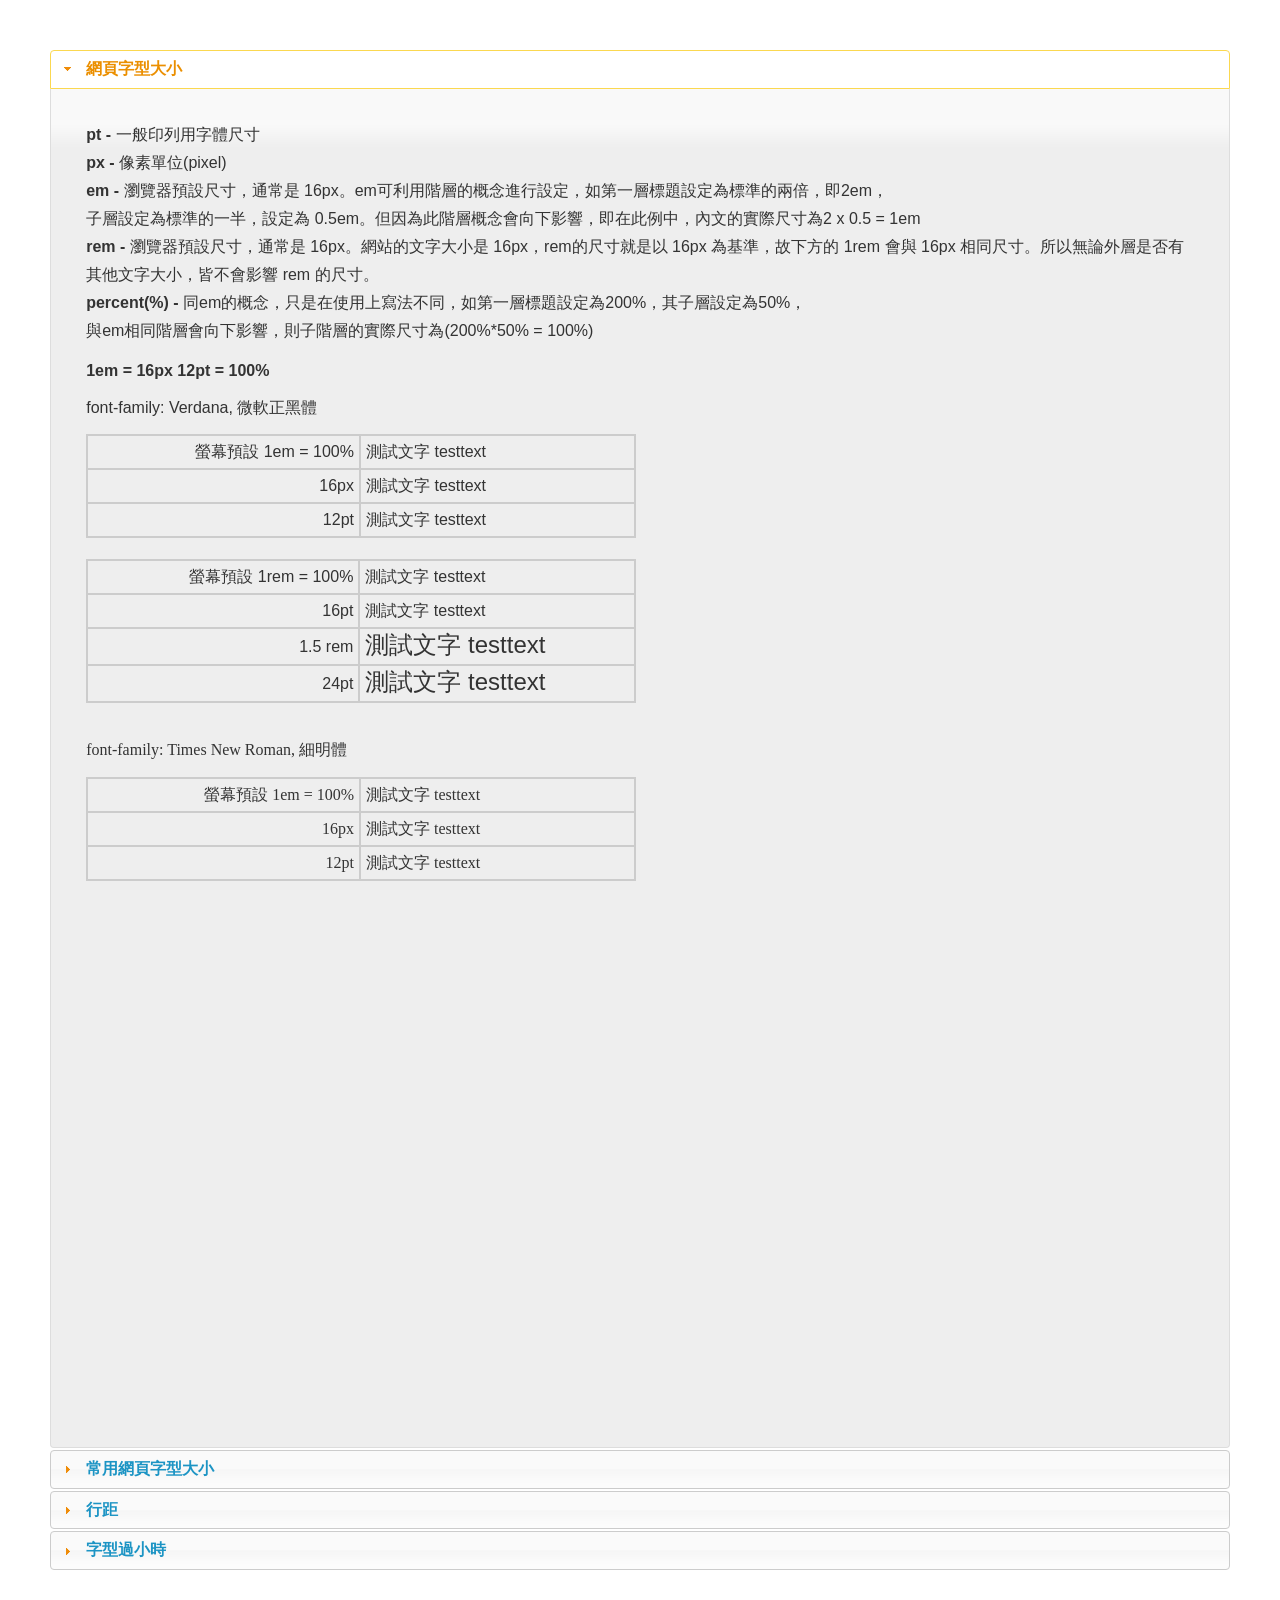
<file: layout/typesetting/index.html>
<!doctype html>

<html lang="us">

<head>

	<meta charset="utf-8">

	<title>webfont</title>

	<link href="css/ui-lightness/jquery-ui-1.10.4.custom.css" rel="stylesheet">

	<script src="js/jquery-1.10.2.js"></script>

	<script src="js/jquery-ui-1.10.4.custom.js"></script>

	<script>

	$(function() {

		

		$( "#accordion" ).accordion();

		

		// Hover states on the static widgets

		$( "#dialog-link, #icons li" ).hover(

			function() {

				$( this ).addClass( "ui-state-hover" );

			},

			function() {

				$( this ).removeClass( "ui-state-hover" );

			}

		);

	});

	</script>

	<style>

	body{

		font-size:100%;

		font-family: Verdana, Geneva, sans-serif, "微軟正黑體";

		margin: 50px;

		-webkit-text-size-adjust:none;	

	}

	.demoHeaders {

		margin-top: 2em;

	}

	#dialog-link {

		padding: .4em 1em .4em 20px;

		text-decoration: none;

		position: relative;

	}

	#dialog-link span.ui-icon {

		margin: 0 5px 0 0;

		position: absolute;

		left: .2em;

		top: 50%;

		margin-top: -8px;

	}

	#icons {

		margin: 0;

		padding: 0;

	}

	#icons li {

		margin: 2px;

		position: relative;

		padding: 4px 0;

		cursor: pointer;

		float: left;

		list-style: none;

	}

	#icons span.ui-icon {

		float: left;

		margin: 0 4px;

	}

	.fakewindowcontain .ui-widget-overlay {

		position: absolute;

	}

	td{padding:5px; line-height:22px;}

	

	</style>

</head>

<body>

<div id="accordion">

  <h3>網頁字型大小</h3>

	<div>

    <p style="line-height:28px;">

    <strong>pt - </strong>一般印列用字體尺寸<br>

	<strong>px - </strong>像素單位(pixel)<br>

    <strong>em - </strong>瀏覽器預設尺寸，通常是 16px。em可利用階層的概念進行設定，如第一層標題設定為標準的兩倍，即2em，<br>子層設定為標準的一半，設定為 0.5em。但因為此階層概念會向下影響，即在此例中，內文的實際尺寸為2 x 0.5 = 1em<br>

	<strong>rem - </strong>瀏覽器預設尺寸，通常是 16px。網站的文字大小是 16px，rem的尺寸就是以 16px 為基準，故下方的 1rem 會與 16px 相同尺寸。所以無論外層是否有其他文字大小，皆不會影響 rem 的尺寸。<br>

    <strong>percent(%) - </strong>同em的概念，只是在使用上寫法不同，如第一層標題設定為200%，其子層設定為50%，<br> 與em相同階層會向下影響，則子階層的實際尺寸為(200%*50% = 100%)

    </p>

    

    <p style="font-weight:bold">1em = 16px 12pt = 100%</p>

    <p>font-family: Verdana, 微軟正黑體</p>

    <table border="1" cellpadding="0" cellspacing="0" width="550" bordercolor="#CCCCCC">

	<tr>
    	<td width="271" align="right">
        螢幕預設 1em = 100%
        </td>
        <td width="273"><span style="font-size:1em">測試文字 testtext</span></td>
    </tr>

	<tr>
	  <td align="right">16px </td>
	  <td><span style="font-size:16px"> 測試文字 testtext</span></td>
  	</tr>

	<tr>
	  <td align="right">12pt </td>
	  <td><span style="font-size:12pt"> 測試文字 testtext</span></td>
  	</tr>

	</table>

	<br>

	<table border="1" cellpadding="0" cellspacing="0" width="550" bordercolor="#CCCCCC">

	<tr>
    	<td width="271" align="right">
        螢幕預設 1rem = 100%
        </td>
        <td width="273"><span style="font-size:1rem">測試文字 testtext</span></td>
    </tr>

	<tr>
	  <td align="right">16pt </td>
	  <td><span style="font-size:1rem"> 測試文字 testtext</span></td>
  	</tr>
	
	<tr>
	  <td align="right">1.5 rem </td>
	  <td><span style="font-size:1.5rem"> 測試文字 testtext</span></td>
  	</tr>

	<tr>
	  <td align="right">24pt </td>
	  <td><span style="font-size:1.5rem"> 測試文字 testtext</span></td>
  	</tr>

	</table>

	<br>


    <p style="font-family:'Times New Roman', Times, serif;">font-family: Times New Roman, 細明體</p>

    <table border="1" cellpadding="0" cellspacing="0" width="550" bordercolor="#CCCCCC" style="font-family:'Times New Roman', Times, serif;">

	<tr>
    	<td width="271" align="right">
        螢幕預設 1em = 100%
        </td>
        <td width="273"><span style="font-size:1em">測試文字 testtext</span></td>
    </tr>

	<tr>
	  <td align="right">16px </td>
	  <td><span style="font-size:16px"> 測試文字 testtext</span></td>
  	</tr>

	<tr>
	  <td align="right">12pt </td>
	  <td><span style="font-size:12pt"> 測試文字 testtext</span></td>
  	</tr>

	</table>

    <br>

  </div>

    

    

<h3>常用網頁字型大小</h3>

	<div>

    <h1 style="color: #09C;">標題請善用Heading (此為header下的設定，section元素則會再往下小一階)</h1>
    
    <h1>Heading 1, 32px, 2em</h1>

    <h2>Heading 2, 24px, 1.5em</h2>

    <h3>Heading 3, 18-19px, 1.17em</h3>

    <h4>Heading 4, 16px, 1em</h4>

    <h5>Heading 5, 13-14px, 0.83em</h5>

    <h6>Heading 6, 10-11px, 0.66em</h6>


    <h1 style="color: #09C;">內文</h1>

    <p style="font-size:13px;">13px - 測試文字</p>

    <p style="font-size:14px;">14px - 測試文字</p>

    <p style="font-size:16px;">16px - 測試文字 (預設)</p>

    <p style="font-size:18px;">18px - 測試文字</p>

    <p style="font-size:22px;">22px - 測試文字</p>

    <p style="font-size:20px;">&nbsp;</p>

    

    <h1>標題字型 h1 - h2</h1>

    <h3>次標題 h3</h3>

    <p style="font-size:16px; line-height:24px; width:800px;">16px的大小適合內文。例如：「字型排版學中的空間就像是音樂中的時間。空間可以被切成無限多塊，但在設計上，只要一些合於比例的間隙，卻比一大堆任意而無理的切割還有用許多。」這句話完整詮釋了「垂直的韻律」(Vertical Rhythm)在字型排版上的用處：在音樂中，好的節奏遠比隨意加之的額外裝飾還要來得重要；而在排版中，若每個區塊間的距離符合固定比例，那麼這段文章看起來就會很有韻律感，版面整齊、好看以外，更增加了可閱讀性，讓讀者更願意花長時間閱讀。祕訣就在以「基本行距」為單位決定版面上各區塊的距離。<br><br></p>

    <p style="font-size:13px;">13-14px的大小適合備註與版權宣告。Copyright Copyright1996-2013 National Chiao Tung University ALL RIGHTS RESERVED</p>

    </div>

   <h3>行距</h3>

	<div>

    <p style="font-size:20px;"><strong>理想行距約為字體大小1.5-2倍</strong></p>

    

    <p style="font-size:20px;">行距為字體大小1倍</p>

    <p style="font-size:16px; line-height:1em; width:800px;">16px的大小適合內文。例如：「字型排版學中的空間就像是音樂中的時間。空間可以被切成無限多塊，但在設計上，只要一些合於比例的間隙，卻比一大堆任意而無理的切割還有用許多。」這句話完整詮釋了「垂直的韻律」(Vertical Rhythm)在字型排版上的用處：在音樂中，好的節奏遠比隨意加之的額外裝飾還要來得重要；而在排版中，若每個區塊間的距離符合固定比例，那麼這段文章看起來就會很有韻律感，版面整齊、好看以外，更增加了可閱讀性，讓讀者更願意花長時間閱讀。祕訣就在以「基本行距」為單位決定版面上各區塊的距離。<br><br></p>

    

    <p style="font-size:20px;">行距為字體大小的1.5倍</p>

    <p style="font-size:16px; line-height:1.5em; width:800px;">16px的大小適合內文。例如：「字型排版學中的空間就像是音樂中的時間。空間可以被切成無限多塊，但在設計上，只要一些合於比例的間隙，卻比一大堆任意而無理的切割還有用許多。」這句話完整詮釋了「垂直的韻律」(Vertical Rhythm)在字型排版上的用處：在音樂中，好的節奏遠比隨意加之的額外裝飾還要來得重要；而在排版中，若每個區塊間的距離符合固定比例，那麼這段文章看起來就會很有韻律感，版面整齊、好看以外，更增加了可閱讀性，讓讀者更願意花長時間閱讀。祕訣就在以「基本行距」為單位決定版面上各區塊的距離。<br><br></p>

    

    <p style="font-size:20px;">行距為字體大小2倍</p>

    <p style="font-size:16px; line-height:2em; width:800px;">16px的大小適合內文。例如：「字型排版學中的空間就像是音樂中的時間。空間可以被切成無限多塊，但在設計上，只要一些合於比例的間隙，卻比一大堆任意而無理的切割還有用許多。」這句話完整詮釋了「垂直的韻律」(Vertical Rhythm)在字型排版上的用處：在音樂中，好的節奏遠比隨意加之的額外裝飾還要來得重要；而在排版中，若每個區塊間的距離符合固定比例，那麼這段文章看起來就會很有韻律感，版面整齊、好看以外，更增加了可閱讀性，讓讀者更願意花長時間閱讀。祕訣就在以「基本行距」為單位決定版面上各區塊的距離。<br><br></p>

    

    <p style="font-size:20px; line-height:1.36em; ">line-height is 1em</p>

    <p style="font-size:16px; line-height:1em; width:800px;">

    A typeface has two principle directions: The horizontal, the line, which the eye moves along; and the vertical of the individual characters, defined predominantly by the stems. The stems are responsible for the rhythm of a typeface, while the curves (bowls, instrokes, outstrokes, etc) determine its character. In general, the narrower a typeface becomes, the less distinctive it is. A narrow typeface creates a picket fence or staccato effect, a line dominated by closely spaced stems. This is tiring and dull, and does not make for easy reading. The same occurs when the distances between the stems is too generous.</p>

    

    <p style="font-size:20px; line-height:1.36em; ">line-height is 1.5em</p>

    <p style="font-size:16px; line-height:1.5em; width:800px;">

    A typeface has two principle directions: The horizontal, the line, which the eye moves along; and the vertical of the individual characters, defined predominantly by the stems. The stems are responsible for the rhythm of a typeface, while the curves (bowls, instrokes, outstrokes, etc) determine its character. In general, the narrower a typeface becomes, the less distinctive it is. A narrow typeface creates a picket fence or staccato effect, a line dominated by closely spaced stems. This is tiring and dull, and does not make for easy reading. The same occurs when the distances between the stems is too generous.</p>

    

    <p style="font-size:20px; line-height:1.36em; ">line-height is 2em</p>

    <p style="font-size:16px; line-height:2em; width:800px;">

    A typeface has two principle directions: The horizontal, the line, which the eye moves along; and the vertical of the individual characters, defined predominantly by the stems. The stems are responsible for the rhythm of a typeface, while the curves (bowls, instrokes, outstrokes, etc) determine its character. In general, the narrower a typeface becomes, the less distinctive it is. A narrow typeface creates a picket fence or staccato effect, a line dominated by closely spaced stems. This is tiring and dull, and does not make for easy reading. The same occurs when the distances between the stems is too generous.</p>

    

    </div>

    

    

  

  <h3>字型過小時</h3>

	<div>

    

    <p style="font-size:20px;">字型過小時，可增加字距提升辨識度 ( letter-spacing )</p>

    <p style="font-size:12px; line-height:18px; width:800px; letter-spacing:0.5em;">16px的大小適合內文。例如：「字型排版學中的空間就像是音樂中的時間。空間可以被切成無限多塊，但在設計上，只要一些合於比例的間隙，卻比一大堆任意而無理的切割還有用許多。」這句話完整詮釋了「垂直的韻律」(Vertical Rhythm)在字型排版上的用處：在音樂中，好的節奏遠比隨意加之的額外裝飾還要來得重要；而在排版中，若每個區塊間的距離符合固定比例，那麼這段文章看起來就會很有韻律感，版面整齊、好看以外，更增加了可閱讀性，讓讀者更願意花長時間閱讀。祕訣就在以「基本行距」為單位決定版面上各區塊的距離。<br><br></p>

    

    <p style="font-size:16px; line-height:24px; width:800px;">small font</p>

    <p style="font-size:8px; line-height:17px; width:600px; letter-spacing:0.3em;">

    A typeface has two principle directions: The horizontal, the line, which the eye moves along; and the vertical of the individual characters, defined predominantly by the stems. The stems are responsible for the rhythm of a typeface, while the curves (bowls, instrokes, outstrokes, etc) determine its character. In general, the narrower a typeface becomes, the less distinctive it is. A narrow typeface creates a picket fence or staccato effect, a line dominated by closely spaced stems. This is tiring and dull, and does not make for easy reading. The same occurs when the distances between the stems is too generous.</p>

    

    </div>

  

</div>

</body>

</html>
</file>
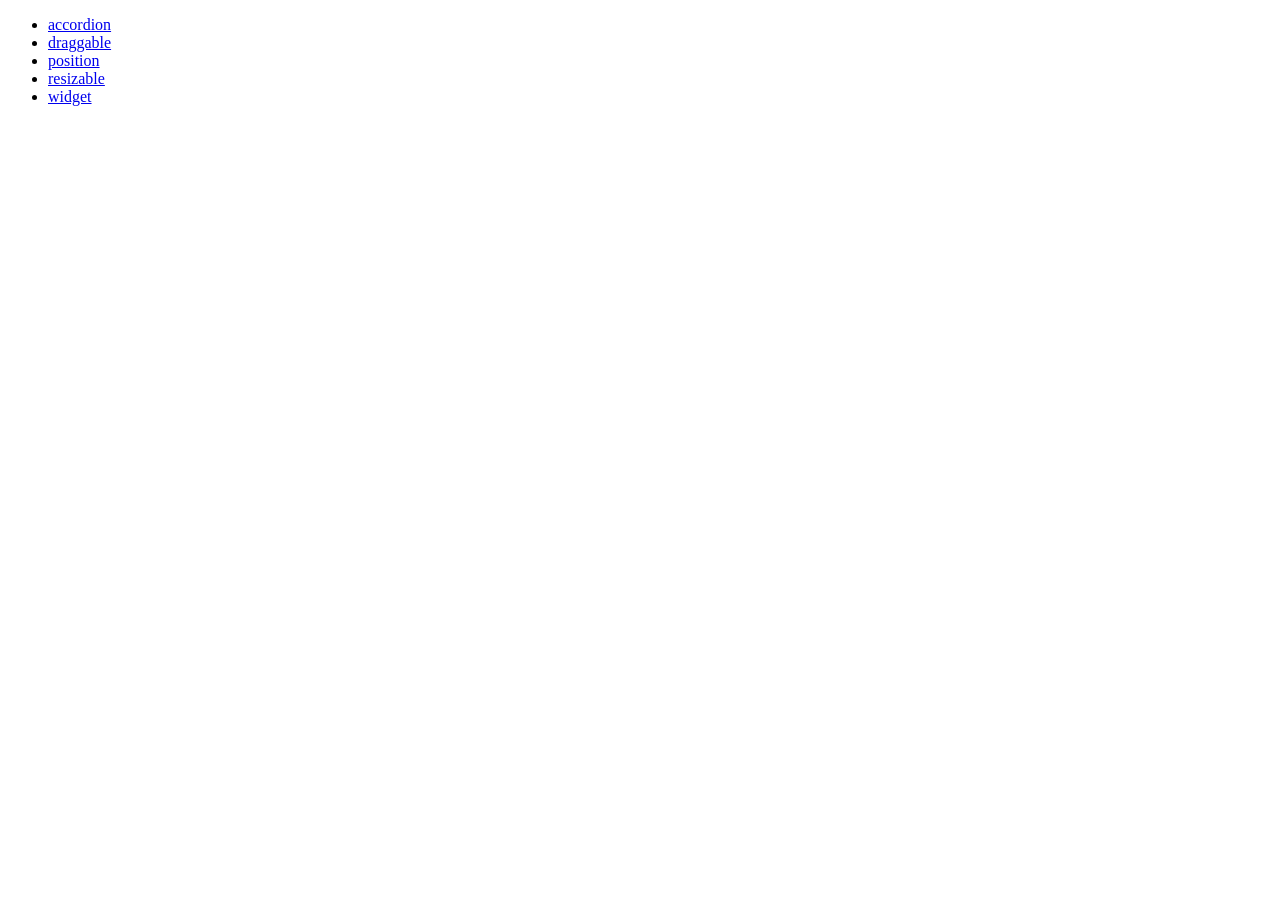
<file: layout/typesetting/development-bundle/demos/index.html>
<!doctype html>
<html lang="en">
<head>
	<meta charset="utf-8">
	<title>jQuery UI Demos</title>
</head>
<body>

<ul>
	<li><a href="accordion/">accordion</a></li>
	<li><a href="draggable/">draggable</a></li>
	<li><a href="position/">position</a></li>
	<li><a href="resizable/">resizable</a></li>
	<li><a href="widget/">widget</a></li>
</ul>

</body>
</html>
</file>
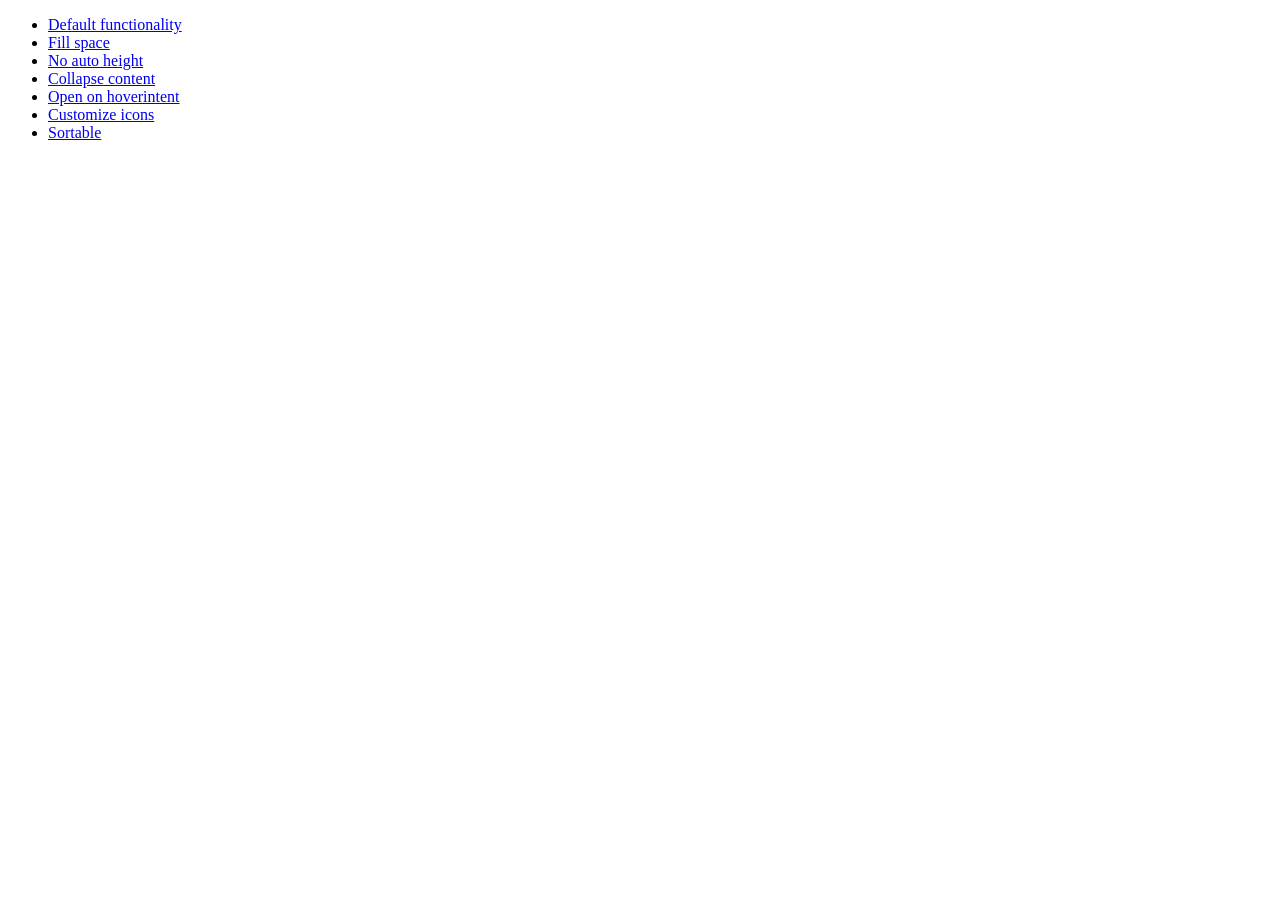
<file: layout/typesetting/development-bundle/demos/accordion/index.html>
<!doctype html>
<html lang="en">
<head>
	<meta charset="utf-8">
	<title>jQuery UI Accordion Demos</title>
</head>
<body>

<ul>
	<li><a href="default.html">Default functionality</a></li>
	<li><a href="fillspace.html">Fill space</a></li>
	<li><a href="no-auto-height.html">No auto height</a></li>
	<li><a href="collapsible.html">Collapse content</a></li>
	<li><a href="hoverintent.html">Open on hoverintent</a></li>
	<li><a href="custom-icons.html">Customize icons</a></li>
	<li><a href="sortable.html">Sortable</a></li>
</ul>

</body>
</html>
</file>
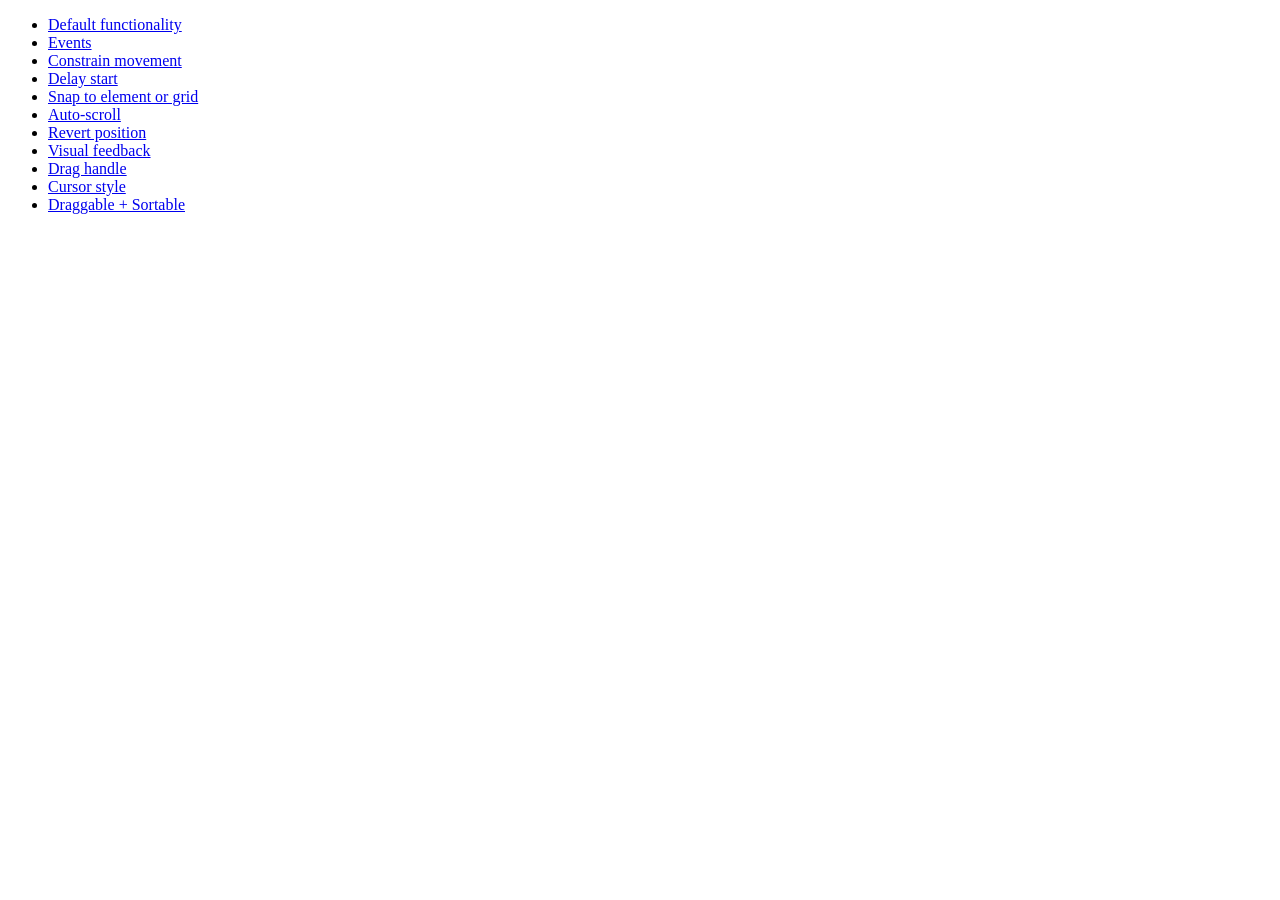
<file: layout/typesetting/development-bundle/demos/draggable/index.html>
<!doctype html>
<html lang="en">
<head>
	<meta charset="utf-8">
	<title>jQuery UI Draggable Demos</title>
</head>
<body>

<ul>
	<li><a href="default.html">Default functionality</a></li>
	<li><a href="events.html">Events</a></li>
	<li><a href="constrain-movement.html">Constrain movement</a></li>
	<li><a href="delay-start.html">Delay start</a></li>
	<li><a href="snap-to.html">Snap to element or grid</a></li>
	<li><a href="scroll.html">Auto-scroll</a></li>
	<li><a href="revert.html">Revert position</a></li>
	<li><a href="visual-feedback.html">Visual feedback</a></li>
	<li><a href="handle.html">Drag handle</a></li>
	<li><a href="cursor-style.html">Cursor style</a></li>
	<li><a href="sortable.html">Draggable + Sortable</a></li>
</ul>

</body>
</html>
</file>
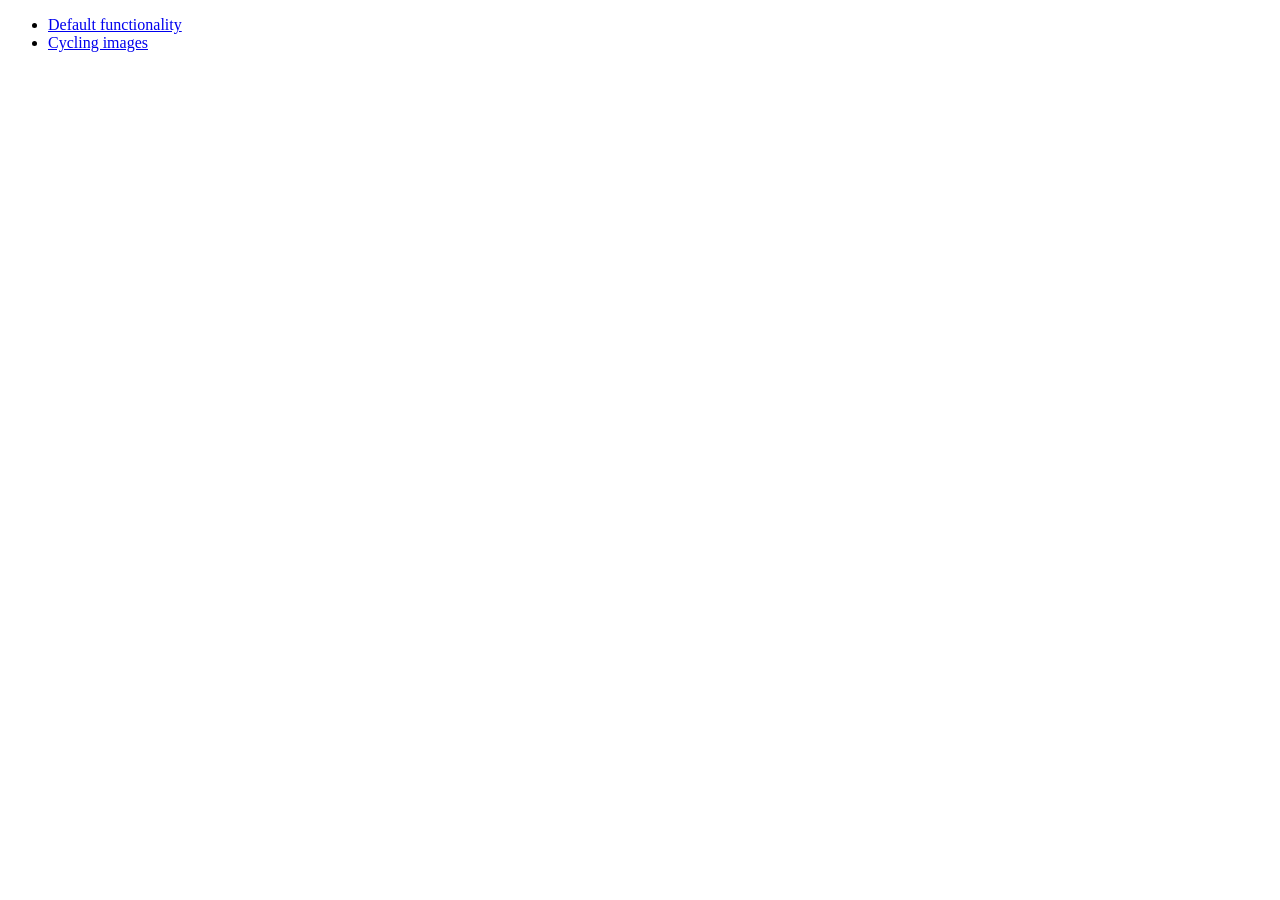
<file: layout/typesetting/development-bundle/demos/position/index.html>
<!doctype html>
<html lang="en">
<head>
	<meta charset="utf-8">
	<title>jQuery UI Position Demo</title>
</head>
<body>

<ul>
	<li><a href="default.html">Default functionality</a></li>
	<li><a href="cycler.html">Cycling images</a></li>
</ul>

</body>
</html>
</file>
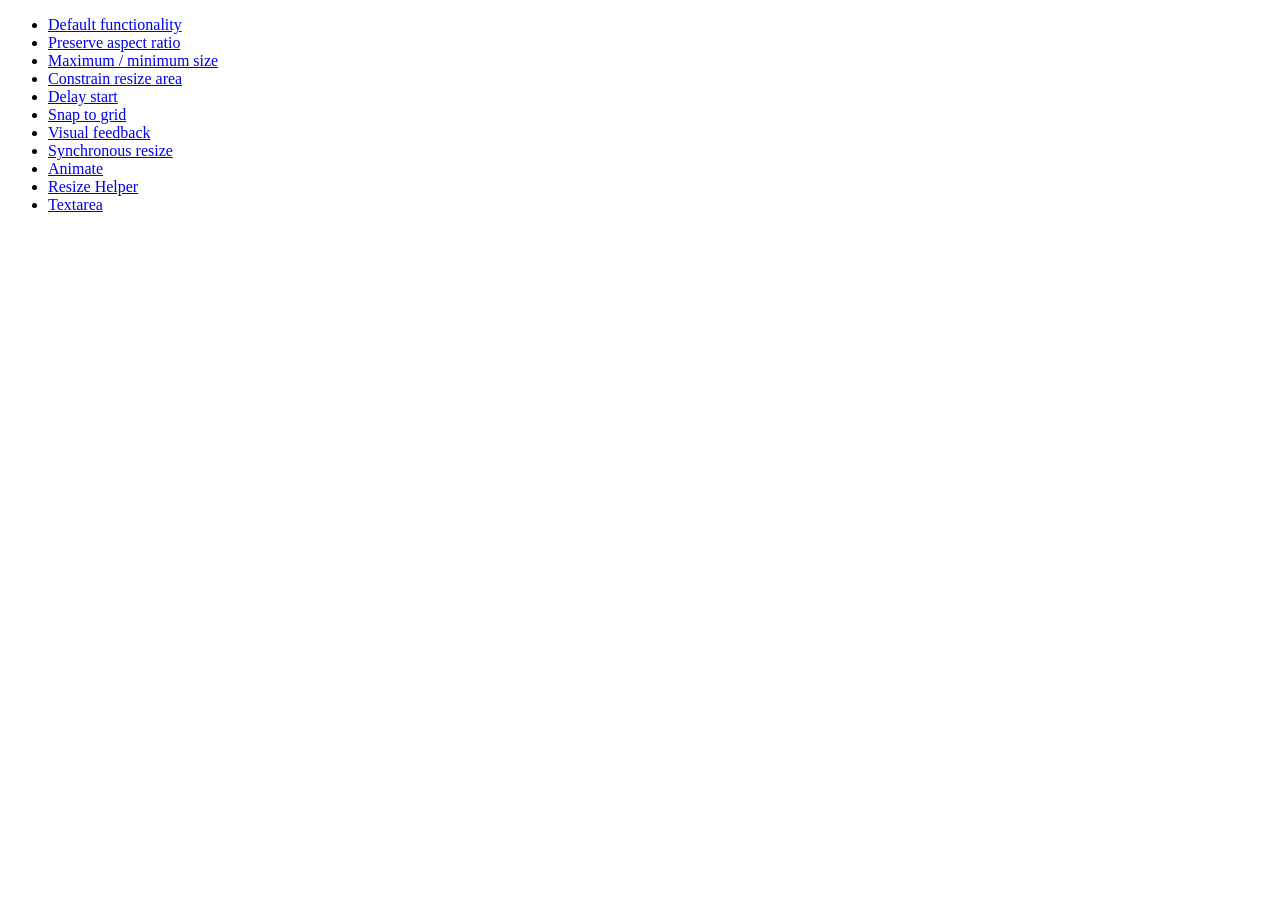
<file: layout/typesetting/development-bundle/demos/resizable/index.html>
<!doctype html>
<html lang="en">
<head>
	<meta charset="utf-8">
	<title>jQuery UI Resizable Demos</title>
</head>
<body>

<ul>
	<li><a href="default.html">Default functionality</a></li>
	<li><a href="aspect-ratio.html">Preserve aspect ratio</a></li>
	<li><a href="max-min.html">Maximum / minimum size</a></li>
	<li><a href="constrain-area.html">Constrain resize area</a></li>
	<li><a href="delay-start.html">Delay start</a></li>
	<li><a href="snap-to-grid.html">Snap to grid</a></li>
	<li><a href="visual-feedback.html">Visual feedback</a></li>
	<li><a href="synchronous-resize.html">Synchronous resize</a></li>
	<li><a href="animate.html">Animate</a></li>
	<li><a href="helper.html">Resize Helper</a></li>
	<li><a href="textarea.html">Textarea</a></li>
</ul>

</body>
</html>
</file>
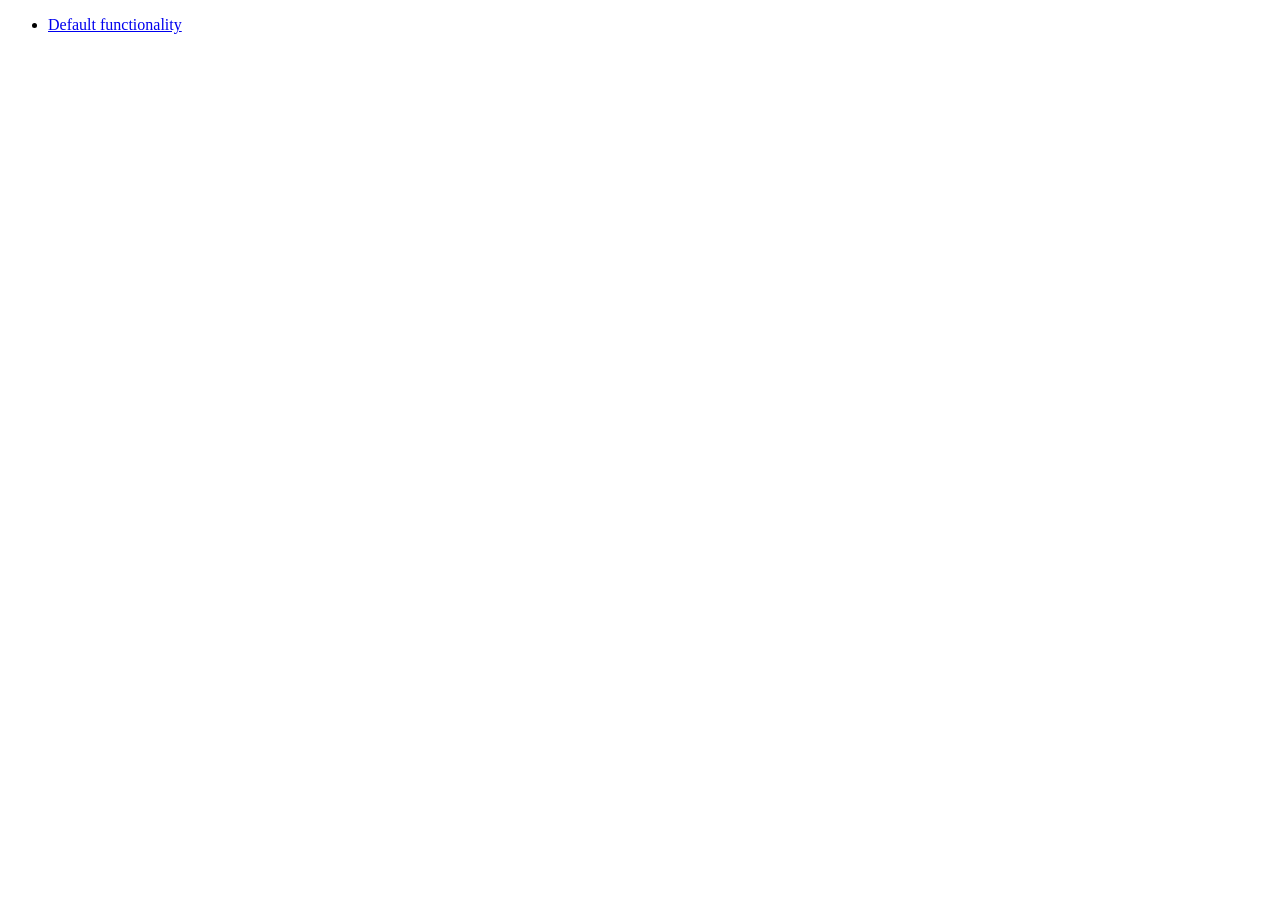
<file: layout/typesetting/development-bundle/demos/widget/index.html>
<!doctype html>
<html lang="en">
<head>
	<meta charset="utf-8">
	<title>jQuery UI Widget Demo</title>
</head>
<body>

<ul>
	<li><a href="default.html">Default functionality</a></li>
</ul>

</body>
</html>
</file>
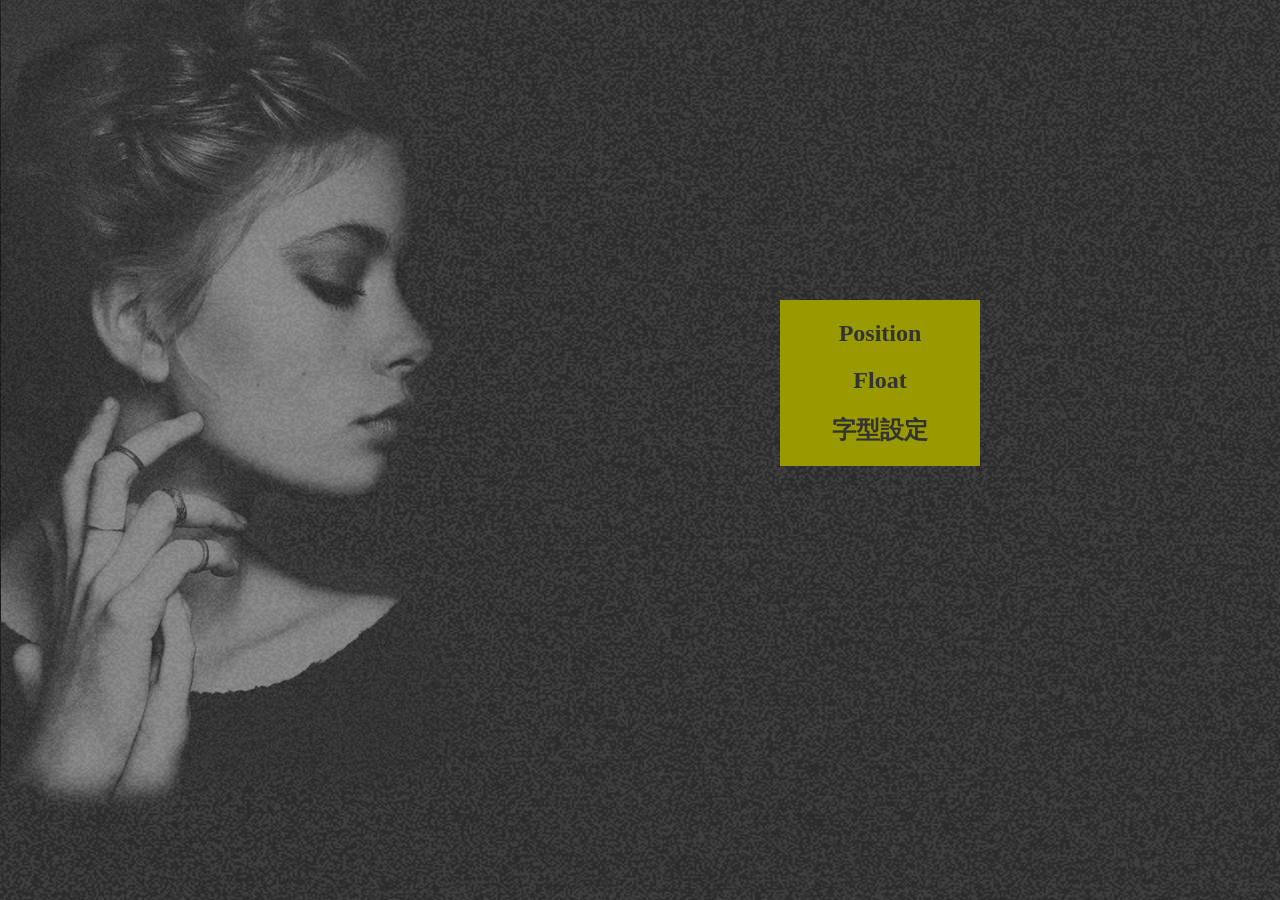
<file: layout/layout.html>
<!doctype html>
<html>
<head>
<meta charset="utf-8">
<title>layout</title>
<link href="css/in.css" rel="stylesheet" type="text/css">
</head>

<body>

	<main>
    
        <section>
        
        <h1><a href="v1.html" target="_blank">Position</a></h1>
        
        <h1><a href="v2.html" target="_blank">Float</a></h1>
        
        <h1><a href="typesetting/index.html" target="_blank">字型設定</a></h1>
        
        </section>
    
    </main>
        
</body>
</html>
</file>
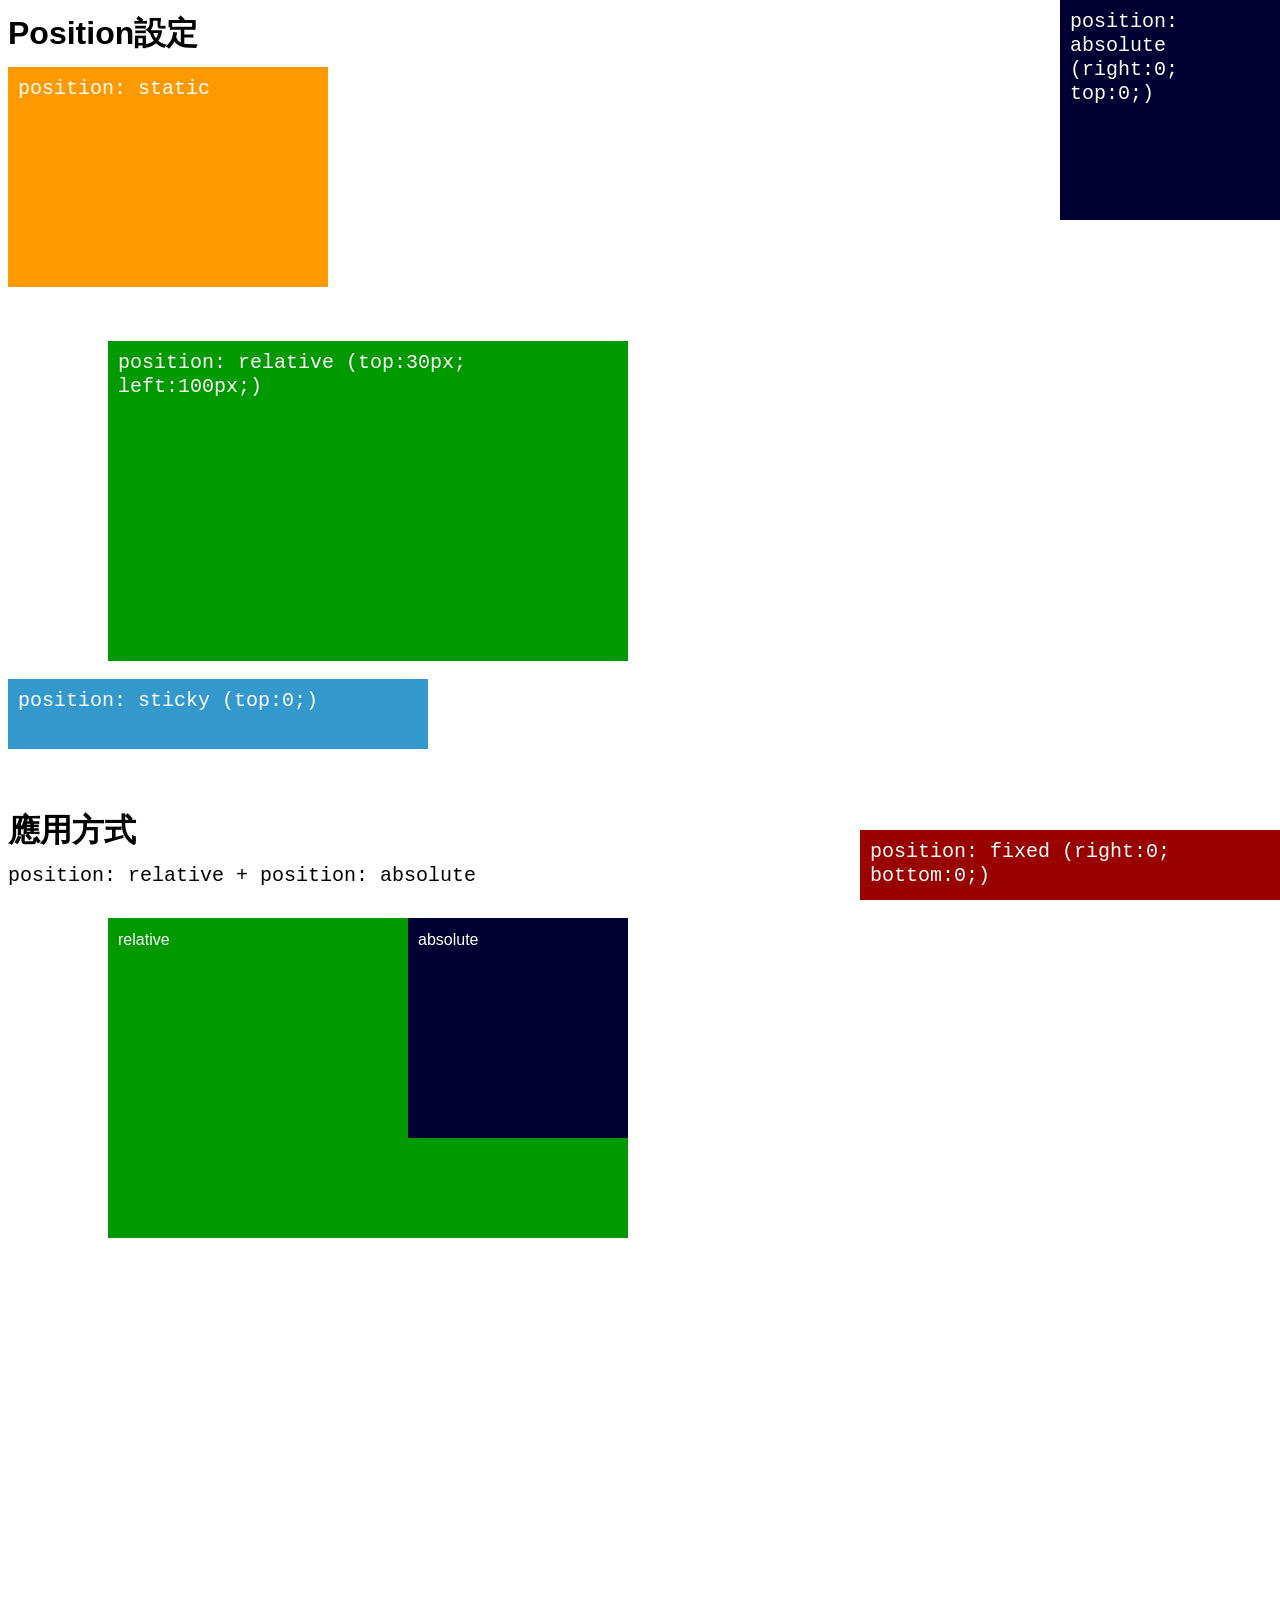
<file: layout/v1.html>
<!doctype html>

<html lang="zh-TW">
<head>
<meta charset="utf-8">
<title>position</title>
<link href="css/main.css" rel="stylesheet" type="text/css">
<link href='https://fonts.googleapis.com/css?family=Noto+Sans' rel='stylesheet' type='text/css'>
</head>

<body>
<h1>Position設定</h1>


<div class="box0"><code>position: static</code></div>
<br>

<div class="box1"><code>position: relative (top:30px; left:100px;)</code></div>
<br>
<br>
<div class="box4"><code>position: sticky (top:0;)</code></div>

<br>
<div class="box2"><code>position: absolute (right:0; top:0;)</code></div>

<br>
<div class="box3"><code>position: fixed (right:0; bottom:0;)</code></div>


<h1>應用方式</h1>
<code>position: relative + position: absolute</code>
<div class="box1">relative<div class="box2">absolute</div></div>
<br>

</body>
</html>
</file>
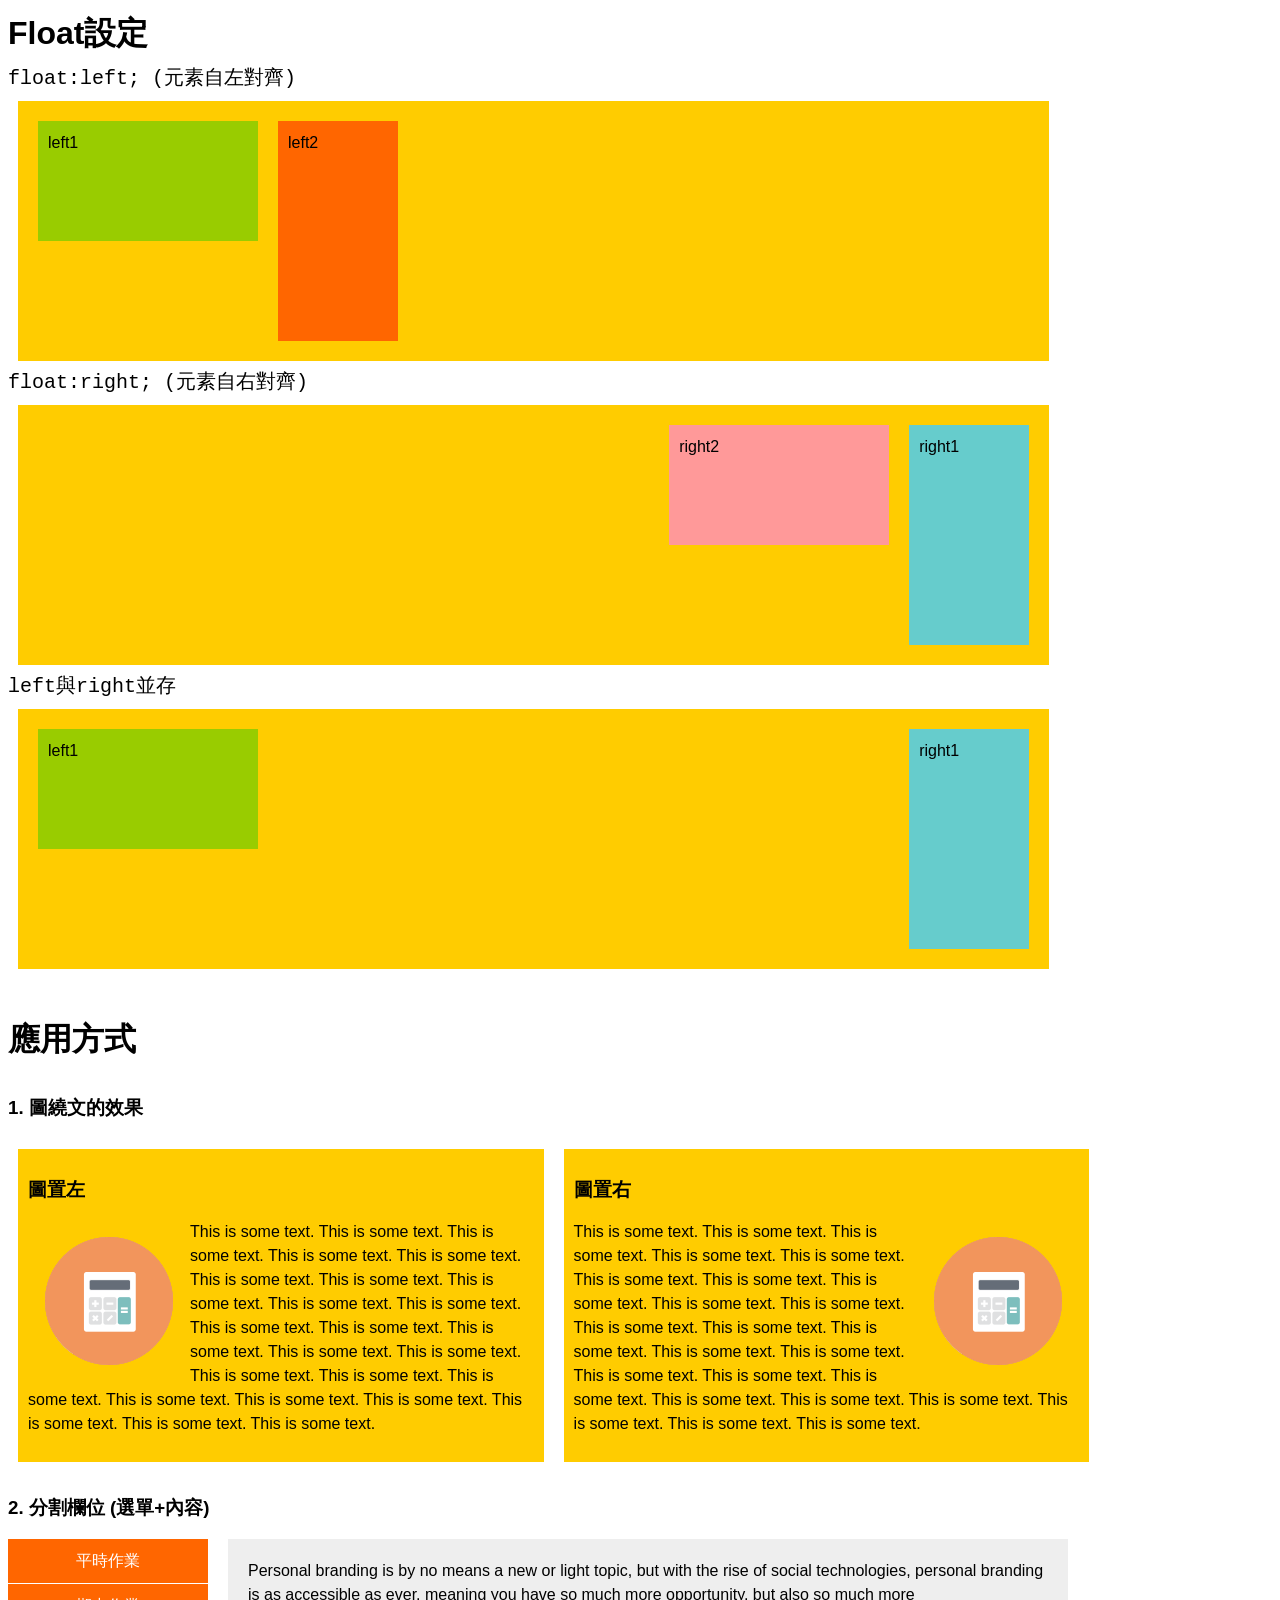
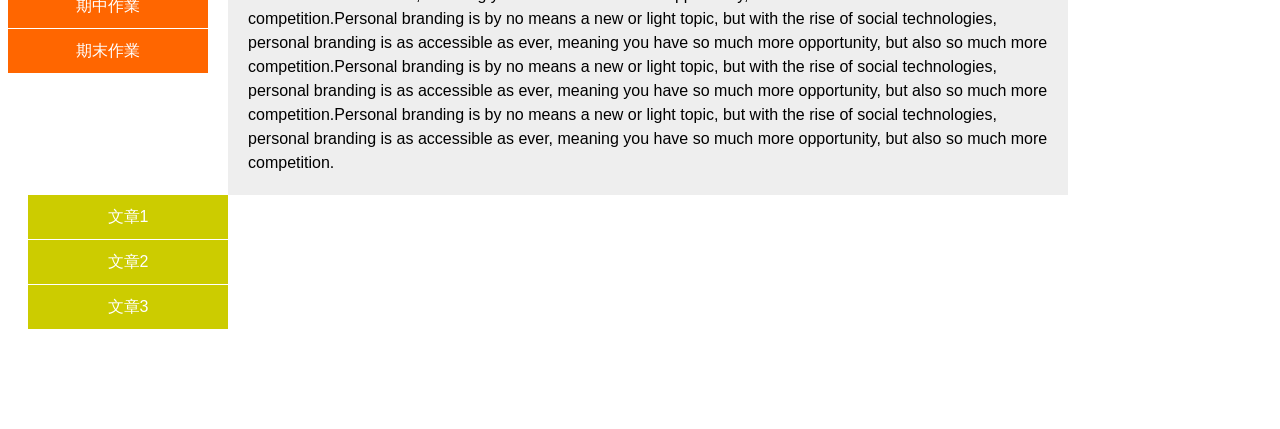
<file: layout/v2.html>
<!doctype html>
<html>
<head>
<meta charset="utf-8">
<title>float</title>
<link href="css/main.css" rel="stylesheet" type="text/css">
</head>

<body>

    <h1>Float設定</h1>
    <code>float:left; (元素自左對齊)</code>
        <div class="vox">
            <div class="vox1">left1</div>
            <div class="vox2">left2</div>
        </div>
    <br />
    
    <code>float:right; (元素自右對齊)</code>
        <div class="vox">
            <div class="vox3">right1</div>
            <div class="vox4">right2</div>
        </div>
    <br />
    
    <code>left與right並存</code>
        <div class="vox">
            <div class="vox1">left1</div>
            <div class="vox3">right1</div>
        </div>
    <br />
    
    <h1><br /><br />應用方式</h1>

	<h3><br />1. 圖繞文的效果</h3>
    
    <div class="vox0">
        <span><h3>圖置左</h3></span>
        <p>
        <img src="images/p3.png" alt="test img" class="l_img" />
        This is some text. This is some text. This is some text. This is some text. This is some text. This is some text. This is some text. This is some text. This is some text. This is some text. This is some text. This is some text. This is some text. This is some text. This is some text. This is some text. This is some text. This is some text. This is some text. This is some text. This is some text. This is some text. This is some text. This is some text.
        </p>
    </div>
    
    <div class="vox0">
        <span><h3>圖置右</h3></span>
        <p>
        <img src="images/p3.png" alt="test img" class="r_img" />
        This is some text. This is some text. This is some text. This is some text. This is some text. This is some text. This is some text. This is some text. This is some text. This is some text. This is some text. This is some text. This is some text. This is some text. This is some text. This is some text. This is some text. This is some text. This is some text. This is some text. This is some text. This is some text. This is some text. This is some text.
        </p>
    </div>
    
    <br />
    
    <h3><br />2. 分割欄位 (選單+內容)</h3>
    <nav>
    <ul>
      <li>平時作業</li>
      <li>期中作業</li>
      <li>期末作業</li>
    </ul>
    </nav>
    
    <section>
    Personal branding is by no means a new or light topic, but with the rise of social technologies, personal branding is as accessible as ever, meaning you have so much more opportunity, but also so much more competition.Personal branding is by no means a new or light topic, but with the rise of social technologies, personal branding is as accessible as ever, meaning you have so much more opportunity, but also so much more competition.Personal branding is by no means a new or light topic, but with the rise of social technologies, personal branding is as accessible as ever, meaning you have so much more opportunity, but also so much more competition.Personal branding is by no means a new or light topic, but with the rise of social technologies, personal branding is as accessible as ever, meaning you have so much more opportunity, but also so much more competition.
    </section>
    
    <aside>
        <nav>
        <ul>
          <li>文章1</li>
          <li>文章2</li>
          <li>文章3</li>
        </ul>
        </nav>
    </aside>
    
    <br />
    <br />
    <br />
    <br />
    <br />
    <br />
    <br />
    <br />
    <br />
    <br />
    <br />
    <br />

</body>
</html>
</file>
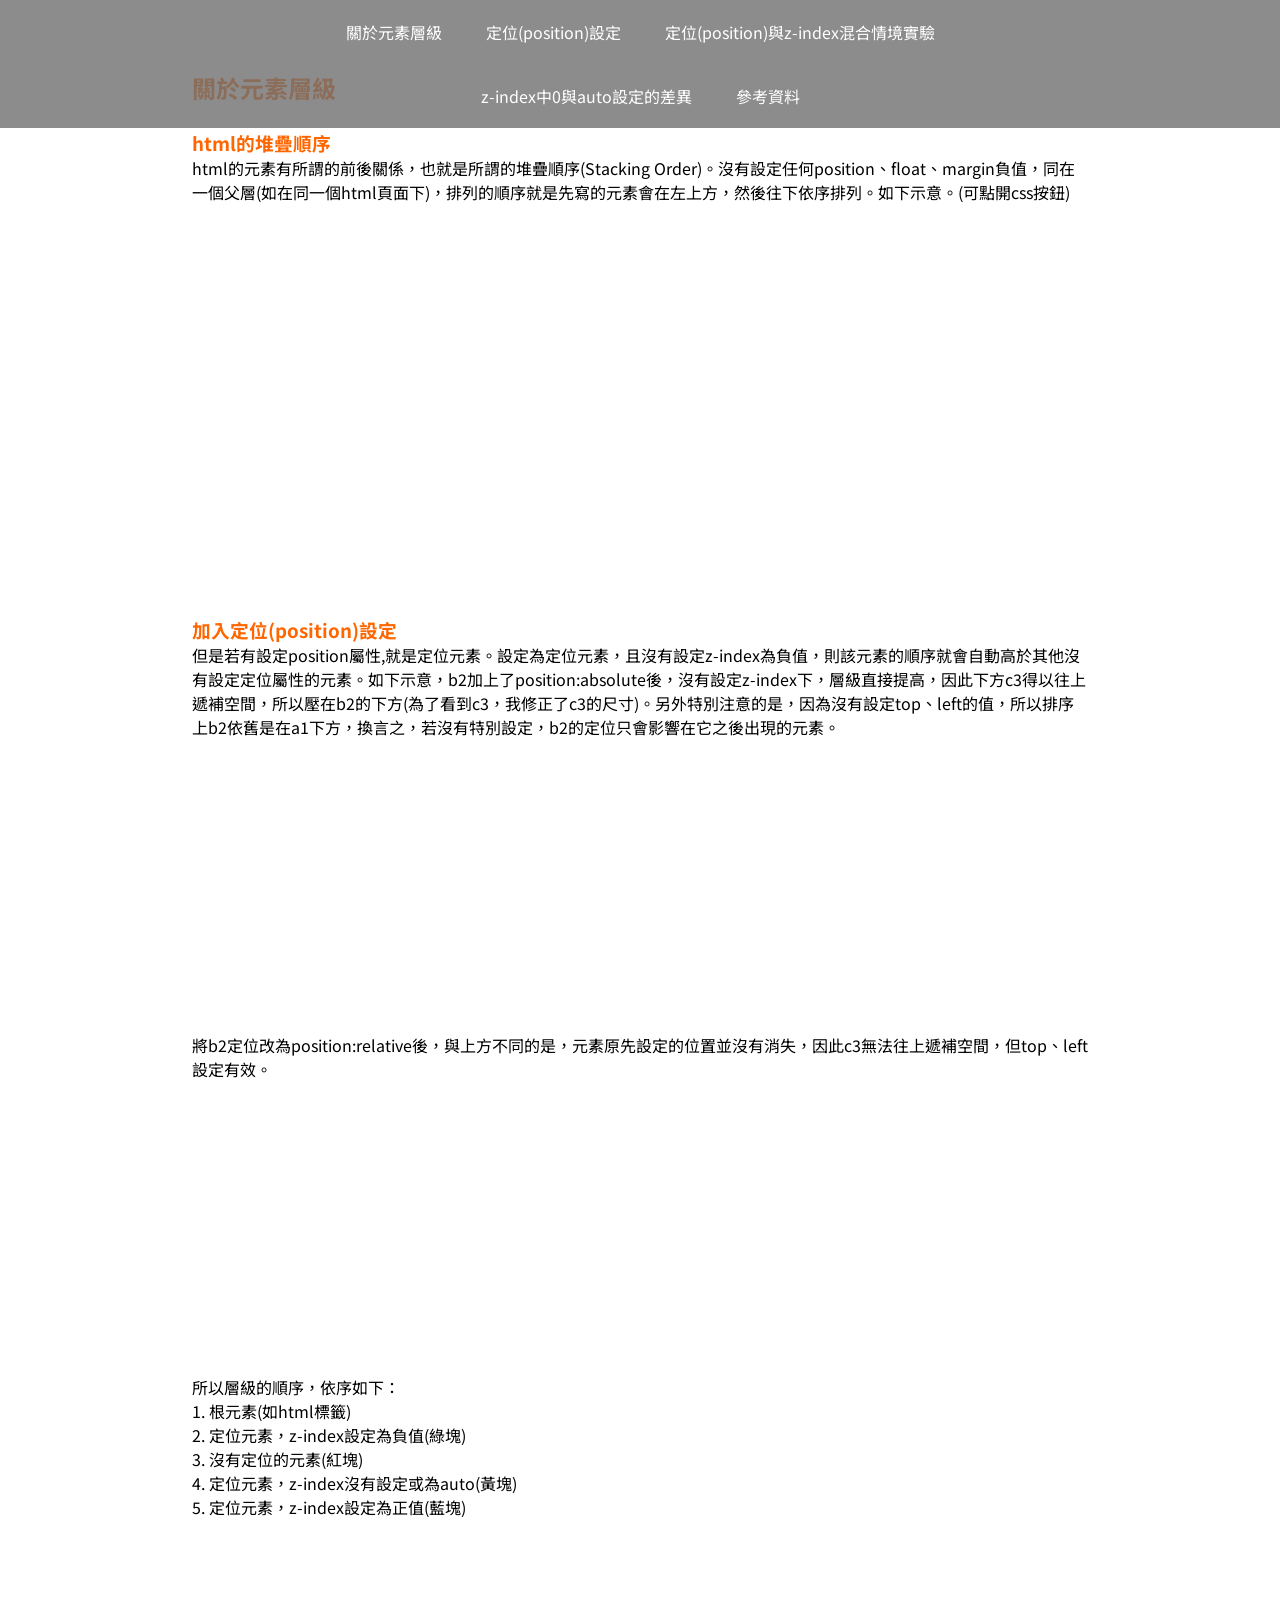
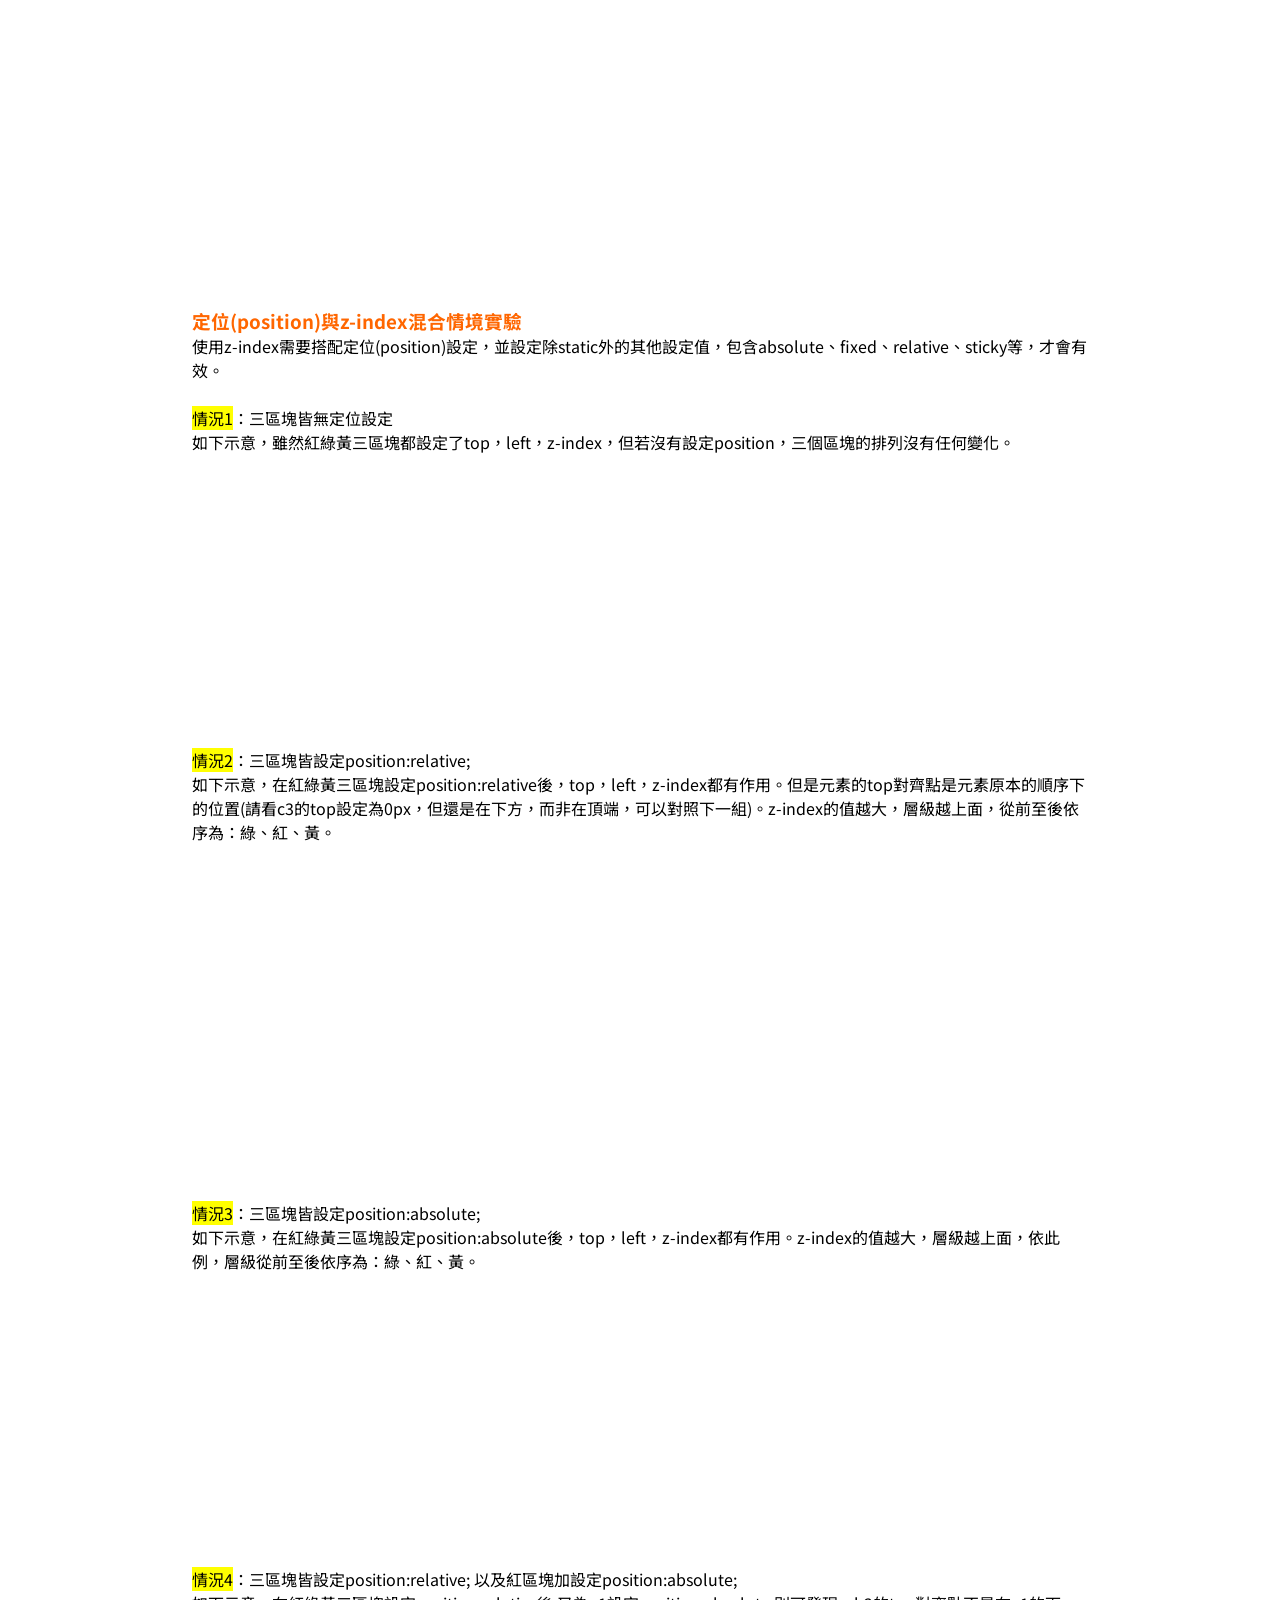
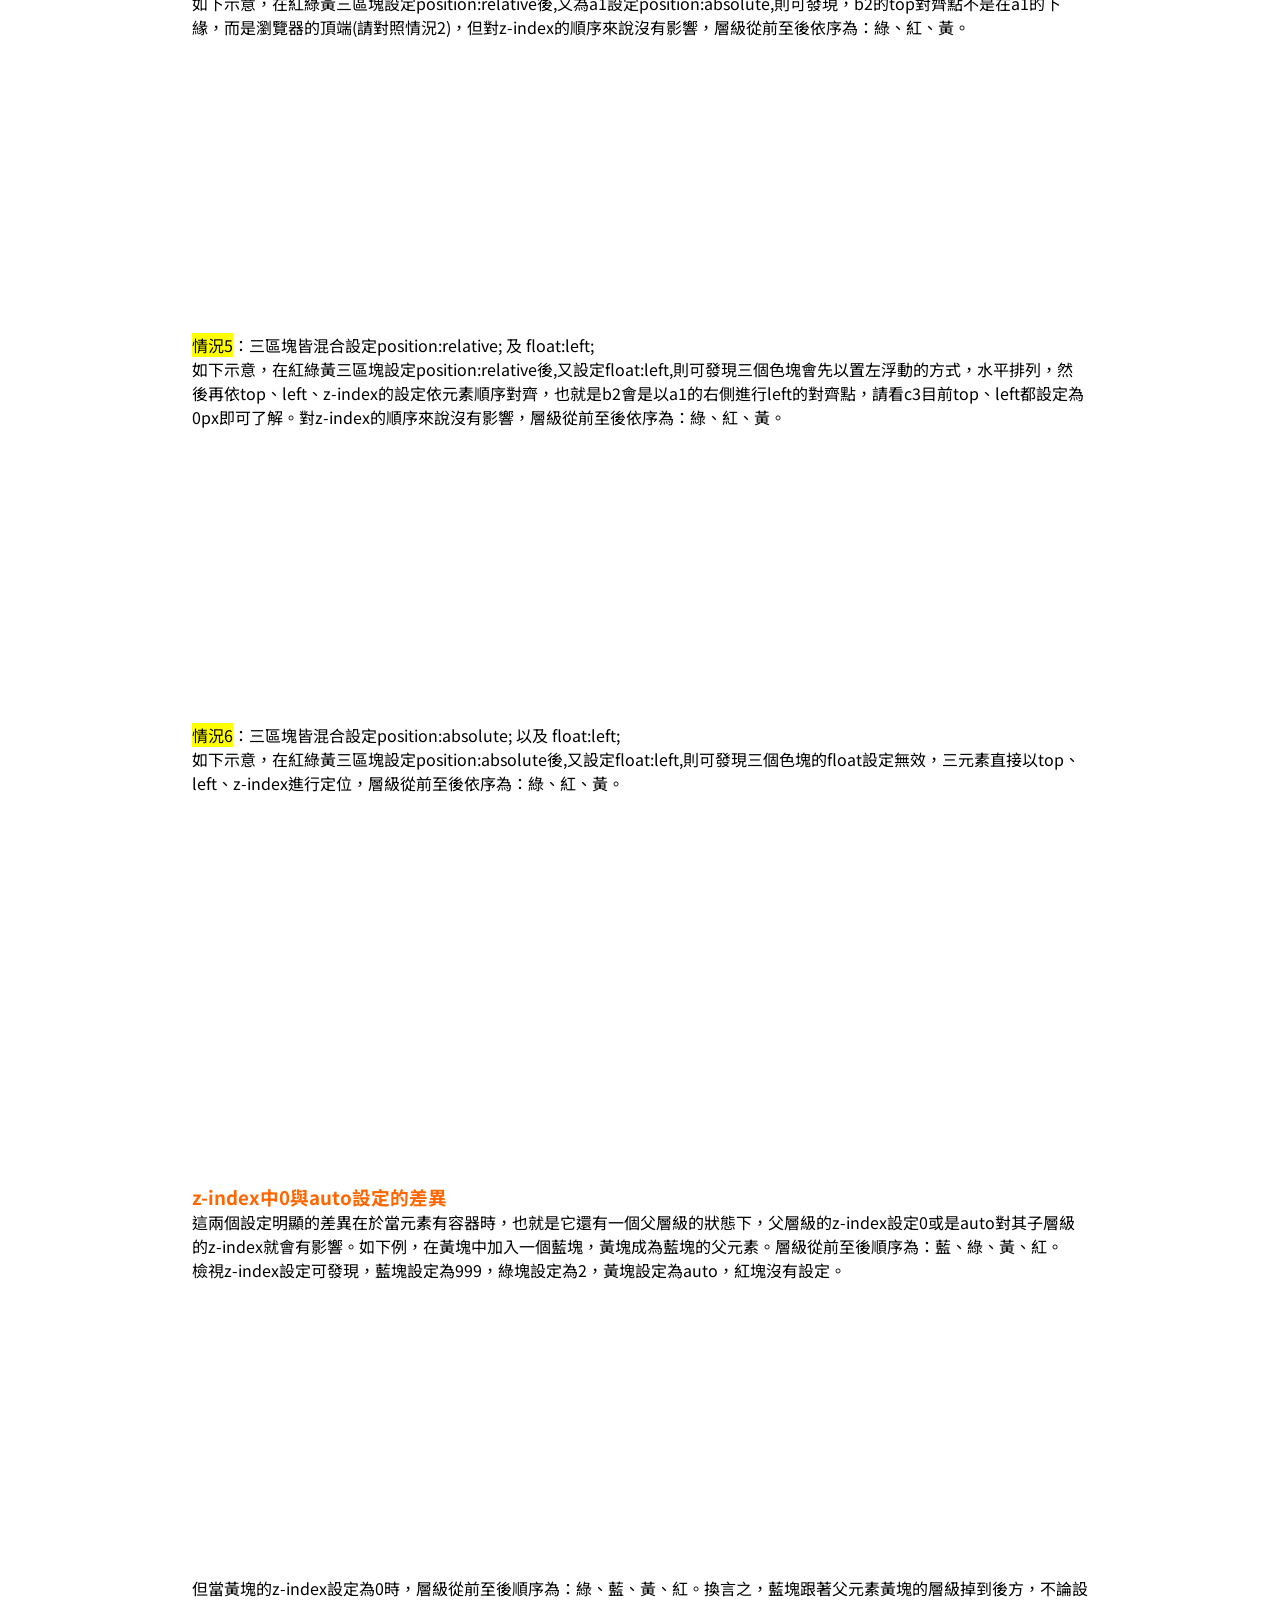
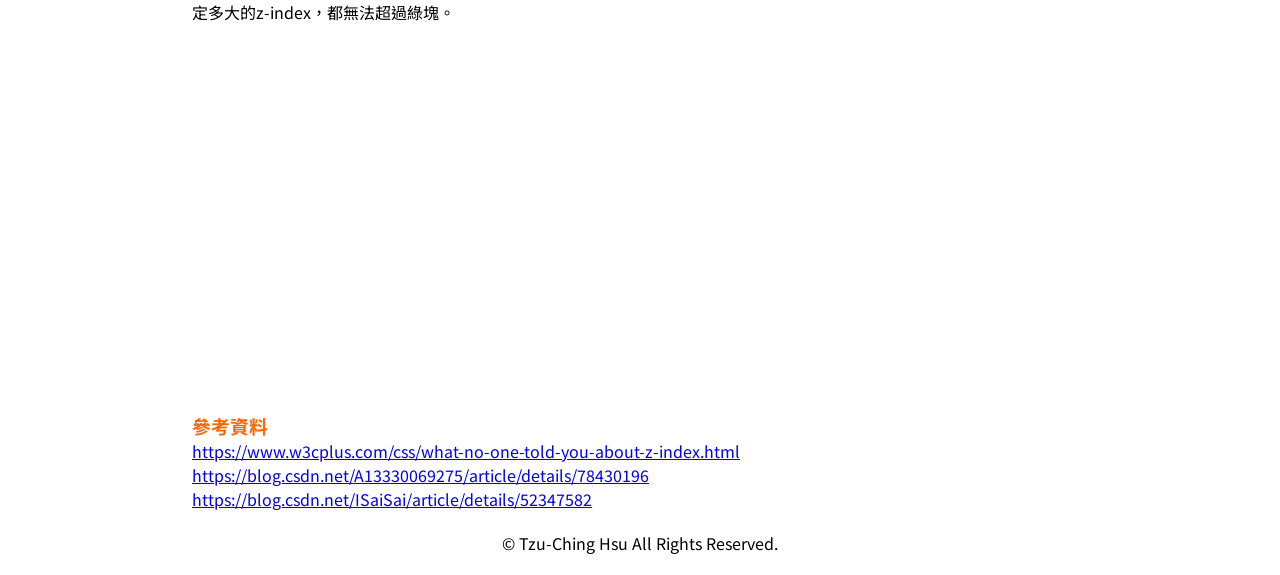
<file: zindex/zindex.html>
<!doctype html>
<html>
<head>
<meta charset="utf-8">
<title>元素層級</title>
<link href="css/zindex.css" rel="stylesheet" type="text/css">
<link href="https://fonts.googleapis.com/css?family=Noto+Sans+TC&display=swap" rel="stylesheet">
</head>

<body>

<header>	  
    <nav>
      <ul>
        <li><a href="#p1">關於元素層級</a></li>
        <li><a href="#p2">定位(position)設定</a></li>
        <li><a href="#p3">定位(position)與z-index混合情境實驗</a></li>
        <li><a href="#p4">z-index中0與auto設定的差異</a></li>
        <li><a href="#p5">參考資料</a></li>
      </ul>
    </nav>
</header>

<section>
<div id="p1" class="bmark"></div>
<h1>關於元素層級</h1>
<br>
<h3>html的堆疊順序</h3>
<p>html的元素有所謂的前後關係，也就是所謂的堆疊順序(Stacking Order)。沒有設定任何position、float、margin負值，同在一個父層(如在同一個html頁面下)，排列的順序就是先寫的元素會在左上方，然後往下依序排列。如下示意。(可點開css按鈕)</p>
<br>

<iframe height="265" style="width: 100%;" scrolling="no" title="z-index_1" src="https://codepen.io/tuno1019/embed/abvdOZw?height=265&theme-id=dark&default-tab=css,result" frameborder="no" allowtransparency="true" allowfullscreen="true" loading="lazy">
  See the Pen <a href='https://codepen.io/tuno1019/pen/abvdOZw'>z-index_1</a> by tuno1019
  (<a href='https://codepen.io/tuno1019'>@tuno1019</a>) on <a href='https://codepen.io'>CodePen</a>.
</iframe>

<br><br><br>
<div id="p2" class="bmark"></div>
<h3>加入定位(position)設定</h3>

<p>但是若有設定position屬性,就是定位元素。設定為定位元素，且沒有設定z-index為負值，則該元素的順序就會自動高於其他沒有設定定位屬性的元素。如下示意，b2加上了position:absolute後，沒有設定z-index下，層級直接提高，因此下方c3得以往上遞補空間，所以壓在b2的下方(為了看到c3，我修正了c3的尺寸)。另外特別注意的是，因為沒有設定top、left的值，所以排序上b2依舊是在a1下方，換言之，若沒有特別設定，b2的定位只會影響在它之後出現的元素。</p>

<iframe height="265" style="width: 100%;" scrolling="no" title="z-index_0" src="https://codepen.io/tuno1019/embed/JjYGaPP?height=265&theme-id=dark&default-tab=css,result" frameborder="no" allowtransparency="true" allowfullscreen="true" loading="lazy">
  See the Pen <a href='https://codepen.io/tuno1019/pen/JjYGaPP'>z-index_0</a> by tuno1019
  (<a href='https://codepen.io/tuno1019'>@tuno1019</a>) on <a href='https://codepen.io'>CodePen</a>.
</iframe>

<br><br>

<p>將b2定位改為position:relative後，與上方不同的是，元素原先設定的位置並沒有消失，因此c3無法往上遞補空間，但top、left設定有效。</p>
<iframe height="265" style="width: 100%;" scrolling="no" title="z-index_8" src="https://codepen.io/tuno1019/embed/ZEbWXpG?height=265&theme-id=dark&default-tab=css,result" frameborder="no" allowtransparency="true" allowfullscreen="true" loading="lazy">
  See the Pen <a href='https://codepen.io/tuno1019/pen/ZEbWXpG'>z-index_8</a> by tuno1019
  (<a href='https://codepen.io/tuno1019'>@tuno1019</a>) on <a href='https://codepen.io'>CodePen</a>.
</iframe>

<br><br>
<p>所以層級的順序，依序如下：<br>
1. 根元素(如html標籤)<br>
2. 定位元素，z-index設定為負值(綠塊)<br>
3. 沒有定位的元素(紅塊)<br>
4. 定位元素，z-index沒有設定或為auto(黃塊)<br>
5. 定位元素，z-index設定為正值(藍塊)
</p>

<iframe height="265" style="width: 100%;" scrolling="no" title="z-index_9" src="https://codepen.io/tuno1019/embed/NWGNagm?height=265&theme-id=dark&default-tab=css,result" frameborder="no" allowtransparency="true" allowfullscreen="true" loading="lazy">
  See the Pen <a href='https://codepen.io/tuno1019/pen/NWGNagm'>z-index_9</a> by tuno1019
  (<a href='https://codepen.io/tuno1019'>@tuno1019</a>) on <a href='https://codepen.io'>CodePen</a>.
</iframe>

<br><br><br>
<div id="p3" class="bmark"></div>
<h3>定位(position)與z-index混合情境實驗</h3>

<p>使用z-index需要搭配定位(position)設定，並設定除static外的其他設定值，包含absolute、fixed、relative、sticky等，才會有效。</p>
<br>
<p><mark>情況1</mark>：三區塊皆無定位設定<br>如下示意，雖然紅綠黃三區塊都設定了top，left，z-index，但若沒有設定position，三個區塊的排列沒有任何變化。</p>

<iframe height="265" style="width: 100%;" scrolling="no" title="z-index_2" src="https://codepen.io/tuno1019/embed/GRpoBEJ?height=265&theme-id=dark&default-tab=css,result" frameborder="no" allowtransparency="true" allowfullscreen="true" loading="lazy">
  See the Pen <a href='https://codepen.io/tuno1019/pen/GRpoBEJ'>z-index_2</a> by tuno1019
  (<a href='https://codepen.io/tuno1019'>@tuno1019</a>) on <a href='https://codepen.io'>CodePen</a>.
</iframe>

<br><br>
<p><mark>情況2</mark>：三區塊皆設定position:relative;<br>如下示意，在紅綠黃三區塊設定position:relative後，top，left，z-index都有作用。但是元素的top對齊點是元素原本的順序下的位置(請看c3的top設定為0px，但還是在下方，而非在頂端，可以對照下一組)。z-index的值越大，層級越上面，從前至後依序為：綠、紅、黃。</p>

<iframe height="328" style="width: 100%;" scrolling="no" title="z-index_3" src="https://codepen.io/tuno1019/embed/dyYGjKb?height=328&theme-id=dark&default-tab=css,result" frameborder="no" allowtransparency="true" allowfullscreen="true" loading="lazy">
  See the Pen <a href='https://codepen.io/tuno1019/pen/dyYGjKb'>z-index_3</a> by tuno1019
  (<a href='https://codepen.io/tuno1019'>@tuno1019</a>) on <a href='https://codepen.io'>CodePen</a>.
</iframe>

<br><br>
<p><mark>情況3</mark>：三區塊皆設定position:absolute;<br>如下示意，在紅綠黃三區塊設定position:absolute後，top，left，z-index都有作用。z-index的值越大，層級越上面，依此例，層級從前至後依序為：綠、紅、黃。</p>

<iframe height="265" style="width: 100%;" scrolling="no" title="z-index_4" src="https://codepen.io/tuno1019/embed/LYpGBgw?height=265&theme-id=dark&default-tab=css,result" frameborder="no" allowtransparency="true" allowfullscreen="true" loading="lazy">
  See the Pen <a href='https://codepen.io/tuno1019/pen/LYpGBgw'>z-index_4</a> by tuno1019
  (<a href='https://codepen.io/tuno1019'>@tuno1019</a>) on <a href='https://codepen.io'>CodePen</a>.
</iframe>

<br><br>
<p><mark>情況4</mark>：三區塊皆設定position:relative; 以及紅區塊加設定position:absolute;<br>如下示意，在紅綠黃三區塊設定position:relative後,又為a1設定position:absolute,則可發現，b2的top對齊點不是在a1的下緣，而是瀏覽器的頂端(請對照情況2)，但對z-index的順序來說沒有影響，層級從前至後依序為：綠、紅、黃。</p>

<iframe height="265" style="width: 100%;" scrolling="no" title="z-index_5" src="https://codepen.io/tuno1019/embed/jObWejM?height=265&theme-id=dark&default-tab=css,result" frameborder="no" allowtransparency="true" allowfullscreen="true" loading="lazy">
  See the Pen <a href='https://codepen.io/tuno1019/pen/jObWejM'>z-index_5</a> by tuno1019
  (<a href='https://codepen.io/tuno1019'>@tuno1019</a>) on <a href='https://codepen.io'>CodePen</a>.
</iframe>

<br><br>
<p><mark>情況5</mark>：三區塊皆混合設定position:relative; 及 float:left;<br>如下示意，在紅綠黃三區塊設定position:relative後,又設定float:left,則可發現三個色塊會先以置左浮動的方式，水平排列，然後再依top、left、z-index的設定依元素順序對齊，也就是b2會是以a1的右側進行left的對齊點，請看c3目前top、left都設定為0px即可了解。對z-index的順序來說沒有影響，層級從前至後依序為：綠、紅、黃。</p>

<iframe height="265" style="width: 100%;" scrolling="no" title="z-index_6" src="https://codepen.io/tuno1019/embed/jObWQVB?height=265&theme-id=dark&default-tab=css,result" frameborder="no" allowtransparency="true" allowfullscreen="true" loading="lazy">
  See the Pen <a href='https://codepen.io/tuno1019/pen/jObWQVB'>z-index_6</a> by tuno1019
  (<a href='https://codepen.io/tuno1019'>@tuno1019</a>) on <a href='https://codepen.io'>CodePen</a>.
</iframe>

<br><br>
<p><mark>情況6</mark>：三區塊皆混合設定position:absolute; 以及 float:left;<br>如下示意，在紅綠黃三區塊設定position:absolute後,又設定float:left,則可發現三個色塊的float設定無效，三元素直接以top、left、z-index進行定位，層級從前至後依序為：綠、紅、黃。</p>

<iframe height="265" style="width: 100%;" scrolling="no" title="z-index_7" src="https://codepen.io/tuno1019/embed/abvNLdm?height=265&theme-id=dark&default-tab=css,result" frameborder="no" allowtransparency="true" allowfullscreen="true" loading="lazy">
  See the Pen <a href='https://codepen.io/tuno1019/pen/abvNLdm'>z-index_7</a> by tuno1019
  (<a href='https://codepen.io/tuno1019'>@tuno1019</a>) on <a href='https://codepen.io'>CodePen</a>.
</iframe>

<br><br><br>
<div id="p4" class="bmark"></div>
<h3>z-index中0與auto設定的差異</h3>

<p>這兩個設定明顯的差異在於當元素有容器時，也就是它還有一個父層級的狀態下，父層級的z-index設定0或是auto對其子層級的z-index就會有影響。如下例，在黃塊中加入一個藍塊，黃塊成為藍塊的父元素。層級從前至後順序為：藍、綠、黃、紅。<br>
檢視z-index設定可發現，藍塊設定為999，綠塊設定為2，黃塊設定為auto，紅塊沒有設定。</p>

<iframe height="265" style="width: 100%;" scrolling="no" title="z-index_10" src="https://codepen.io/tuno1019/embed/jObqGdb?height=265&theme-id=dark&default-tab=css,result" frameborder="no" allowtransparency="true" allowfullscreen="true" loading="lazy">
  See the Pen <a href='https://codepen.io/tuno1019/pen/jObqGdb'>z-index_10</a> by tuno1019
  (<a href='https://codepen.io/tuno1019'>@tuno1019</a>) on <a href='https://codepen.io'>CodePen</a>.
</iframe>

<br><br>
<p>但當黃塊的z-index設定為0時，層級從前至後順序為：綠、藍、黃、紅。換言之，藍塊跟著父元素黃塊的層級掉到後方，不論設定多大的z-index，都無法超過綠塊。</p>

<iframe height="265" style="width: 100%;" scrolling="no" title="XWmdzJe" src="https://codepen.io/tuno1019/embed/XWmdzJe?height=265&theme-id=dark&default-tab=css,result" frameborder="no" allowtransparency="true" allowfullscreen="true" loading="lazy">
  See the Pen <a href='https://codepen.io/tuno1019/pen/XWmdzJe'>XWmdzJe</a> by tuno1019
  (<a href='https://codepen.io/tuno1019'>@tuno1019</a>) on <a href='https://codepen.io'>CodePen</a>.
</iframe>


<br><br><br>
<div id="p5" class="bmark"></div>
<h3>參考資料</h3>
<p>
<a href="https://www.w3cplus.com/css/what-no-one-told-you-about-z-index.html" target="_blank">https://www.w3cplus.com/css/what-no-one-told-you-about-z-index.html</a><br>
<a href="https://blog.csdn.net/A13330069275/article/details/78430196" target="_blank">https://blog.csdn.net/A13330069275/article/details/78430196</a><br>
<a href="https://blog.csdn.net/ISaiSai/article/details/52347582" target="_blank">https://blog.csdn.net/ISaiSai/article/details/52347582</a><br>


</p>


</section>

<footer>
&copy; Tzu-Ching Hsu All Rights Reserved.
</footer>


</body>
</html>
</file>
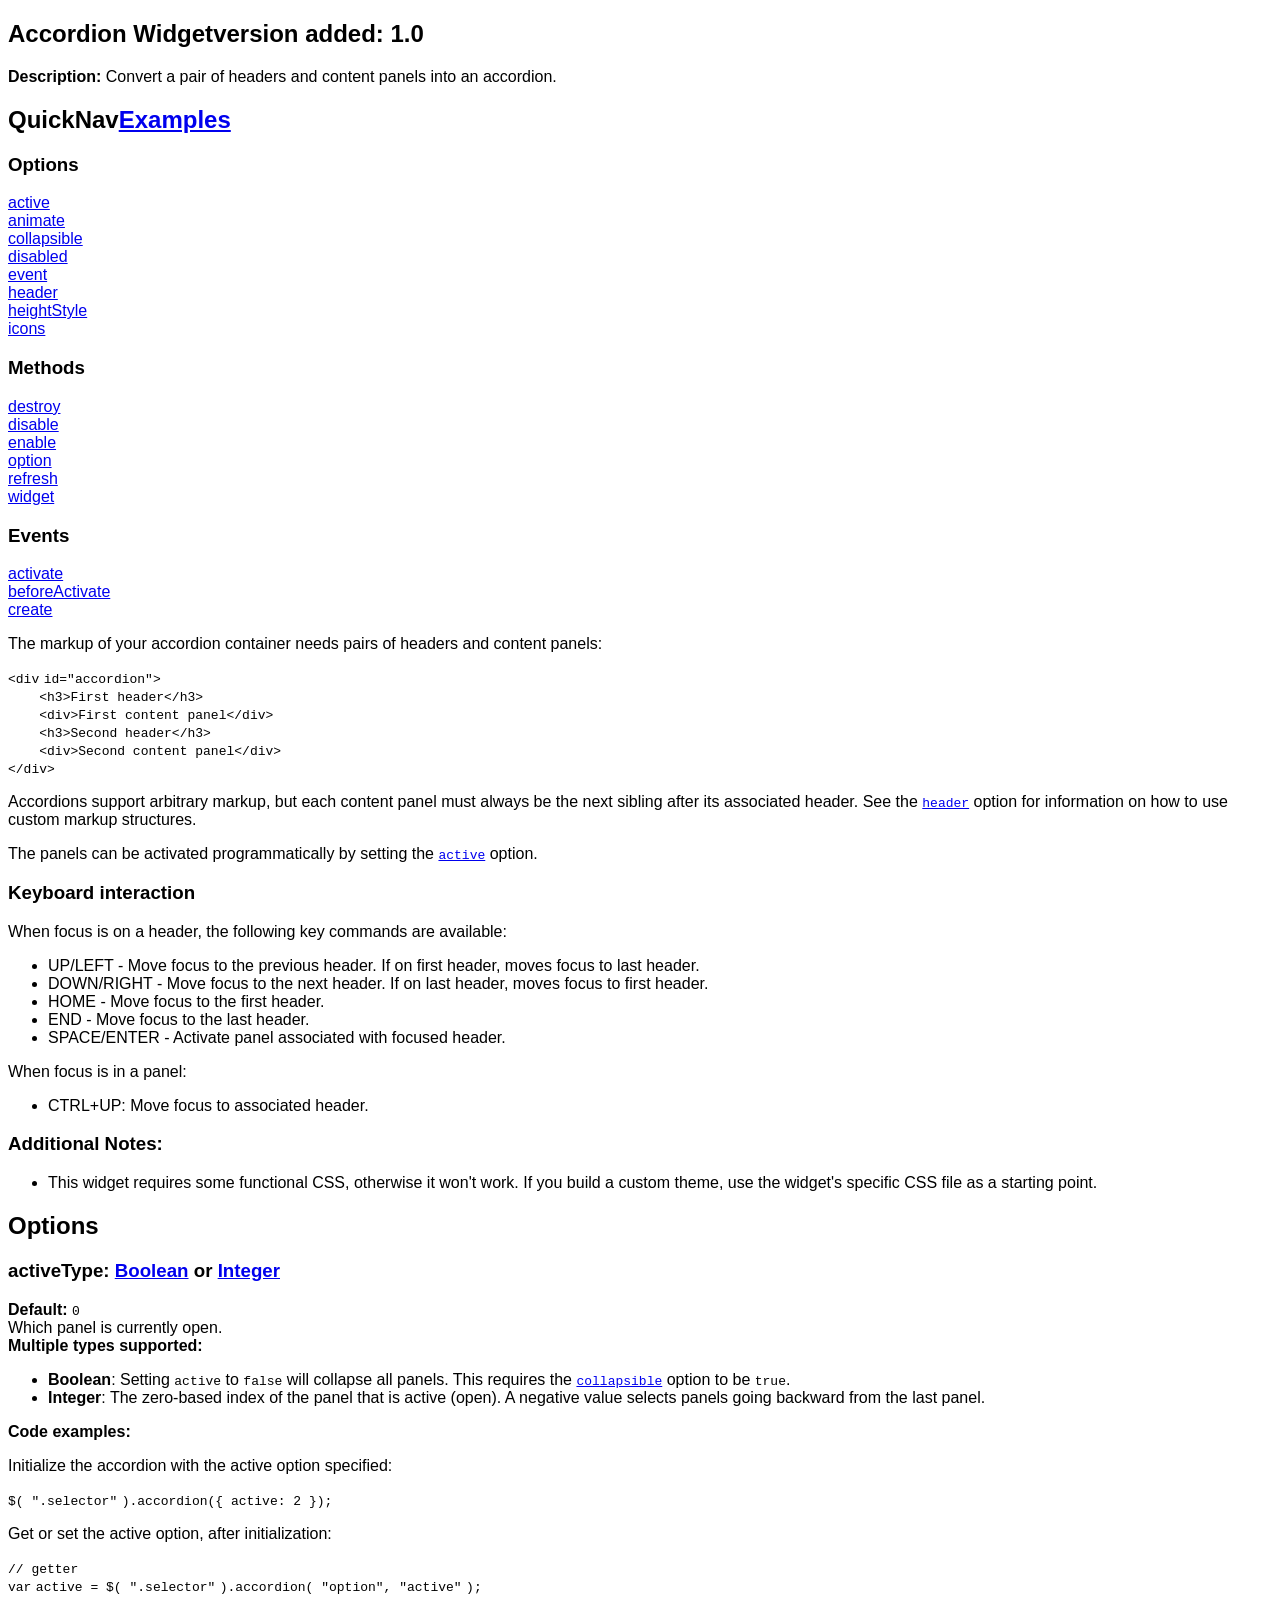
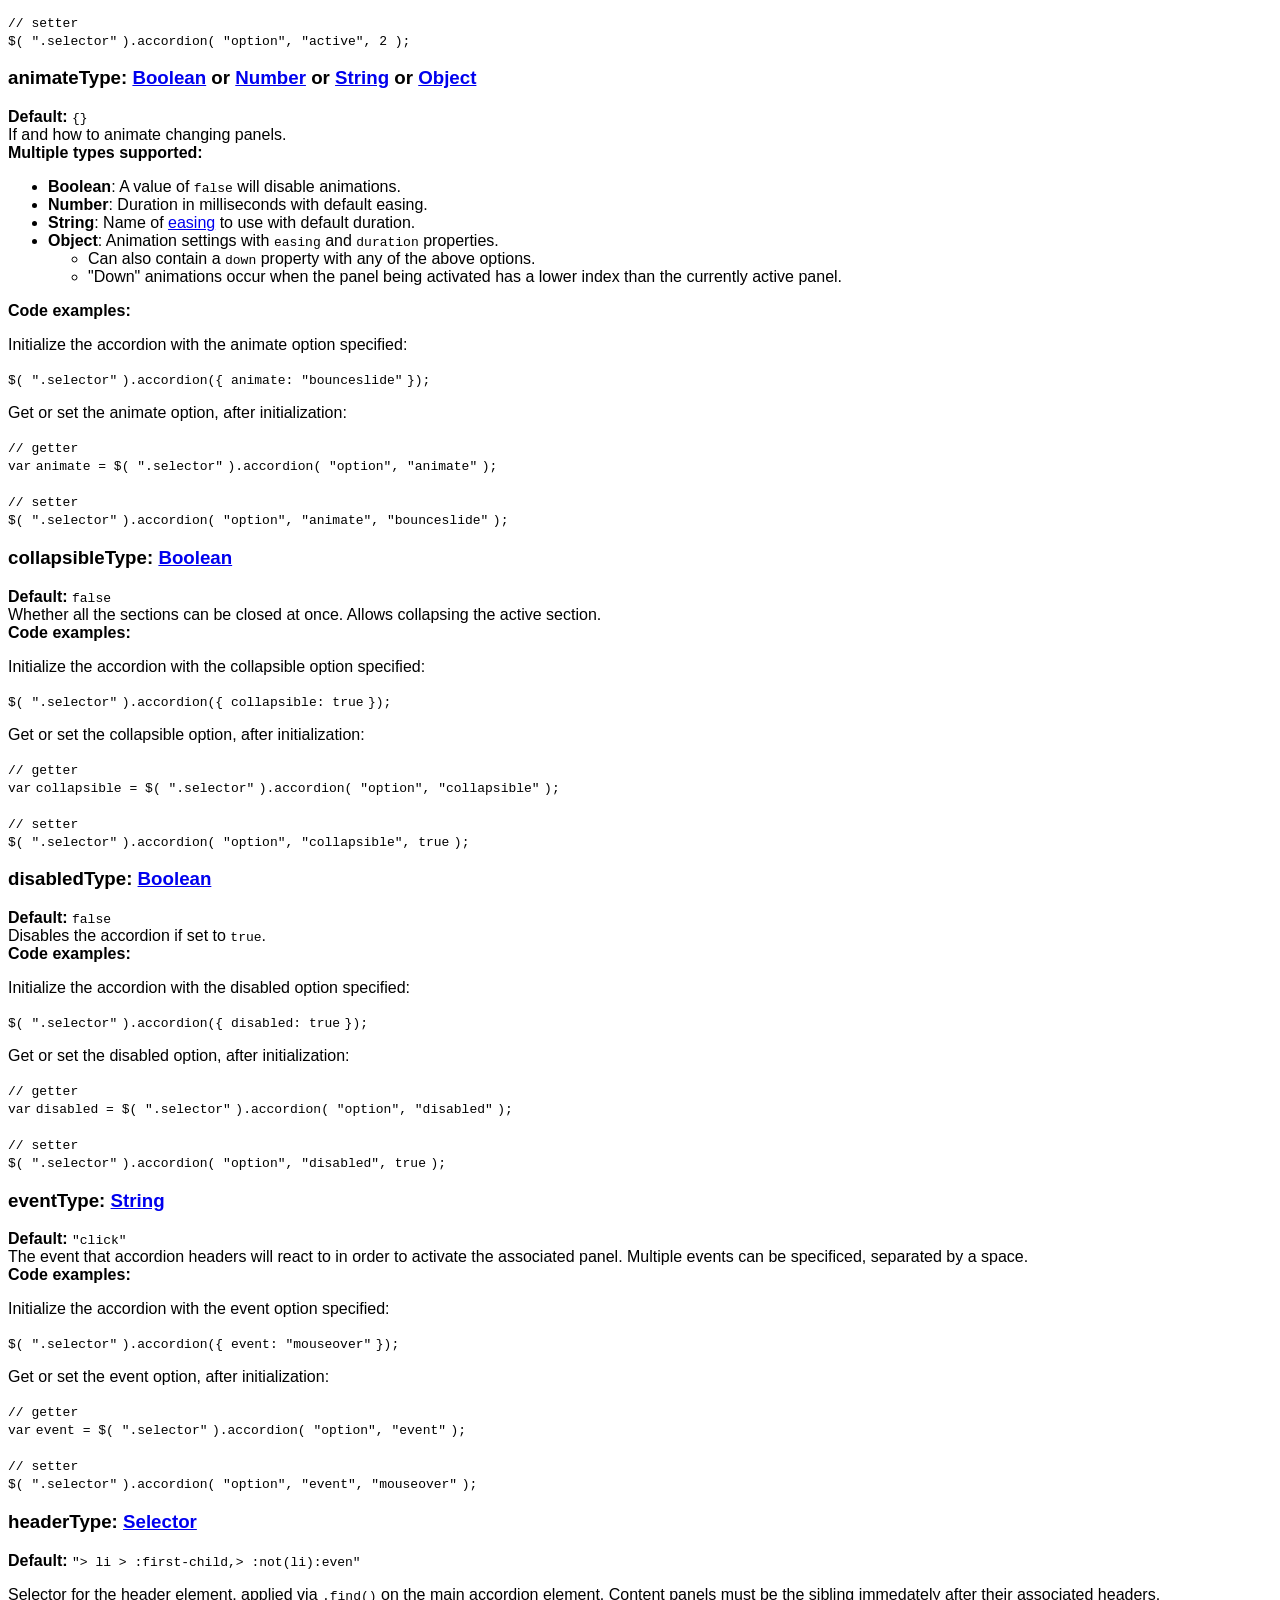
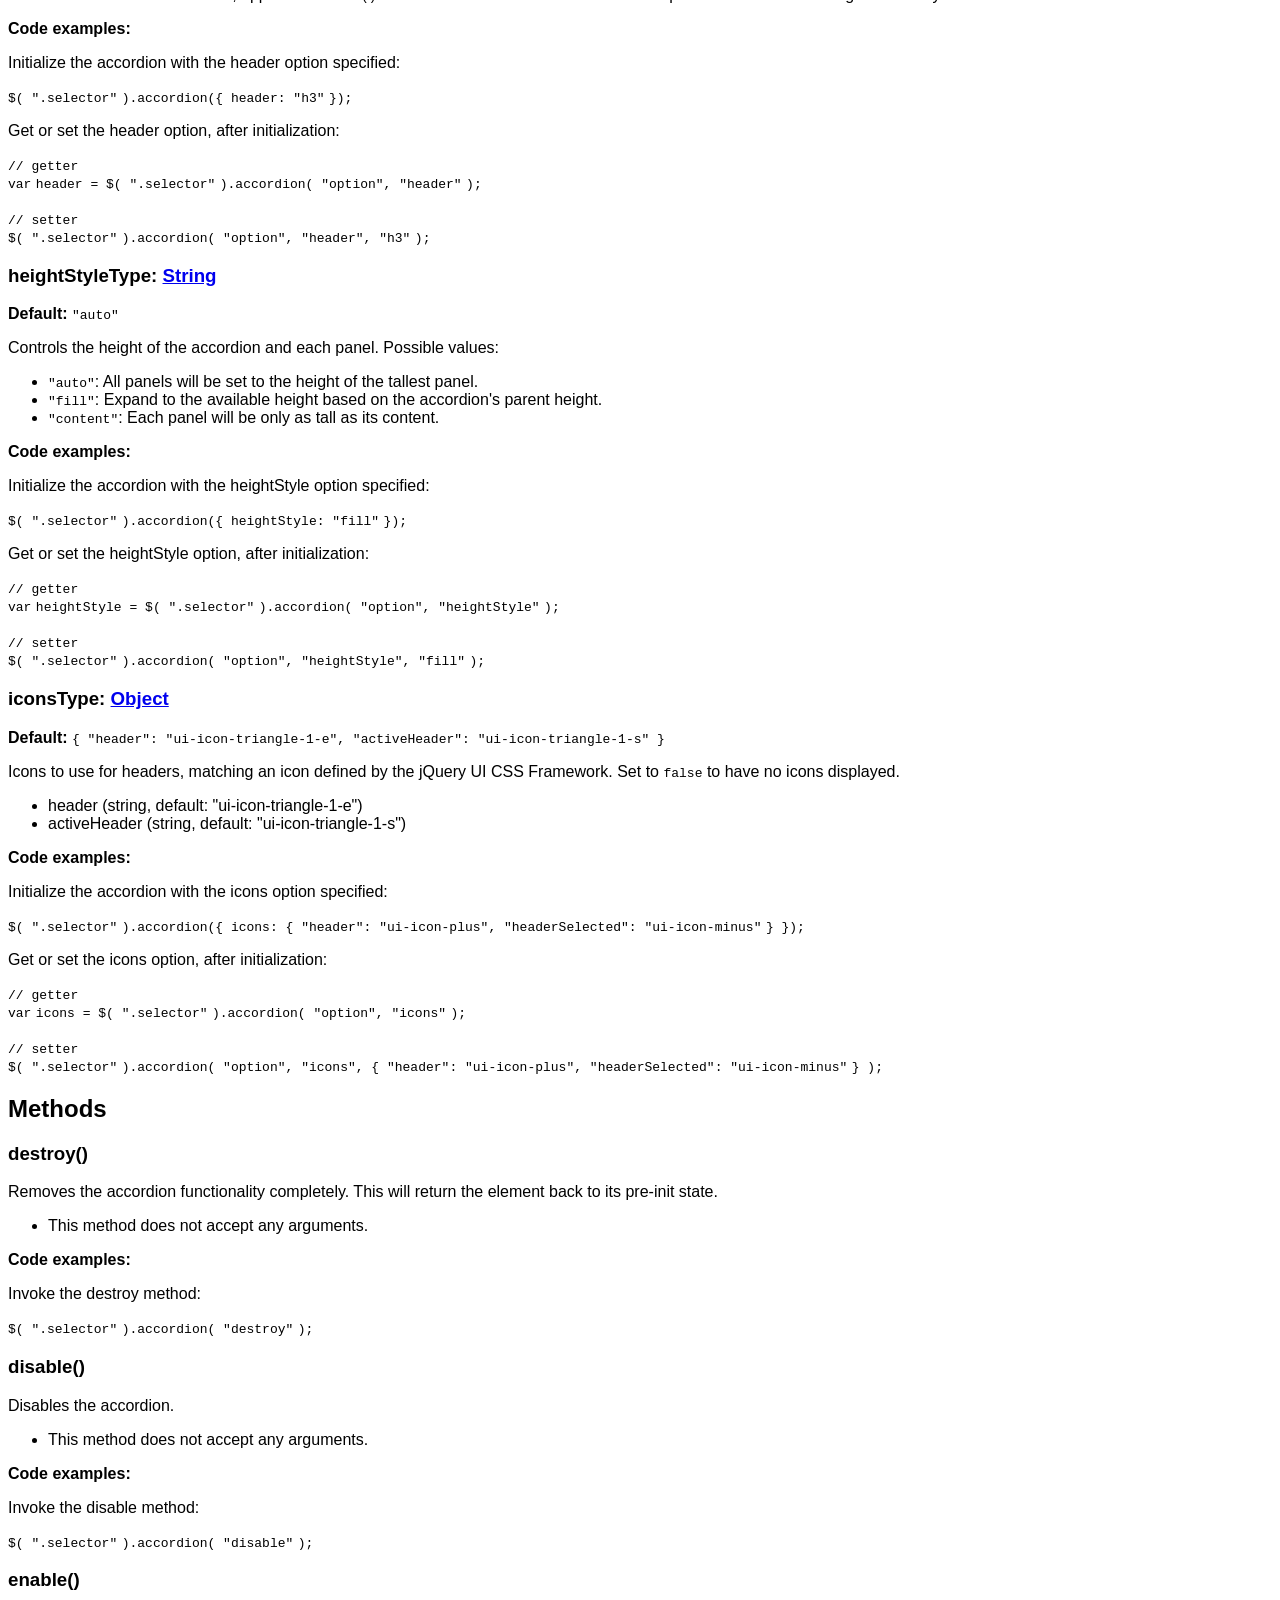
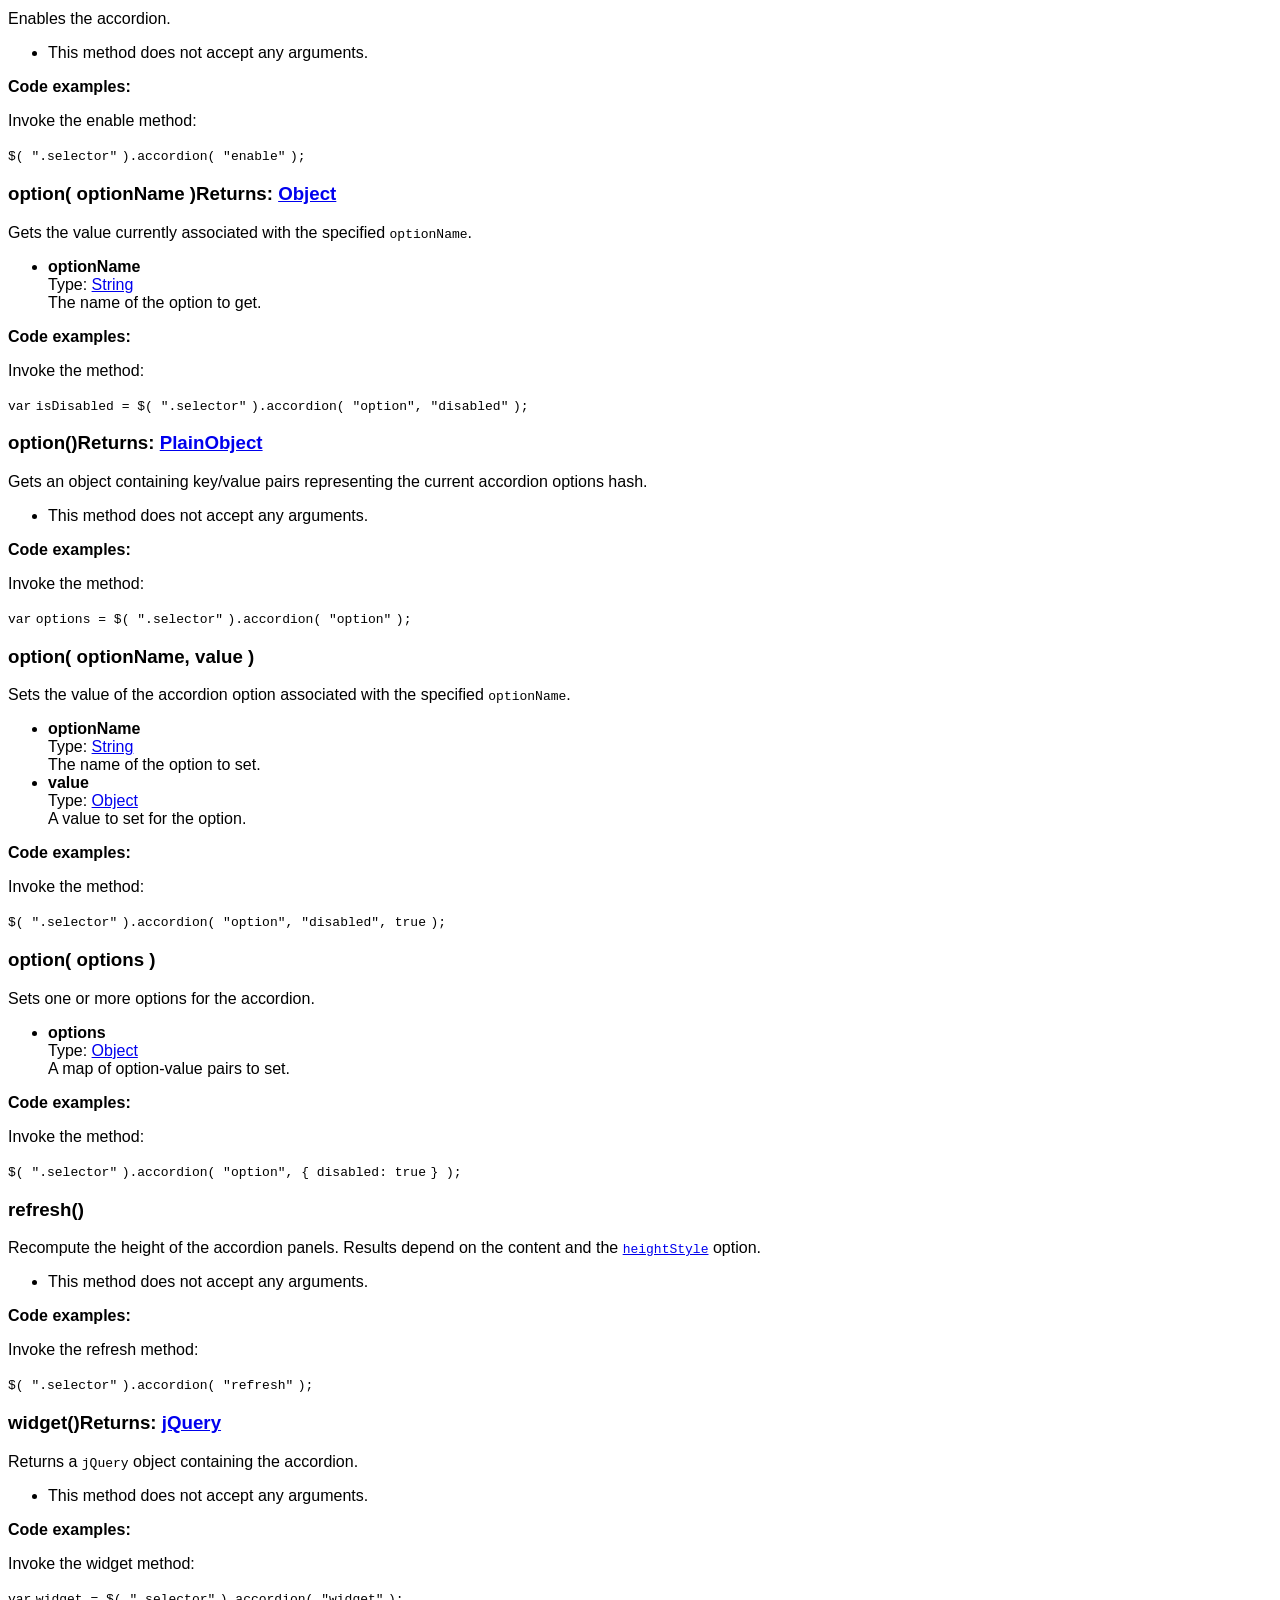
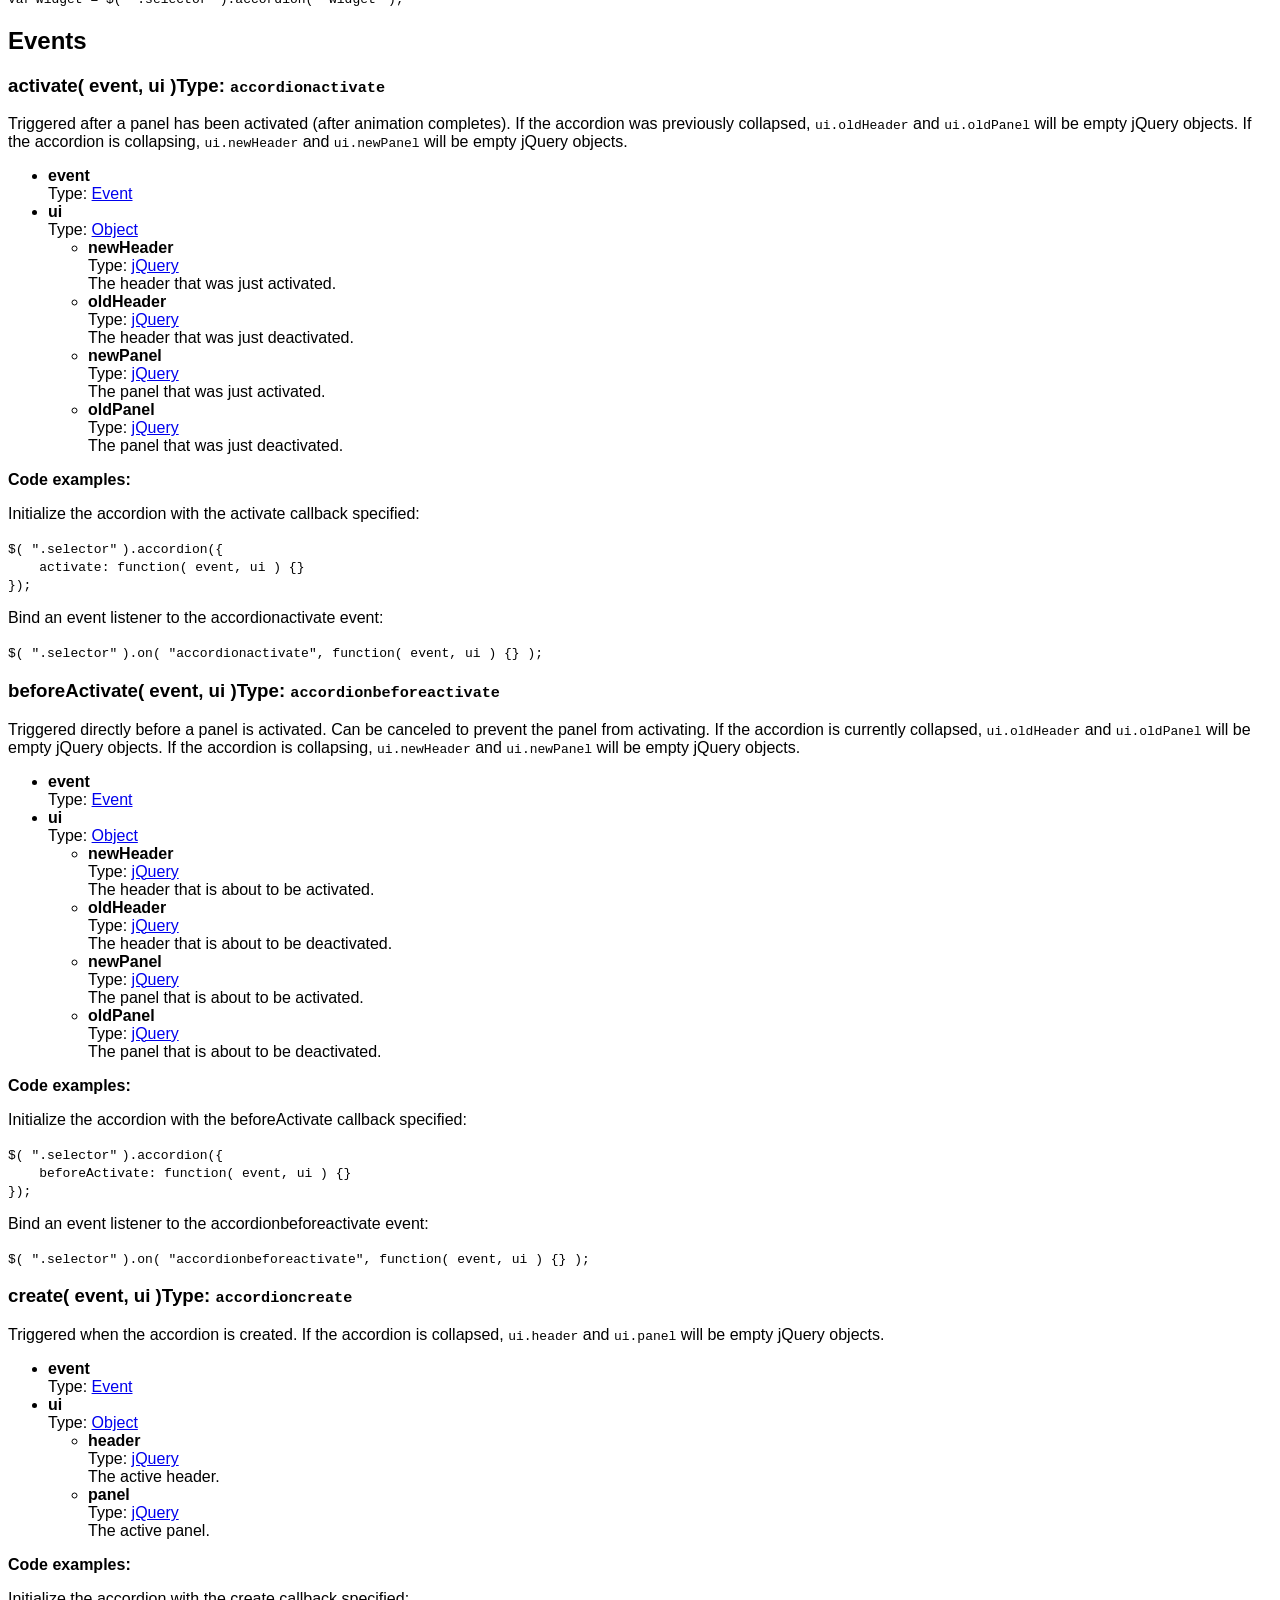
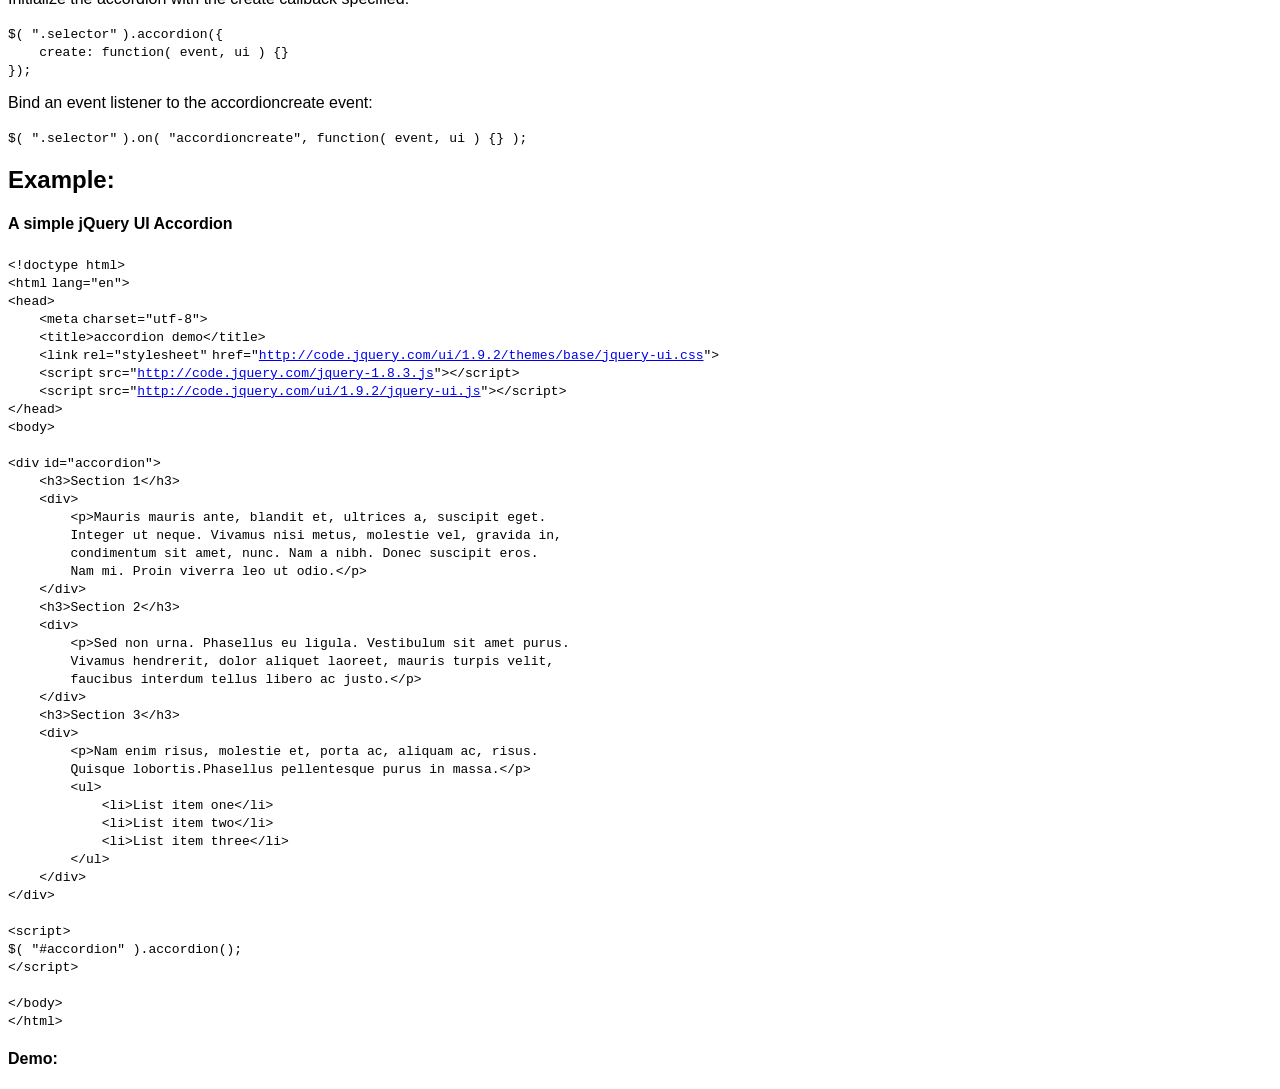
<file: layout/typesetting/development-bundle/docs/accordion.html>
<!doctype html>
<html lang="en">
<head>
	<meta charset="utf-8">
	<title>jQuery UI accordion documentation</title>

	<style>
	body {
		font-family: "Trebuchet MS", "Arial", "Helvetica", "Verdana", "sans-serif"
	}
	.gutter {
		display: none;
	}
	</style>
</head>
<body>

<script>{
		"title":
			"Accordion Widget",
		"excerpt":
			"Convert a pair of headers and content panels into an accordion.",
		"termSlugs": {
			"category": [
				"widgets"
			]
		}
	}</script><article id="accordion1" class="entry widget"><h2 class="section-title">
<span>Accordion Widget</span><span class="version-details">version added: 1.0</span>
</h2>
<div class="entry-wrapper">
<p class="desc"><strong>Description: </strong>Convert a pair of headers and content panels into an accordion.</p>
<section id="quick-nav"><header><h2>QuickNav<a href="#entry-examples">Examples</a>
</h2></header><div class="quick-nav-section">
<h3>Options</h3>
<div><a href="#option-active">active</a></div>
<div><a href="#option-animate">animate</a></div>
<div><a href="#option-collapsible">collapsible</a></div>
<div><a href="#option-disabled">disabled</a></div>
<div><a href="#option-event">event</a></div>
<div><a href="#option-header">header</a></div>
<div><a href="#option-heightStyle">heightStyle</a></div>
<div><a href="#option-icons">icons</a></div>
</div>
<div class="quick-nav-section">
<h3>Methods</h3>
<div><a href="#method-destroy">destroy</a></div>
<div><a href="#method-disable">disable</a></div>
<div><a href="#method-enable">enable</a></div>
<div><a href="#method-option">option</a></div>
<div><a href="#method-refresh">refresh</a></div>
<div><a href="#method-widget">widget</a></div>
</div>
<div class="quick-nav-section">
<h3>Events</h3>
<div><a href="#event-activate">activate</a></div>
<div><a href="#event-beforeActivate">beforeActivate</a></div>
<div><a href="#event-create">create</a></div>
</div></section><div class="longdesc" id="entry-longdesc">
		<p>The markup of your accordion container needs pairs of headers and content panels:</p>

		<div class="syntaxhighlighter  "><table border="0" cellpadding="0" cellspacing="0"><tbody><tr><td class="gutter"><div class="line number1 index0 alt2">1</div><div class="line number2 index1 alt1">2</div><div class="line number3 index2 alt2">3</div><div class="line number4 index3 alt1">4</div><div class="line number5 index4 alt2">5</div><div class="line number6 index5 alt1">6</div></td><td class="code"><div class="container"><div class="line number1 index0 alt2"><code class="plain">&lt;</code><code class="keyword">div</code> <code class="color1">id</code><code class="plain">=</code><code class="string">"accordion"</code><code class="plain">&gt;</code></div><div class="line number2 index1 alt1"><code class="undefined spaces">&nbsp;&nbsp;&nbsp;&nbsp;</code><code class="plain">&lt;</code><code class="keyword">h3</code><code class="plain">&gt;First header&lt;/</code><code class="keyword">h3</code><code class="plain">&gt;</code></div><div class="line number3 index2 alt2"><code class="undefined spaces">&nbsp;&nbsp;&nbsp;&nbsp;</code><code class="plain">&lt;</code><code class="keyword">div</code><code class="plain">&gt;First content panel&lt;/</code><code class="keyword">div</code><code class="plain">&gt;</code></div><div class="line number4 index3 alt1"><code class="undefined spaces">&nbsp;&nbsp;&nbsp;&nbsp;</code><code class="plain">&lt;</code><code class="keyword">h3</code><code class="plain">&gt;Second header&lt;/</code><code class="keyword">h3</code><code class="plain">&gt;</code></div><div class="line number5 index4 alt2"><code class="undefined spaces">&nbsp;&nbsp;&nbsp;&nbsp;</code><code class="plain">&lt;</code><code class="keyword">div</code><code class="plain">&gt;Second content panel&lt;/</code><code class="keyword">div</code><code class="plain">&gt;</code></div><div class="line number6 index5 alt1"><code class="plain">&lt;/</code><code class="keyword">div</code><code class="plain">&gt;</code></div></div></td></tr></tbody></table></div>

		<p>Accordions support arbitrary markup, but each content panel must always be the next sibling after its associated header. See the <a href="#option-header"><code>header</code></a> option for information on how to use custom markup structures.</p>
		<p>The panels can be activated programmatically by setting the <a href="#option-active"><code>active</code></a> option.</p>

		<h3>Keyboard interaction</h3>

		<p>When focus is on a header, the following key commands are available:</p>
		<ul>
			<li>UP/LEFT - Move focus to the previous header. If on first header, moves focus to last header.</li>
			<li>DOWN/RIGHT - Move focus to the next header. If on last header, moves focus to first header.</li>
			<li>HOME - Move focus to the first header.</li>
			<li>END - Move focus to the last header.</li>
			<li>SPACE/ENTER - Activate panel associated with focused header.</li>
		</ul>

		<p>When focus is in a panel:</p>
		<ul>
			<li>CTRL+UP: Move focus to associated header.</li>
		</ul>
	</div>
<h3>Additional Notes:</h3>
<div class="longdesc"><ul><li>
			This widget requires some functional CSS, otherwise it won't work. If you build a custom theme, use the widget's specific CSS file as a starting point.
		</li></ul></div>
<section id="options"><header><h2 class="underline">Options</h2></header><div id="option-active" class="api-item first-item">
<h3>active<span class="option-type"><strong>Type: </strong><a href="http://api.jquery.com/Types#Boolean">Boolean</a> or <a href="http://api.jquery.com/Types#Integer">Integer</a></span>
</h3>
<div class="default">
<strong>Default: </strong><code>0</code>
</div>
<div>
				Which panel is currently open.
			</div>
<strong>Multiple types supported:</strong><ul>
<li>
<strong>Boolean</strong>: Setting <code>active</code> to <code>false</code> will collapse all panels. This requires the <a href="#option-collapsible"><code>collapsible</code></a> option to be <code>true</code>.</li>
<li>
<strong>Integer</strong>: The zero-based index of the panel that is active (open). A negative value selects panels going backward from the last panel.</li>
</ul>
<strong>Code examples:</strong><p>Initialize the accordion with the active option specified:</p>
<div class="syntaxhighlighter nogutter  "><table border="0" cellpadding="0" cellspacing="0"><tbody><tr><td class="code"><div class="container"><div class="line number1 index0 alt2"><code class="plain">$( </code><code class="string">".selector"</code> <code class="plain">).accordion({ active: 2 });</code></div></div></td></tr></tbody></table></div>
<p>Get or set the active option, after initialization:</p>
<div class="syntaxhighlighter nogutter  "><table border="0" cellpadding="0" cellspacing="0"><tbody><tr><td class="code"><div class="container"><div class="line number1 index0 alt2"><code class="comments">// getter</code></div><div class="line number2 index1 alt1"><code class="keyword">var</code> <code class="plain">active = $( </code><code class="string">".selector"</code> <code class="plain">).accordion( </code><code class="string">"option"</code><code class="plain">, </code><code class="string">"active"</code> <code class="plain">);</code></div><div class="line number3 index2 alt2">&nbsp;</div><div class="line number4 index3 alt1"><code class="comments">// setter</code></div><div class="line number5 index4 alt2"><code class="plain">$( </code><code class="string">".selector"</code> <code class="plain">).accordion( </code><code class="string">"option"</code><code class="plain">, </code><code class="string">"active"</code><code class="plain">, 2 );</code></div></div></td></tr></tbody></table></div>
</div>
<div id="option-animate" class="api-item">
<h3>animate<span class="option-type"><strong>Type: </strong><a href="http://api.jquery.com/Types#Boolean">Boolean</a> or <a href="http://api.jquery.com/Types#Number">Number</a> or <a href="http://api.jquery.com/Types#String">String</a> or <a href="http://api.jquery.com/Types#Object">Object</a></span>
</h3>
<div class="default">
<strong>Default: </strong><code>{}</code>
</div>
<div>If and how to animate changing panels.</div>
<strong>Multiple types supported:</strong><ul>
<li>
<strong>Boolean</strong>: A value of <code>false</code> will disable animations.</li>
<li>
<strong>Number</strong>: Duration in milliseconds with default easing.</li>
<li>
<strong>String</strong>: Name of <a href="/easings/">easing</a> to use with default duration.</li>
<li>
<strong>Object</strong>: Animation settings with <code>easing</code> and <code>duration</code> properties.
					<ul>
						<li>Can also contain a <code>down</code> property with any of the above options.</li>
						<li>"Down" animations occur when the panel being activated has a lower index than the currently active panel.</li>
					</ul>
				</li>
</ul>
<strong>Code examples:</strong><p>Initialize the accordion with the animate option specified:</p>
<div class="syntaxhighlighter nogutter  "><table border="0" cellpadding="0" cellspacing="0"><tbody><tr><td class="code"><div class="container"><div class="line number1 index0 alt2"><code class="plain">$( </code><code class="string">".selector"</code> <code class="plain">).accordion({ animate: </code><code class="string">"bounceslide"</code> <code class="plain">});</code></div></div></td></tr></tbody></table></div>
<p>Get or set the animate option, after initialization:</p>
<div class="syntaxhighlighter nogutter  "><table border="0" cellpadding="0" cellspacing="0"><tbody><tr><td class="code"><div class="container"><div class="line number1 index0 alt2"><code class="comments">// getter</code></div><div class="line number2 index1 alt1"><code class="keyword">var</code> <code class="plain">animate = $( </code><code class="string">".selector"</code> <code class="plain">).accordion( </code><code class="string">"option"</code><code class="plain">, </code><code class="string">"animate"</code> <code class="plain">);</code></div><div class="line number3 index2 alt2">&nbsp;</div><div class="line number4 index3 alt1"><code class="comments">// setter</code></div><div class="line number5 index4 alt2"><code class="plain">$( </code><code class="string">".selector"</code> <code class="plain">).accordion( </code><code class="string">"option"</code><code class="plain">, </code><code class="string">"animate"</code><code class="plain">, </code><code class="string">"bounceslide"</code> <code class="plain">);</code></div></div></td></tr></tbody></table></div>
</div>
<div id="option-collapsible" class="api-item">
<h3>collapsible<span class="option-type"><strong>Type: </strong><a href="http://api.jquery.com/Types#Boolean">Boolean</a></span>
</h3>
<div class="default">
<strong>Default: </strong><code>false</code>
</div>
<div>Whether all the sections can be closed at once. Allows collapsing the active section.</div>
<strong>Code examples:</strong><p>Initialize the accordion with the collapsible option specified:</p>
<div class="syntaxhighlighter nogutter  "><table border="0" cellpadding="0" cellspacing="0"><tbody><tr><td class="code"><div class="container"><div class="line number1 index0 alt2"><code class="plain">$( </code><code class="string">".selector"</code> <code class="plain">).accordion({ collapsible: </code><code class="keyword">true</code> <code class="plain">});</code></div></div></td></tr></tbody></table></div>
<p>Get or set the collapsible option, after initialization:</p>
<div class="syntaxhighlighter nogutter  "><table border="0" cellpadding="0" cellspacing="0"><tbody><tr><td class="code"><div class="container"><div class="line number1 index0 alt2"><code class="comments">// getter</code></div><div class="line number2 index1 alt1"><code class="keyword">var</code> <code class="plain">collapsible = $( </code><code class="string">".selector"</code> <code class="plain">).accordion( </code><code class="string">"option"</code><code class="plain">, </code><code class="string">"collapsible"</code> <code class="plain">);</code></div><div class="line number3 index2 alt2">&nbsp;</div><div class="line number4 index3 alt1"><code class="comments">// setter</code></div><div class="line number5 index4 alt2"><code class="plain">$( </code><code class="string">".selector"</code> <code class="plain">).accordion( </code><code class="string">"option"</code><code class="plain">, </code><code class="string">"collapsible"</code><code class="plain">, </code><code class="keyword">true</code> <code class="plain">);</code></div></div></td></tr></tbody></table></div>
</div>
<div id="option-disabled" class="api-item">
<h3>disabled<span class="option-type"><strong>Type: </strong><a href="http://api.jquery.com/Types#Boolean">Boolean</a></span>
</h3>
<div class="default">
<strong>Default: </strong><code>false</code>
</div>
<div>Disables the accordion if set to <code>true</code>.</div>
<strong>Code examples:</strong><p>Initialize the accordion with the disabled option specified:</p>
<div class="syntaxhighlighter nogutter  "><table border="0" cellpadding="0" cellspacing="0"><tbody><tr><td class="code"><div class="container"><div class="line number1 index0 alt2"><code class="plain">$( </code><code class="string">".selector"</code> <code class="plain">).accordion({ disabled: </code><code class="keyword">true</code> <code class="plain">});</code></div></div></td></tr></tbody></table></div>
<p>Get or set the disabled option, after initialization:</p>
<div class="syntaxhighlighter nogutter  "><table border="0" cellpadding="0" cellspacing="0"><tbody><tr><td class="code"><div class="container"><div class="line number1 index0 alt2"><code class="comments">// getter</code></div><div class="line number2 index1 alt1"><code class="keyword">var</code> <code class="plain">disabled = $( </code><code class="string">".selector"</code> <code class="plain">).accordion( </code><code class="string">"option"</code><code class="plain">, </code><code class="string">"disabled"</code> <code class="plain">);</code></div><div class="line number3 index2 alt2">&nbsp;</div><div class="line number4 index3 alt1"><code class="comments">// setter</code></div><div class="line number5 index4 alt2"><code class="plain">$( </code><code class="string">".selector"</code> <code class="plain">).accordion( </code><code class="string">"option"</code><code class="plain">, </code><code class="string">"disabled"</code><code class="plain">, </code><code class="keyword">true</code> <code class="plain">);</code></div></div></td></tr></tbody></table></div>
</div>
<div id="option-event" class="api-item">
<h3>event<span class="option-type"><strong>Type: </strong><a href="http://api.jquery.com/Types#String">String</a></span>
</h3>
<div class="default">
<strong>Default: </strong><code>"click"</code>
</div>
<div>The event that accordion headers will react to in order to activate the associated panel. Multiple events can be specificed, separated by a space.</div>
<strong>Code examples:</strong><p>Initialize the accordion with the event option specified:</p>
<div class="syntaxhighlighter nogutter  "><table border="0" cellpadding="0" cellspacing="0"><tbody><tr><td class="code"><div class="container"><div class="line number1 index0 alt2"><code class="plain">$( </code><code class="string">".selector"</code> <code class="plain">).accordion({ event: </code><code class="string">"mouseover"</code> <code class="plain">});</code></div></div></td></tr></tbody></table></div>
<p>Get or set the event option, after initialization:</p>
<div class="syntaxhighlighter nogutter  "><table border="0" cellpadding="0" cellspacing="0"><tbody><tr><td class="code"><div class="container"><div class="line number1 index0 alt2"><code class="comments">// getter</code></div><div class="line number2 index1 alt1"><code class="keyword">var</code> <code class="plain">event = $( </code><code class="string">".selector"</code> <code class="plain">).accordion( </code><code class="string">"option"</code><code class="plain">, </code><code class="string">"event"</code> <code class="plain">);</code></div><div class="line number3 index2 alt2">&nbsp;</div><div class="line number4 index3 alt1"><code class="comments">// setter</code></div><div class="line number5 index4 alt2"><code class="plain">$( </code><code class="string">".selector"</code> <code class="plain">).accordion( </code><code class="string">"option"</code><code class="plain">, </code><code class="string">"event"</code><code class="plain">, </code><code class="string">"mouseover"</code> <code class="plain">);</code></div></div></td></tr></tbody></table></div>
</div>
<div id="option-header" class="api-item">
<h3>header<span class="option-type"><strong>Type: </strong><a href="http://api.jquery.com/Types#Selector">Selector</a></span>
</h3>
<div class="default">
<strong>Default: </strong><code>"&gt; li &gt; :first-child,&gt; :not(li):even"</code>
</div>
<div>
				<p>Selector for the header element, applied via <code>.find()</code> on the main accordion element. Content panels must be the sibling immedately after their associated headers.</p>
			</div>
<strong>Code examples:</strong><p>Initialize the accordion with the header option specified:</p>
<div class="syntaxhighlighter nogutter  "><table border="0" cellpadding="0" cellspacing="0"><tbody><tr><td class="code"><div class="container"><div class="line number1 index0 alt2"><code class="plain">$( </code><code class="string">".selector"</code> <code class="plain">).accordion({ header: </code><code class="string">"h3"</code> <code class="plain">});</code></div></div></td></tr></tbody></table></div>
<p>Get or set the header option, after initialization:</p>
<div class="syntaxhighlighter nogutter  "><table border="0" cellpadding="0" cellspacing="0"><tbody><tr><td class="code"><div class="container"><div class="line number1 index0 alt2"><code class="comments">// getter</code></div><div class="line number2 index1 alt1"><code class="keyword">var</code> <code class="plain">header = $( </code><code class="string">".selector"</code> <code class="plain">).accordion( </code><code class="string">"option"</code><code class="plain">, </code><code class="string">"header"</code> <code class="plain">);</code></div><div class="line number3 index2 alt2">&nbsp;</div><div class="line number4 index3 alt1"><code class="comments">// setter</code></div><div class="line number5 index4 alt2"><code class="plain">$( </code><code class="string">".selector"</code> <code class="plain">).accordion( </code><code class="string">"option"</code><code class="plain">, </code><code class="string">"header"</code><code class="plain">, </code><code class="string">"h3"</code> <code class="plain">);</code></div></div></td></tr></tbody></table></div>
</div>
<div id="option-heightStyle" class="api-item">
<h3>heightStyle<span class="option-type"><strong>Type: </strong><a href="http://api.jquery.com/Types#String">String</a></span>
</h3>
<div class="default">
<strong>Default: </strong><code>"auto"</code>
</div>
<div>
				<p>Controls the height of the accordion and each panel. Possible values:</p>
				<ul>
					<li>
<code>"auto"</code>: All panels will be set to the height of the tallest panel.</li>
					<li>
<code>"fill"</code>: Expand to the available height based on the accordion's parent height.</li>
					<li>
<code>"content"</code>: Each panel will be only as tall as its content.</li>
				</ul>
			</div>
<strong>Code examples:</strong><p>Initialize the accordion with the heightStyle option specified:</p>
<div class="syntaxhighlighter nogutter  "><table border="0" cellpadding="0" cellspacing="0"><tbody><tr><td class="code"><div class="container"><div class="line number1 index0 alt2"><code class="plain">$( </code><code class="string">".selector"</code> <code class="plain">).accordion({ heightStyle: </code><code class="string">"fill"</code> <code class="plain">});</code></div></div></td></tr></tbody></table></div>
<p>Get or set the heightStyle option, after initialization:</p>
<div class="syntaxhighlighter nogutter  "><table border="0" cellpadding="0" cellspacing="0"><tbody><tr><td class="code"><div class="container"><div class="line number1 index0 alt2"><code class="comments">// getter</code></div><div class="line number2 index1 alt1"><code class="keyword">var</code> <code class="plain">heightStyle = $( </code><code class="string">".selector"</code> <code class="plain">).accordion( </code><code class="string">"option"</code><code class="plain">, </code><code class="string">"heightStyle"</code> <code class="plain">);</code></div><div class="line number3 index2 alt2">&nbsp;</div><div class="line number4 index3 alt1"><code class="comments">// setter</code></div><div class="line number5 index4 alt2"><code class="plain">$( </code><code class="string">".selector"</code> <code class="plain">).accordion( </code><code class="string">"option"</code><code class="plain">, </code><code class="string">"heightStyle"</code><code class="plain">, </code><code class="string">"fill"</code> <code class="plain">);</code></div></div></td></tr></tbody></table></div>
</div>
<div id="option-icons" class="api-item">
<h3>icons<span class="option-type"><strong>Type: </strong><a href="http://api.jquery.com/Types#Object">Object</a></span>
</h3>
<div class="default">
<strong>Default: </strong><code>{ "header": "ui-icon-triangle-1-e", "activeHeader": "ui-icon-triangle-1-s" }</code>
</div>
<div>
				<p>Icons to use for headers, matching an icon defined by the jQuery UI CSS Framework. Set to <code>false</code> to have no icons displayed.</p>
				<ul>
					<li>header (string, default: "ui-icon-triangle-1-e")</li>
					<li>activeHeader (string, default: "ui-icon-triangle-1-s")</li>
				</ul>
			</div>
<strong>Code examples:</strong><p>Initialize the accordion with the icons option specified:</p>
<div class="syntaxhighlighter nogutter  "><table border="0" cellpadding="0" cellspacing="0"><tbody><tr><td class="code"><div class="container"><div class="line number1 index0 alt2"><code class="plain">$( </code><code class="string">".selector"</code> <code class="plain">).accordion({ icons: { </code><code class="string">"header"</code><code class="plain">: </code><code class="string">"ui-icon-plus"</code><code class="plain">, </code><code class="string">"headerSelected"</code><code class="plain">: </code><code class="string">"ui-icon-minus"</code> <code class="plain">} });</code></div></div></td></tr></tbody></table></div>
<p>Get or set the icons option, after initialization:</p>
<div class="syntaxhighlighter nogutter  "><table border="0" cellpadding="0" cellspacing="0"><tbody><tr><td class="code"><div class="container"><div class="line number1 index0 alt2"><code class="comments">// getter</code></div><div class="line number2 index1 alt1"><code class="keyword">var</code> <code class="plain">icons = $( </code><code class="string">".selector"</code> <code class="plain">).accordion( </code><code class="string">"option"</code><code class="plain">, </code><code class="string">"icons"</code> <code class="plain">);</code></div><div class="line number3 index2 alt2">&nbsp;</div><div class="line number4 index3 alt1"><code class="comments">// setter</code></div><div class="line number5 index4 alt2"><code class="plain">$( </code><code class="string">".selector"</code> <code class="plain">).accordion( </code><code class="string">"option"</code><code class="plain">, </code><code class="string">"icons"</code><code class="plain">, { </code><code class="string">"header"</code><code class="plain">: </code><code class="string">"ui-icon-plus"</code><code class="plain">, </code><code class="string">"headerSelected"</code><code class="plain">: </code><code class="string">"ui-icon-minus"</code> <code class="plain">} );</code></div></div></td></tr></tbody></table></div>
</div></section><section id="methods"><header><h2 class="underline">Methods</h2></header><div id="method-destroy"><div class="api-item first-item">
<h3>destroy()</h3>
<div>
		Removes the accordion functionality completely. This will return the element back to its pre-init state.
	</div>
<ul><li><div class="null-signature">This method does not accept any arguments.</div></li></ul>
<div>
<strong>Code examples:</strong><p>Invoke the destroy method:</p>
<div class="syntaxhighlighter nogutter  "><table border="0" cellpadding="0" cellspacing="0"><tbody><tr><td class="code"><div class="container"><div class="line number1 index0 alt2"><code class="plain">$( </code><code class="string">".selector"</code> <code class="plain">).accordion( </code><code class="string">"destroy"</code> <code class="plain">);</code></div></div></td></tr></tbody></table></div>
</div>
</div></div>
<div id="method-disable"><div class="api-item">
<h3>disable()</h3>
<div>
		Disables the accordion.
	</div>
<ul><li><div class="null-signature">This method does not accept any arguments.</div></li></ul>
<div>
<strong>Code examples:</strong><p>Invoke the disable method:</p>
<div class="syntaxhighlighter nogutter  "><table border="0" cellpadding="0" cellspacing="0"><tbody><tr><td class="code"><div class="container"><div class="line number1 index0 alt2"><code class="plain">$( </code><code class="string">".selector"</code> <code class="plain">).accordion( </code><code class="string">"disable"</code> <code class="plain">);</code></div></div></td></tr></tbody></table></div>
</div>
</div></div>
<div id="method-enable"><div class="api-item">
<h3>enable()</h3>
<div>
		Enables the accordion.
	</div>
<ul><li><div class="null-signature">This method does not accept any arguments.</div></li></ul>
<div>
<strong>Code examples:</strong><p>Invoke the enable method:</p>
<div class="syntaxhighlighter nogutter  "><table border="0" cellpadding="0" cellspacing="0"><tbody><tr><td class="code"><div class="container"><div class="line number1 index0 alt2"><code class="plain">$( </code><code class="string">".selector"</code> <code class="plain">).accordion( </code><code class="string">"enable"</code> <code class="plain">);</code></div></div></td></tr></tbody></table></div>
</div>
</div></div>
<div id="method-option">
<div class="api-item">
<h3>option( optionName )<span class="returns">Returns: <a href="http://api.jquery.com/Types#Object">Object</a></span>
</h3>
<div>Gets the value currently associated with the specified <code>optionName</code>.</div>
<ul><li>
<div><strong>optionName</strong></div>
<div>Type: <a href="http://api.jquery.com/Types#String">String</a>
</div>
<div>The name of the option to get.</div>
</li></ul>
<div>
<strong>Code examples:</strong><p>Invoke the  method:</p>
<div class="syntaxhighlighter nogutter  "><table border="0" cellpadding="0" cellspacing="0"><tbody><tr><td class="code"><div class="container"><div class="line number1 index0 alt2"><code class="keyword">var</code> <code class="plain">isDisabled = $( </code><code class="string">".selector"</code> <code class="plain">).accordion( </code><code class="string">"option"</code><code class="plain">, </code><code class="string">"disabled"</code> <code class="plain">);</code></div></div></td></tr></tbody></table></div>
</div>
</div>
<div class="api-item">
<h3>option()<span class="returns">Returns: <a href="http://api.jquery.com/Types#PlainObject">PlainObject</a></span>
</h3>
<div>Gets an object containing key/value pairs representing the current accordion options hash.</div>
<ul><li><div class="null-signature">This method does not accept any arguments.</div></li></ul>
<div>
<strong>Code examples:</strong><p>Invoke the  method:</p>
<div class="syntaxhighlighter nogutter  "><table border="0" cellpadding="0" cellspacing="0"><tbody><tr><td class="code"><div class="container"><div class="line number1 index0 alt2"><code class="keyword">var</code> <code class="plain">options = $( </code><code class="string">".selector"</code> <code class="plain">).accordion( </code><code class="string">"option"</code> <code class="plain">);</code></div></div></td></tr></tbody></table></div>
</div>
</div>
<div class="api-item">
<h3>option( optionName, value )</h3>
<div>Sets the value of the accordion option associated with the specified <code>optionName</code>.</div>
<ul>
<li>
<div><strong>optionName</strong></div>
<div>Type: <a href="http://api.jquery.com/Types#String">String</a>
</div>
<div>The name of the option to set.</div>
</li>
<li>
<div><strong>value</strong></div>
<div>Type: <a href="http://api.jquery.com/Types#Object">Object</a>
</div>
<div>A value to set for the option.</div>
</li>
</ul>
<div>
<strong>Code examples:</strong><p>Invoke the  method:</p>
<div class="syntaxhighlighter nogutter  "><table border="0" cellpadding="0" cellspacing="0"><tbody><tr><td class="code"><div class="container"><div class="line number1 index0 alt2"><code class="plain">$( </code><code class="string">".selector"</code> <code class="plain">).accordion( </code><code class="string">"option"</code><code class="plain">, </code><code class="string">"disabled"</code><code class="plain">, </code><code class="keyword">true</code> <code class="plain">);</code></div></div></td></tr></tbody></table></div>
</div>
</div>
<div class="api-item">
<h3>option( options )</h3>
<div>Sets one or more options for the accordion.</div>
<ul><li>
<div><strong>options</strong></div>
<div>Type: <a href="http://api.jquery.com/Types#Object">Object</a>
</div>
<div>A map of option-value pairs to set.</div>
</li></ul>
<div>
<strong>Code examples:</strong><p>Invoke the  method:</p>
<div class="syntaxhighlighter nogutter  "><table border="0" cellpadding="0" cellspacing="0"><tbody><tr><td class="code"><div class="container"><div class="line number1 index0 alt2"><code class="plain">$( </code><code class="string">".selector"</code> <code class="plain">).accordion( </code><code class="string">"option"</code><code class="plain">, { disabled: </code><code class="keyword">true</code> <code class="plain">} );</code></div></div></td></tr></tbody></table></div>
</div>
</div>
</div>
<div id="method-refresh"><div class="api-item">
<h3>refresh()</h3>
<div>Recompute the height of the accordion panels. Results depend on the content and the <a href="#option-heightStyle"><code>heightStyle</code></a> option.</div>
<ul><li><div class="null-signature">This method does not accept any arguments.</div></li></ul>
<div>
<strong>Code examples:</strong><p>Invoke the refresh method:</p>
<div class="syntaxhighlighter nogutter  "><table border="0" cellpadding="0" cellspacing="0"><tbody><tr><td class="code"><div class="container"><div class="line number1 index0 alt2"><code class="plain">$( </code><code class="string">".selector"</code> <code class="plain">).accordion( </code><code class="string">"refresh"</code> <code class="plain">);</code></div></div></td></tr></tbody></table></div>
</div>
</div></div>
<div id="method-widget"><div class="api-item">
<h3>widget()<span class="returns">Returns: <a href="http://api.jquery.com/Types#jQuery">jQuery</a></span>
</h3>
<div>
		Returns a <code>jQuery</code> object containing the accordion.
	</div>
<ul><li><div class="null-signature">This method does not accept any arguments.</div></li></ul>
<div>
<strong>Code examples:</strong><p>Invoke the widget method:</p>
<div class="syntaxhighlighter nogutter  "><table border="0" cellpadding="0" cellspacing="0"><tbody><tr><td class="code"><div class="container"><div class="line number1 index0 alt2"><code class="keyword">var</code> <code class="plain">widget = $( </code><code class="string">".selector"</code> <code class="plain">).accordion( </code><code class="string">"widget"</code> <code class="plain">);</code></div></div></td></tr></tbody></table></div>
</div>
</div></div></section><section id="events"><header><h2 class="underline">Events</h2></header><div id="event-activate" class="api-item first-item">
<h3>activate( event, ui )<span class="returns">Type: <code>accordionactivate</code></span>
</h3>
<div>Triggered after a panel has been activated (after animation completes). If the accordion was previously collapsed, <code>ui.oldHeader</code> and <code>ui.oldPanel</code> will be empty jQuery objects. If the accordion is collapsing, <code>ui.newHeader</code> and <code>ui.newPanel</code> will be empty jQuery objects.</div>
<ul>
<li>
<div><strong>event</strong></div>
<div>Type: <a href="http://api.jquery.com/Types#Event">Event</a>
</div>
<div></div>
</li>
<li>
<div><strong>ui</strong></div>
<div>Type: <a href="http://api.jquery.com/Types#Object">Object</a>
</div>
<div></div>
<ul>
<li>
<div><strong>newHeader</strong></div>
<div>Type: <a href="http://api.jquery.com/Types#jQuery">jQuery</a>
</div>
<div>The header that was just activated.</div>
</li>
<li>
<div><strong>oldHeader</strong></div>
<div>Type: <a href="http://api.jquery.com/Types#jQuery">jQuery</a>
</div>
<div>The header that was just deactivated.</div>
</li>
<li>
<div><strong>newPanel</strong></div>
<div>Type: <a href="http://api.jquery.com/Types#jQuery">jQuery</a>
</div>
<div>The panel that was just activated.</div>
</li>
<li>
<div><strong>oldPanel</strong></div>
<div>Type: <a href="http://api.jquery.com/Types#jQuery">jQuery</a>
</div>
<div>The panel that was just deactivated.</div>
</li>
</ul>
</li>
</ul>
<div>
<strong>Code examples:</strong><p>Initialize the accordion with the activate callback specified:</p>
<div class="syntaxhighlighter nogutter  "><table border="0" cellpadding="0" cellspacing="0"><tbody><tr><td class="code"><div class="container"><div class="line number1 index0 alt2"><code class="plain">$( </code><code class="string">".selector"</code> <code class="plain">).accordion({</code></div><div class="line number2 index1 alt1"><code class="undefined spaces">&nbsp;&nbsp;&nbsp;&nbsp;</code><code class="plain">activate: </code><code class="keyword">function</code><code class="plain">( event, ui ) {}</code></div><div class="line number3 index2 alt2"><code class="plain">});</code></div></div></td></tr></tbody></table></div>
<p>Bind an event listener to the accordionactivate event:</p>
<div class="syntaxhighlighter nogutter  "><table border="0" cellpadding="0" cellspacing="0"><tbody><tr><td class="code"><div class="container"><div class="line number1 index0 alt2"><code class="plain">$( </code><code class="string">".selector"</code> <code class="plain">).on( </code><code class="string">"accordionactivate"</code><code class="plain">, </code><code class="keyword">function</code><code class="plain">( event, ui ) {} );</code></div></div></td></tr></tbody></table></div>
</div>
</div>
<div id="event-beforeActivate" class="api-item">
<h3>beforeActivate( event, ui )<span class="returns">Type: <code>accordionbeforeactivate</code></span>
</h3>
<div>Triggered directly before a panel is activated. Can be canceled to prevent the panel from activating. If the accordion is currently collapsed, <code>ui.oldHeader</code> and <code>ui.oldPanel</code> will be empty jQuery objects. If the accordion is collapsing, <code>ui.newHeader</code> and <code>ui.newPanel</code> will be empty jQuery objects.</div>
<ul>
<li>
<div><strong>event</strong></div>
<div>Type: <a href="http://api.jquery.com/Types#Event">Event</a>
</div>
<div></div>
</li>
<li>
<div><strong>ui</strong></div>
<div>Type: <a href="http://api.jquery.com/Types#Object">Object</a>
</div>
<div></div>
<ul>
<li>
<div><strong>newHeader</strong></div>
<div>Type: <a href="http://api.jquery.com/Types#jQuery">jQuery</a>
</div>
<div>The header that is about to be activated.</div>
</li>
<li>
<div><strong>oldHeader</strong></div>
<div>Type: <a href="http://api.jquery.com/Types#jQuery">jQuery</a>
</div>
<div>The header that is about to be deactivated.</div>
</li>
<li>
<div><strong>newPanel</strong></div>
<div>Type: <a href="http://api.jquery.com/Types#jQuery">jQuery</a>
</div>
<div>The panel that is about to be activated.</div>
</li>
<li>
<div><strong>oldPanel</strong></div>
<div>Type: <a href="http://api.jquery.com/Types#jQuery">jQuery</a>
</div>
<div>The panel that is about to be deactivated.</div>
</li>
</ul>
</li>
</ul>
<div>
<strong>Code examples:</strong><p>Initialize the accordion with the beforeActivate callback specified:</p>
<div class="syntaxhighlighter nogutter  "><table border="0" cellpadding="0" cellspacing="0"><tbody><tr><td class="code"><div class="container"><div class="line number1 index0 alt2"><code class="plain">$( </code><code class="string">".selector"</code> <code class="plain">).accordion({</code></div><div class="line number2 index1 alt1"><code class="undefined spaces">&nbsp;&nbsp;&nbsp;&nbsp;</code><code class="plain">beforeActivate: </code><code class="keyword">function</code><code class="plain">( event, ui ) {}</code></div><div class="line number3 index2 alt2"><code class="plain">});</code></div></div></td></tr></tbody></table></div>
<p>Bind an event listener to the accordionbeforeactivate event:</p>
<div class="syntaxhighlighter nogutter  "><table border="0" cellpadding="0" cellspacing="0"><tbody><tr><td class="code"><div class="container"><div class="line number1 index0 alt2"><code class="plain">$( </code><code class="string">".selector"</code> <code class="plain">).on( </code><code class="string">"accordionbeforeactivate"</code><code class="plain">, </code><code class="keyword">function</code><code class="plain">( event, ui ) {} );</code></div></div></td></tr></tbody></table></div>
</div>
</div>
<div id="event-create" class="api-item">
<h3>create( event, ui )<span class="returns">Type: <code>accordioncreate</code></span>
</h3>
<div>Triggered when the accordion is created. If the accordion is collapsed, <code>ui.header</code> and <code>ui.panel</code> will be empty jQuery objects.</div>
<ul>
<li>
<div><strong>event</strong></div>
<div>Type: <a href="http://api.jquery.com/Types#Event">Event</a>
</div>
<div></div>
</li>
<li>
<div><strong>ui</strong></div>
<div>Type: <a href="http://api.jquery.com/Types#Object">Object</a>
</div>
<div></div>
<ul>
<li>
<div><strong>header</strong></div>
<div>Type: <a href="http://api.jquery.com/Types#jQuery">jQuery</a>
</div>
<div>The active header.</div>
</li>
<li>
<div><strong>panel</strong></div>
<div>Type: <a href="http://api.jquery.com/Types#jQuery">jQuery</a>
</div>
<div>The active panel.</div>
</li>
</ul>
</li>
</ul>
<div>
<strong>Code examples:</strong><p>Initialize the accordion with the create callback specified:</p>
<div class="syntaxhighlighter nogutter  "><table border="0" cellpadding="0" cellspacing="0"><tbody><tr><td class="code"><div class="container"><div class="line number1 index0 alt2"><code class="plain">$( </code><code class="string">".selector"</code> <code class="plain">).accordion({</code></div><div class="line number2 index1 alt1"><code class="undefined spaces">&nbsp;&nbsp;&nbsp;&nbsp;</code><code class="plain">create: </code><code class="keyword">function</code><code class="plain">( event, ui ) {}</code></div><div class="line number3 index2 alt2"><code class="plain">});</code></div></div></td></tr></tbody></table></div>
<p>Bind an event listener to the accordioncreate event:</p>
<div class="syntaxhighlighter nogutter  "><table border="0" cellpadding="0" cellspacing="0"><tbody><tr><td class="code"><div class="container"><div class="line number1 index0 alt2"><code class="plain">$( </code><code class="string">".selector"</code> <code class="plain">).on( </code><code class="string">"accordioncreate"</code><code class="plain">, </code><code class="keyword">function</code><code class="plain">( event, ui ) {} );</code></div></div></td></tr></tbody></table></div>
</div>
</div></section><section class="entry-examples" id="entry-examples"><header><h2 class="underline">Example:</h2></header><div class="entry-example" id="example-0">
<h4><span class="desc">A simple jQuery UI Accordion</span></h4>
<div class="syntaxhighlighter  "><table border="0" cellpadding="0" cellspacing="0"><tbody><tr><td class="gutter"><div class="line number1 index0 alt2">1</div><div class="line number2 index1 alt1">2</div><div class="line number3 index2 alt2">3</div><div class="line number4 index3 alt1">4</div><div class="line number5 index4 alt2">5</div><div class="line number6 index5 alt1">6</div><div class="line number7 index6 alt2">7</div><div class="line number8 index7 alt1">8</div><div class="line number9 index8 alt2">9</div><div class="line number10 index9 alt1">10</div><div class="line number11 index10 alt2">11</div><div class="line number12 index11 alt1">12</div><div class="line number13 index12 alt2">13</div><div class="line number14 index13 alt1">14</div><div class="line number15 index14 alt2">15</div><div class="line number16 index15 alt1">16</div><div class="line number17 index16 alt2">17</div><div class="line number18 index17 alt1">18</div><div class="line number19 index18 alt2">19</div><div class="line number20 index19 alt1">20</div><div class="line number21 index20 alt2">21</div><div class="line number22 index21 alt1">22</div><div class="line number23 index22 alt2">23</div><div class="line number24 index23 alt1">24</div><div class="line number25 index24 alt2">25</div><div class="line number26 index25 alt1">26</div><div class="line number27 index26 alt2">27</div><div class="line number28 index27 alt1">28</div><div class="line number29 index28 alt2">29</div><div class="line number30 index29 alt1">30</div><div class="line number31 index30 alt2">31</div><div class="line number32 index31 alt1">32</div><div class="line number33 index32 alt2">33</div><div class="line number34 index33 alt1">34</div><div class="line number35 index34 alt2">35</div><div class="line number36 index35 alt1">36</div><div class="line number37 index36 alt2">37</div><div class="line number38 index37 alt1">38</div><div class="line number39 index38 alt2">39</div><div class="line number40 index39 alt1">40</div><div class="line number41 index40 alt2">41</div><div class="line number42 index41 alt1">42</div><div class="line number43 index42 alt2">43</div></td><td class="code"><div class="container"><div class="line number1 index0 alt2"><code class="plain">&lt;!doctype html&gt;</code></div><div class="line number2 index1 alt1"><code class="plain">&lt;</code><code class="keyword">html</code> <code class="color1">lang</code><code class="plain">=</code><code class="string">"en"</code><code class="plain">&gt;</code></div><div class="line number3 index2 alt2"><code class="plain">&lt;</code><code class="keyword">head</code><code class="plain">&gt;</code></div><div class="line number4 index3 alt1"><code class="undefined spaces">&nbsp;&nbsp;&nbsp;&nbsp;</code><code class="plain">&lt;</code><code class="keyword">meta</code> <code class="color1">charset</code><code class="plain">=</code><code class="string">"utf-8"</code><code class="plain">&gt;</code></div><div class="line number5 index4 alt2"><code class="undefined spaces">&nbsp;&nbsp;&nbsp;&nbsp;</code><code class="plain">&lt;</code><code class="keyword">title</code><code class="plain">&gt;accordion demo&lt;/</code><code class="keyword">title</code><code class="plain">&gt;</code></div><div class="line number6 index5 alt1"><code class="undefined spaces">&nbsp;&nbsp;&nbsp;&nbsp;</code><code class="plain">&lt;</code><code class="keyword">link</code> <code class="color1">rel</code><code class="plain">=</code><code class="string">"stylesheet"</code> <code class="color1">href</code><code class="plain">=</code><code class="string">"<a href="http://code.jquery.com/ui/1.9.2/themes/base/jquery-ui.css">http://code.jquery.com/ui/1.9.2/themes/base/jquery-ui.css</a>"</code><code class="plain">&gt;</code></div><div class="line number7 index6 alt2"><code class="undefined spaces">&nbsp;&nbsp;&nbsp;&nbsp;</code><code class="plain">&lt;</code><code class="keyword">script</code> <code class="color1">src</code><code class="plain">=</code><code class="string">"<a href="http://code.jquery.com/jquery-1.8.3.js">http://code.jquery.com/jquery-1.8.3.js</a>"</code><code class="plain">&gt;&lt;/</code><code class="keyword">script</code><code class="plain">&gt;</code></div><div class="line number8 index7 alt1"><code class="undefined spaces">&nbsp;&nbsp;&nbsp;&nbsp;</code><code class="plain">&lt;</code><code class="keyword">script</code> <code class="color1">src</code><code class="plain">=</code><code class="string">"<a href="http://code.jquery.com/ui/1.9.2/jquery-ui.js">http://code.jquery.com/ui/1.9.2/jquery-ui.js</a>"</code><code class="plain">&gt;&lt;/</code><code class="keyword">script</code><code class="plain">&gt;</code></div><div class="line number9 index8 alt2"><code class="plain">&lt;/</code><code class="keyword">head</code><code class="plain">&gt;</code></div><div class="line number10 index9 alt1"><code class="plain">&lt;</code><code class="keyword">body</code><code class="plain">&gt;</code></div><div class="line number11 index10 alt2">&nbsp;</div><div class="line number12 index11 alt1"><code class="plain">&lt;</code><code class="keyword">div</code> <code class="color1">id</code><code class="plain">=</code><code class="string">"accordion"</code><code class="plain">&gt;</code></div><div class="line number13 index12 alt2"><code class="undefined spaces">&nbsp;&nbsp;&nbsp;&nbsp;</code><code class="plain">&lt;</code><code class="keyword">h3</code><code class="plain">&gt;Section 1&lt;/</code><code class="keyword">h3</code><code class="plain">&gt;</code></div><div class="line number14 index13 alt1"><code class="undefined spaces">&nbsp;&nbsp;&nbsp;&nbsp;</code><code class="plain">&lt;</code><code class="keyword">div</code><code class="plain">&gt;</code></div><div class="line number15 index14 alt2"><code class="undefined spaces">&nbsp;&nbsp;&nbsp;&nbsp;&nbsp;&nbsp;&nbsp;&nbsp;</code><code class="plain">&lt;</code><code class="keyword">p</code><code class="plain">&gt;Mauris mauris ante, blandit et, ultrices a, suscipit eget.</code></div><div class="line number16 index15 alt1"><code class="undefined spaces">&nbsp;&nbsp;&nbsp;&nbsp;&nbsp;&nbsp;&nbsp;&nbsp;</code><code class="plain">Integer ut neque. Vivamus nisi metus, molestie vel, gravida in,</code></div><div class="line number17 index16 alt2"><code class="undefined spaces">&nbsp;&nbsp;&nbsp;&nbsp;&nbsp;&nbsp;&nbsp;&nbsp;</code><code class="plain">condimentum sit amet, nunc. Nam a nibh. Donec suscipit eros.</code></div><div class="line number18 index17 alt1"><code class="undefined spaces">&nbsp;&nbsp;&nbsp;&nbsp;&nbsp;&nbsp;&nbsp;&nbsp;</code><code class="plain">Nam mi. Proin viverra leo ut odio.&lt;/</code><code class="keyword">p</code><code class="plain">&gt;</code></div><div class="line number19 index18 alt2"><code class="undefined spaces">&nbsp;&nbsp;&nbsp;&nbsp;</code><code class="plain">&lt;/</code><code class="keyword">div</code><code class="plain">&gt;</code></div><div class="line number20 index19 alt1"><code class="undefined spaces">&nbsp;&nbsp;&nbsp;&nbsp;</code><code class="plain">&lt;</code><code class="keyword">h3</code><code class="plain">&gt;Section 2&lt;/</code><code class="keyword">h3</code><code class="plain">&gt;</code></div><div class="line number21 index20 alt2"><code class="undefined spaces">&nbsp;&nbsp;&nbsp;&nbsp;</code><code class="plain">&lt;</code><code class="keyword">div</code><code class="plain">&gt;</code></div><div class="line number22 index21 alt1"><code class="undefined spaces">&nbsp;&nbsp;&nbsp;&nbsp;&nbsp;&nbsp;&nbsp;&nbsp;</code><code class="plain">&lt;</code><code class="keyword">p</code><code class="plain">&gt;Sed non urna. Phasellus eu ligula. Vestibulum sit amet purus.</code></div><div class="line number23 index22 alt2"><code class="undefined spaces">&nbsp;&nbsp;&nbsp;&nbsp;&nbsp;&nbsp;&nbsp;&nbsp;</code><code class="plain">Vivamus hendrerit, dolor aliquet laoreet, mauris turpis velit,</code></div><div class="line number24 index23 alt1"><code class="undefined spaces">&nbsp;&nbsp;&nbsp;&nbsp;&nbsp;&nbsp;&nbsp;&nbsp;</code><code class="plain">faucibus interdum tellus libero ac justo.&lt;/</code><code class="keyword">p</code><code class="plain">&gt;</code></div><div class="line number25 index24 alt2"><code class="undefined spaces">&nbsp;&nbsp;&nbsp;&nbsp;</code><code class="plain">&lt;/</code><code class="keyword">div</code><code class="plain">&gt;</code></div><div class="line number26 index25 alt1"><code class="undefined spaces">&nbsp;&nbsp;&nbsp;&nbsp;</code><code class="plain">&lt;</code><code class="keyword">h3</code><code class="plain">&gt;Section 3&lt;/</code><code class="keyword">h3</code><code class="plain">&gt;</code></div><div class="line number27 index26 alt2"><code class="undefined spaces">&nbsp;&nbsp;&nbsp;&nbsp;</code><code class="plain">&lt;</code><code class="keyword">div</code><code class="plain">&gt;</code></div><div class="line number28 index27 alt1"><code class="undefined spaces">&nbsp;&nbsp;&nbsp;&nbsp;&nbsp;&nbsp;&nbsp;&nbsp;</code><code class="plain">&lt;</code><code class="keyword">p</code><code class="plain">&gt;Nam enim risus, molestie et, porta ac, aliquam ac, risus.</code></div><div class="line number29 index28 alt2"><code class="undefined spaces">&nbsp;&nbsp;&nbsp;&nbsp;&nbsp;&nbsp;&nbsp;&nbsp;</code><code class="plain">Quisque lobortis.Phasellus pellentesque purus in massa.&lt;/</code><code class="keyword">p</code><code class="plain">&gt;</code></div><div class="line number30 index29 alt1"><code class="undefined spaces">&nbsp;&nbsp;&nbsp;&nbsp;&nbsp;&nbsp;&nbsp;&nbsp;</code><code class="plain">&lt;</code><code class="keyword">ul</code><code class="plain">&gt;</code></div><div class="line number31 index30 alt2"><code class="undefined spaces">&nbsp;&nbsp;&nbsp;&nbsp;&nbsp;&nbsp;&nbsp;&nbsp;&nbsp;&nbsp;&nbsp;&nbsp;</code><code class="plain">&lt;</code><code class="keyword">li</code><code class="plain">&gt;List item one&lt;/</code><code class="keyword">li</code><code class="plain">&gt;</code></div><div class="line number32 index31 alt1"><code class="undefined spaces">&nbsp;&nbsp;&nbsp;&nbsp;&nbsp;&nbsp;&nbsp;&nbsp;&nbsp;&nbsp;&nbsp;&nbsp;</code><code class="plain">&lt;</code><code class="keyword">li</code><code class="plain">&gt;List item two&lt;/</code><code class="keyword">li</code><code class="plain">&gt;</code></div><div class="line number33 index32 alt2"><code class="undefined spaces">&nbsp;&nbsp;&nbsp;&nbsp;&nbsp;&nbsp;&nbsp;&nbsp;&nbsp;&nbsp;&nbsp;&nbsp;</code><code class="plain">&lt;</code><code class="keyword">li</code><code class="plain">&gt;List item three&lt;/</code><code class="keyword">li</code><code class="plain">&gt;</code></div><div class="line number34 index33 alt1"><code class="undefined spaces">&nbsp;&nbsp;&nbsp;&nbsp;&nbsp;&nbsp;&nbsp;&nbsp;</code><code class="plain">&lt;/</code><code class="keyword">ul</code><code class="plain">&gt;</code></div><div class="line number35 index34 alt2"><code class="undefined spaces">&nbsp;&nbsp;&nbsp;&nbsp;</code><code class="plain">&lt;/</code><code class="keyword">div</code><code class="plain">&gt;</code></div><div class="line number36 index35 alt1"><code class="plain">&lt;/</code><code class="keyword">div</code><code class="plain">&gt;</code></div><div class="line number37 index36 alt2">&nbsp;</div><div class="line number38 index37 alt1"><code class="plain">&lt;</code><code class="keyword">script</code><code class="plain">&gt;</code></div><div class="line number39 index38 alt2"><code class="plain">$( "#accordion" ).accordion();</code></div><div class="line number40 index39 alt1"><code class="plain">&lt;/</code><code class="keyword">script</code><code class="plain">&gt;</code></div><div class="line number41 index40 alt2">&nbsp;</div><div class="line number42 index41 alt1"><code class="plain">&lt;/</code><code class="keyword">body</code><code class="plain">&gt;</code></div><div class="line number43 index42 alt2"><code class="plain">&lt;/</code><code class="keyword">html</code><code class="plain">&gt;</code></div></div></td></tr></tbody></table></div>
<h4>Demo:</h4>
<div class="demo code-demo" data-height="350"></div>
</div></section>
</div></article>

</body>
</html>
</file>
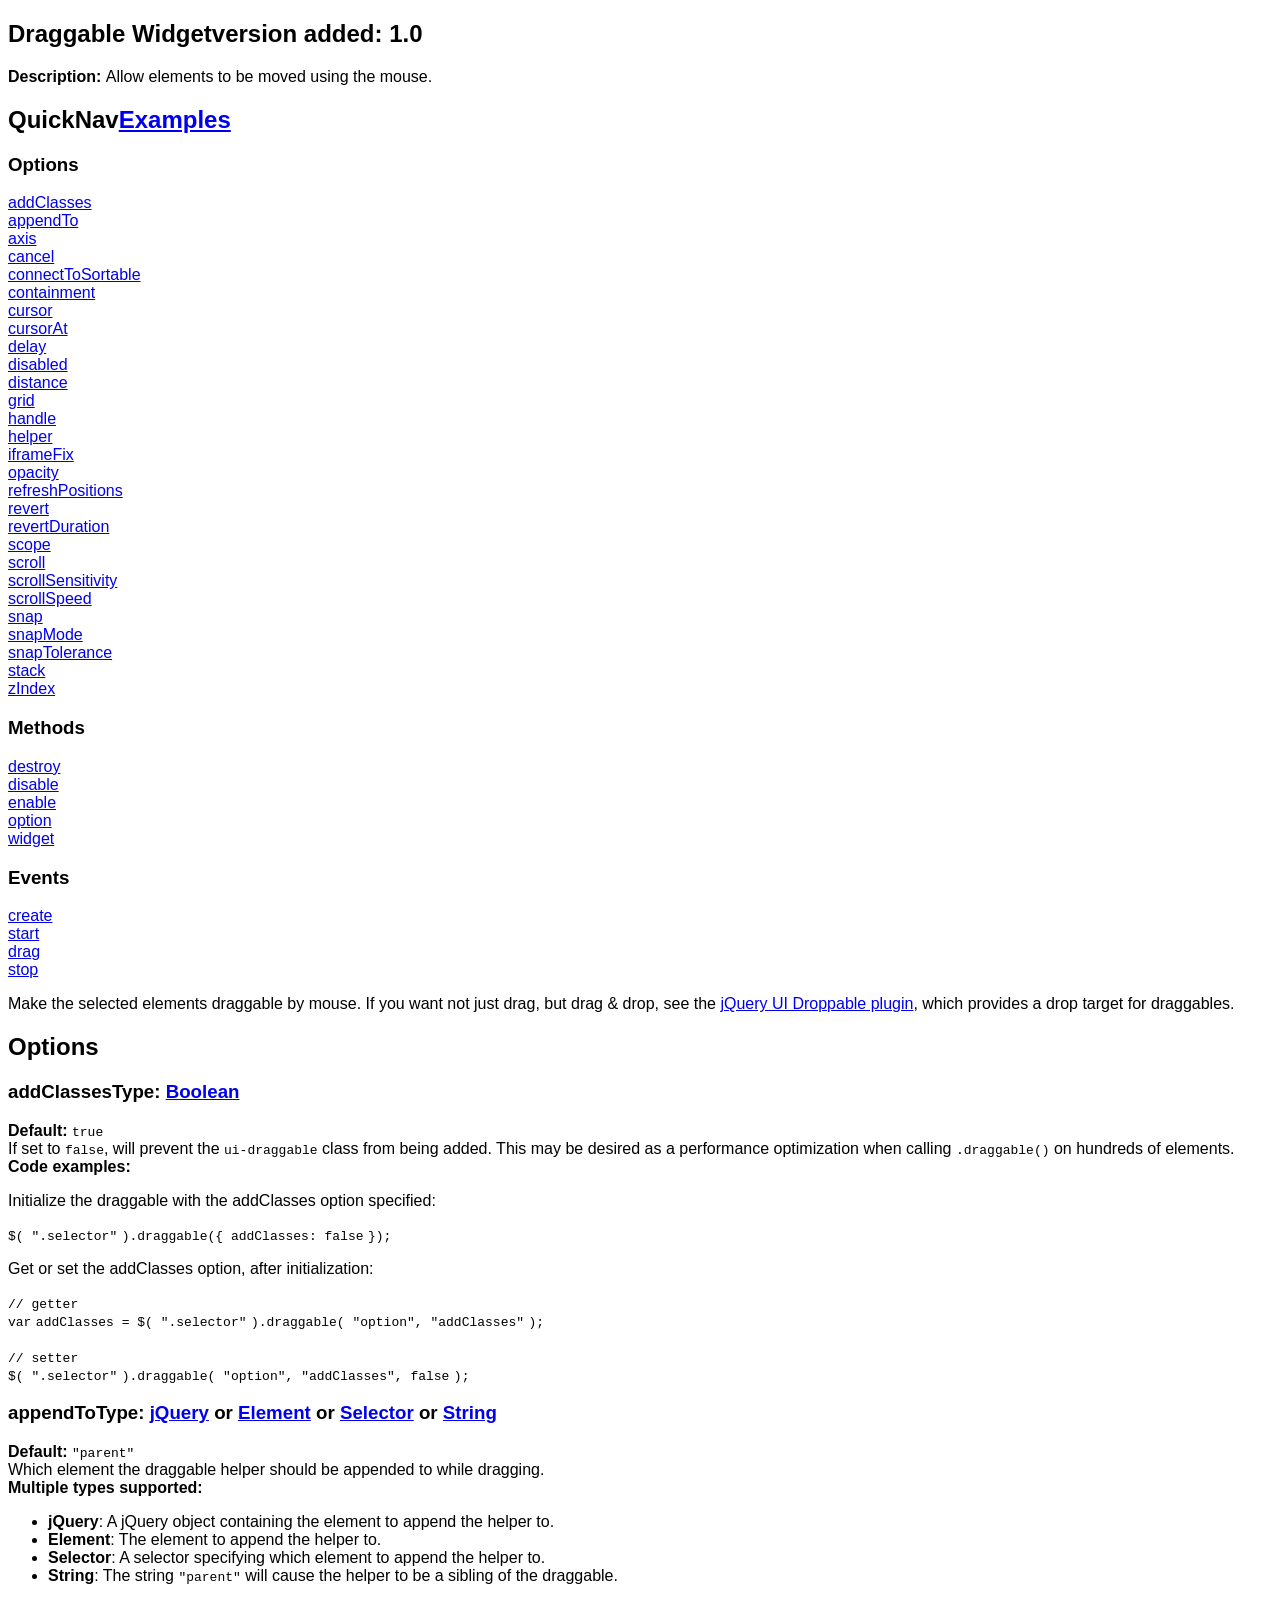
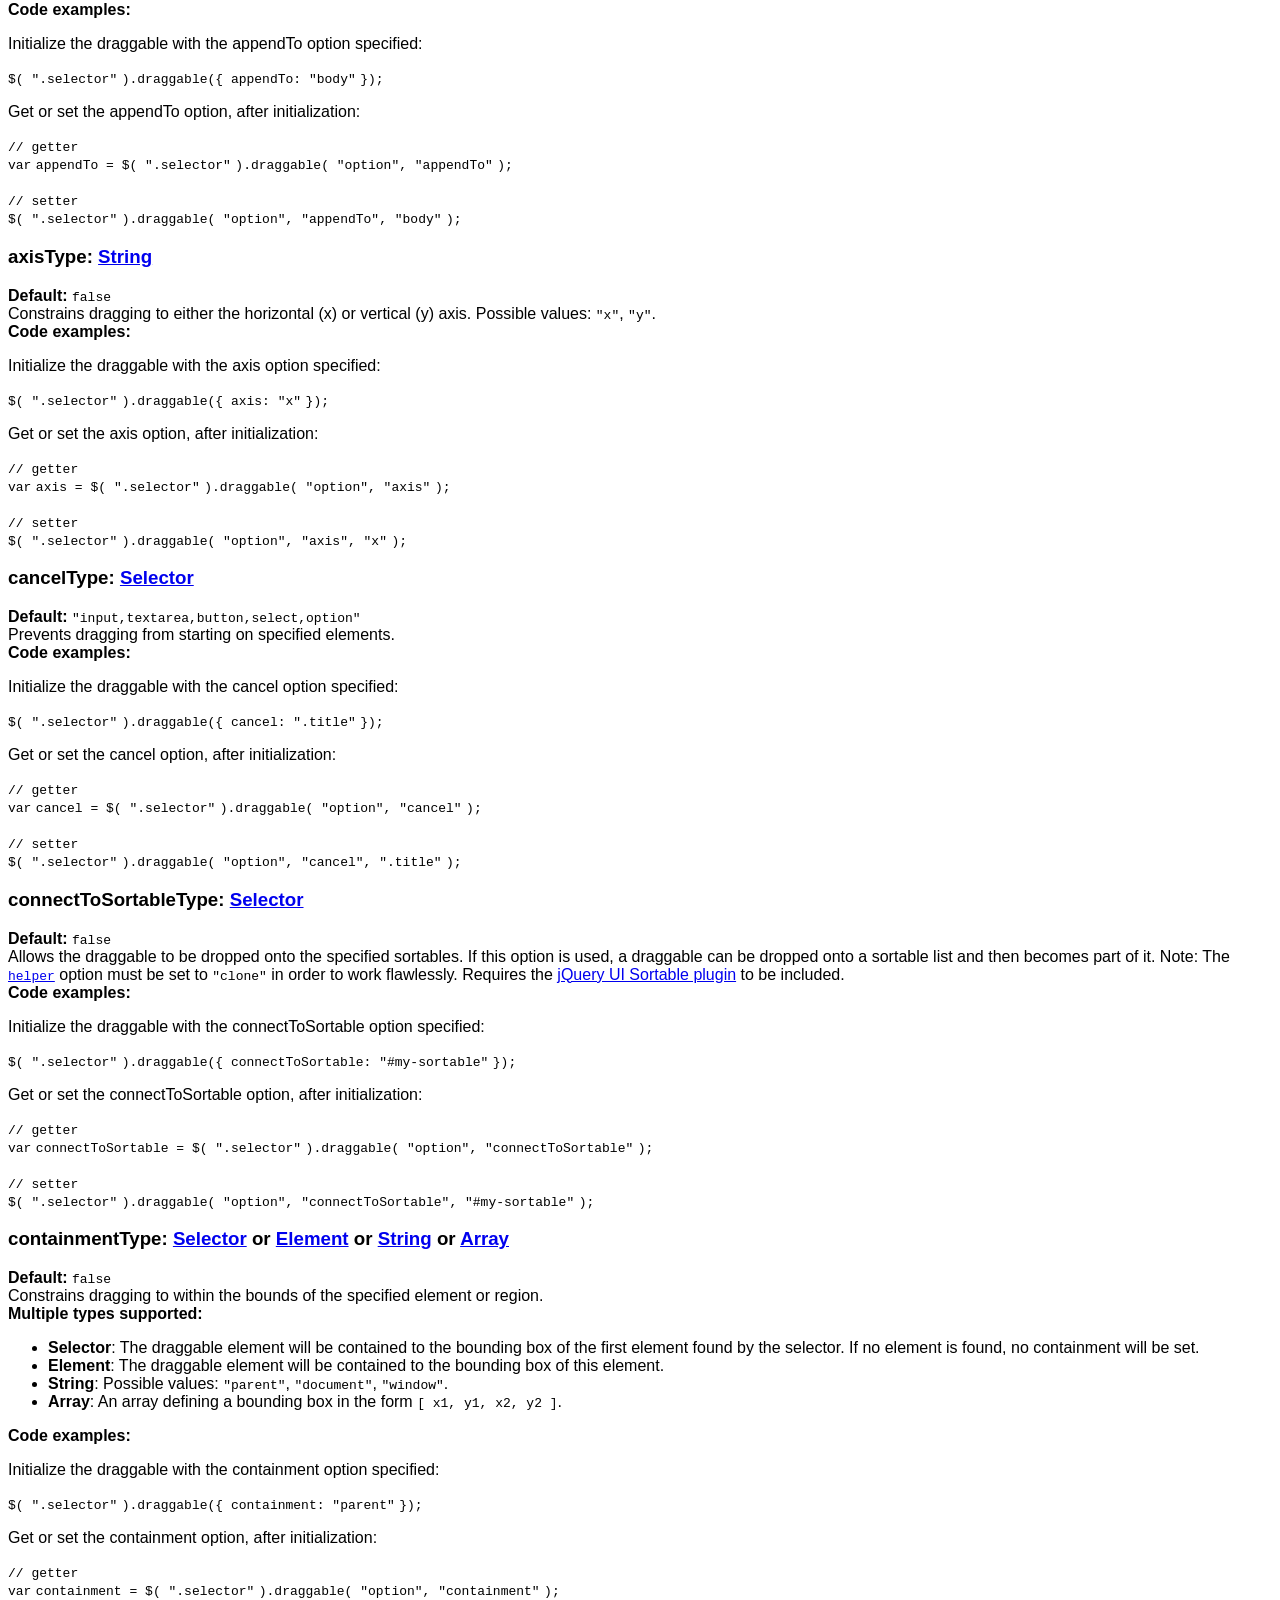
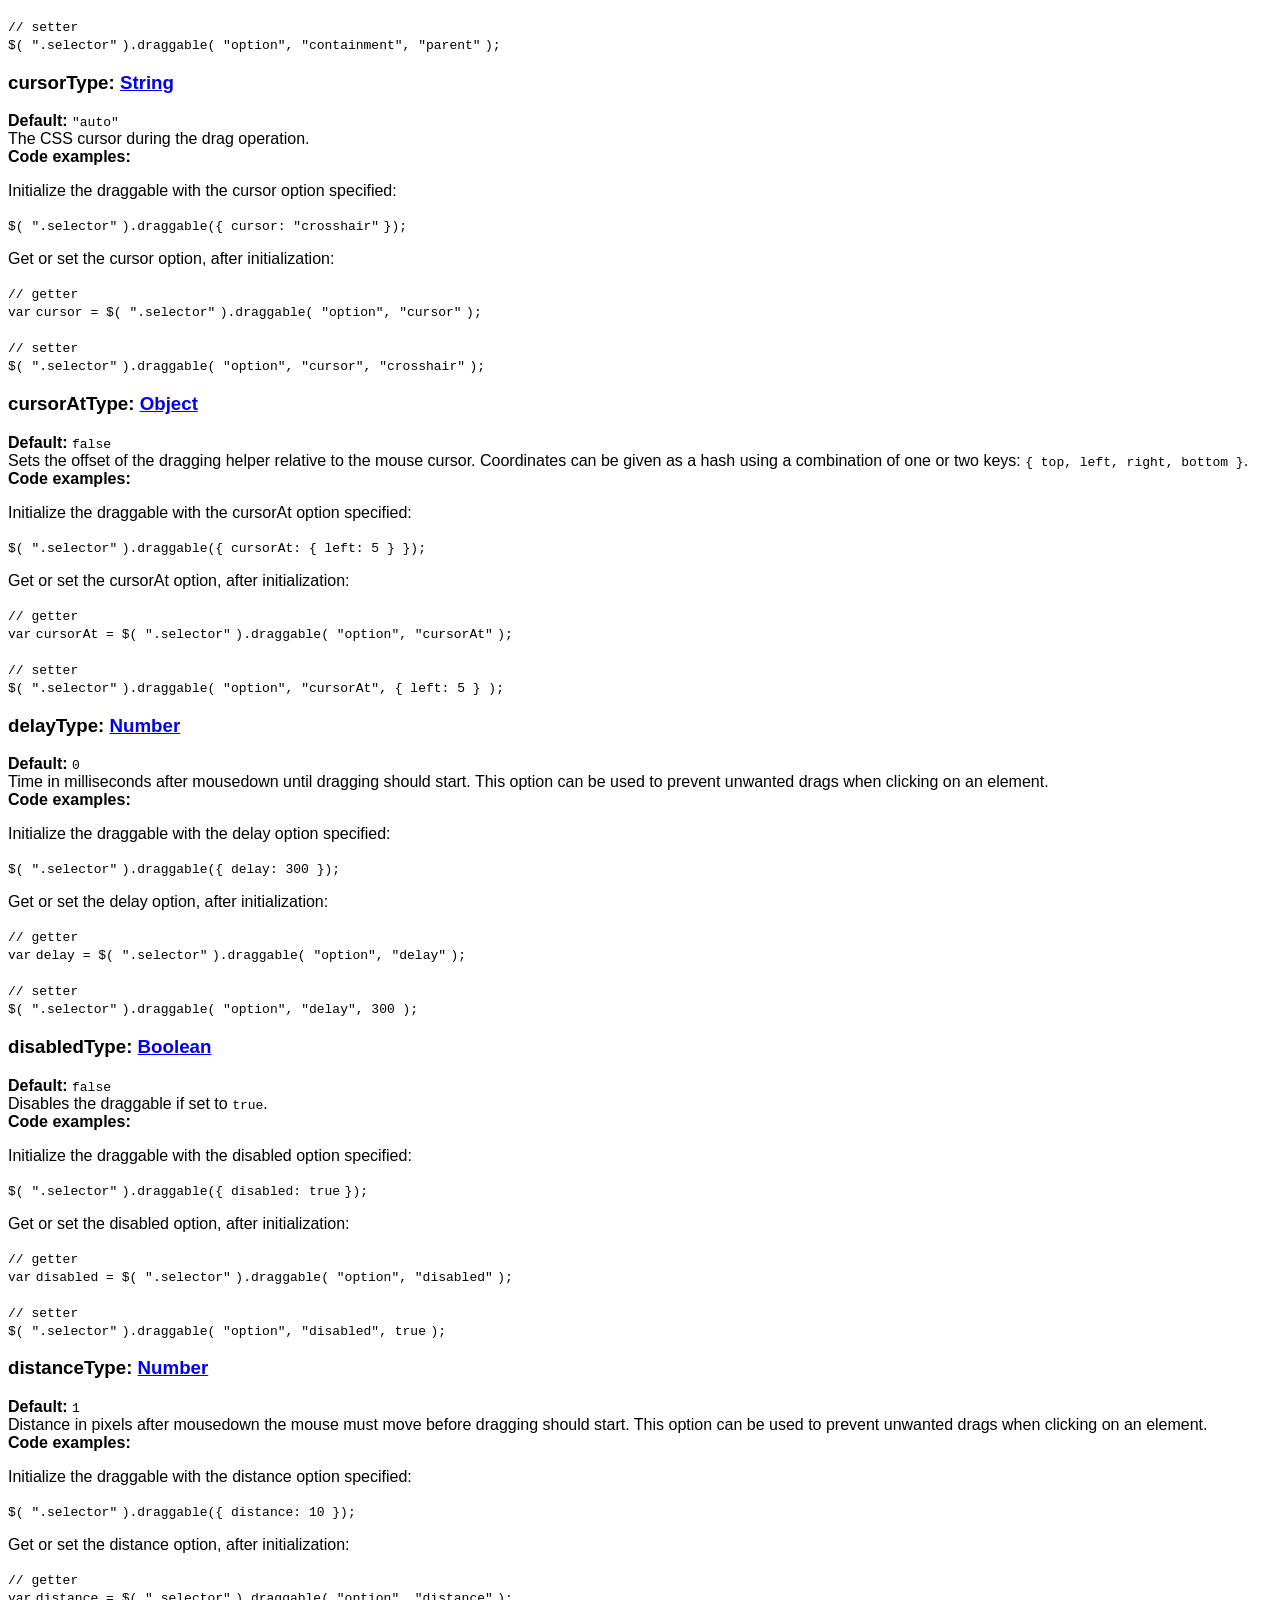
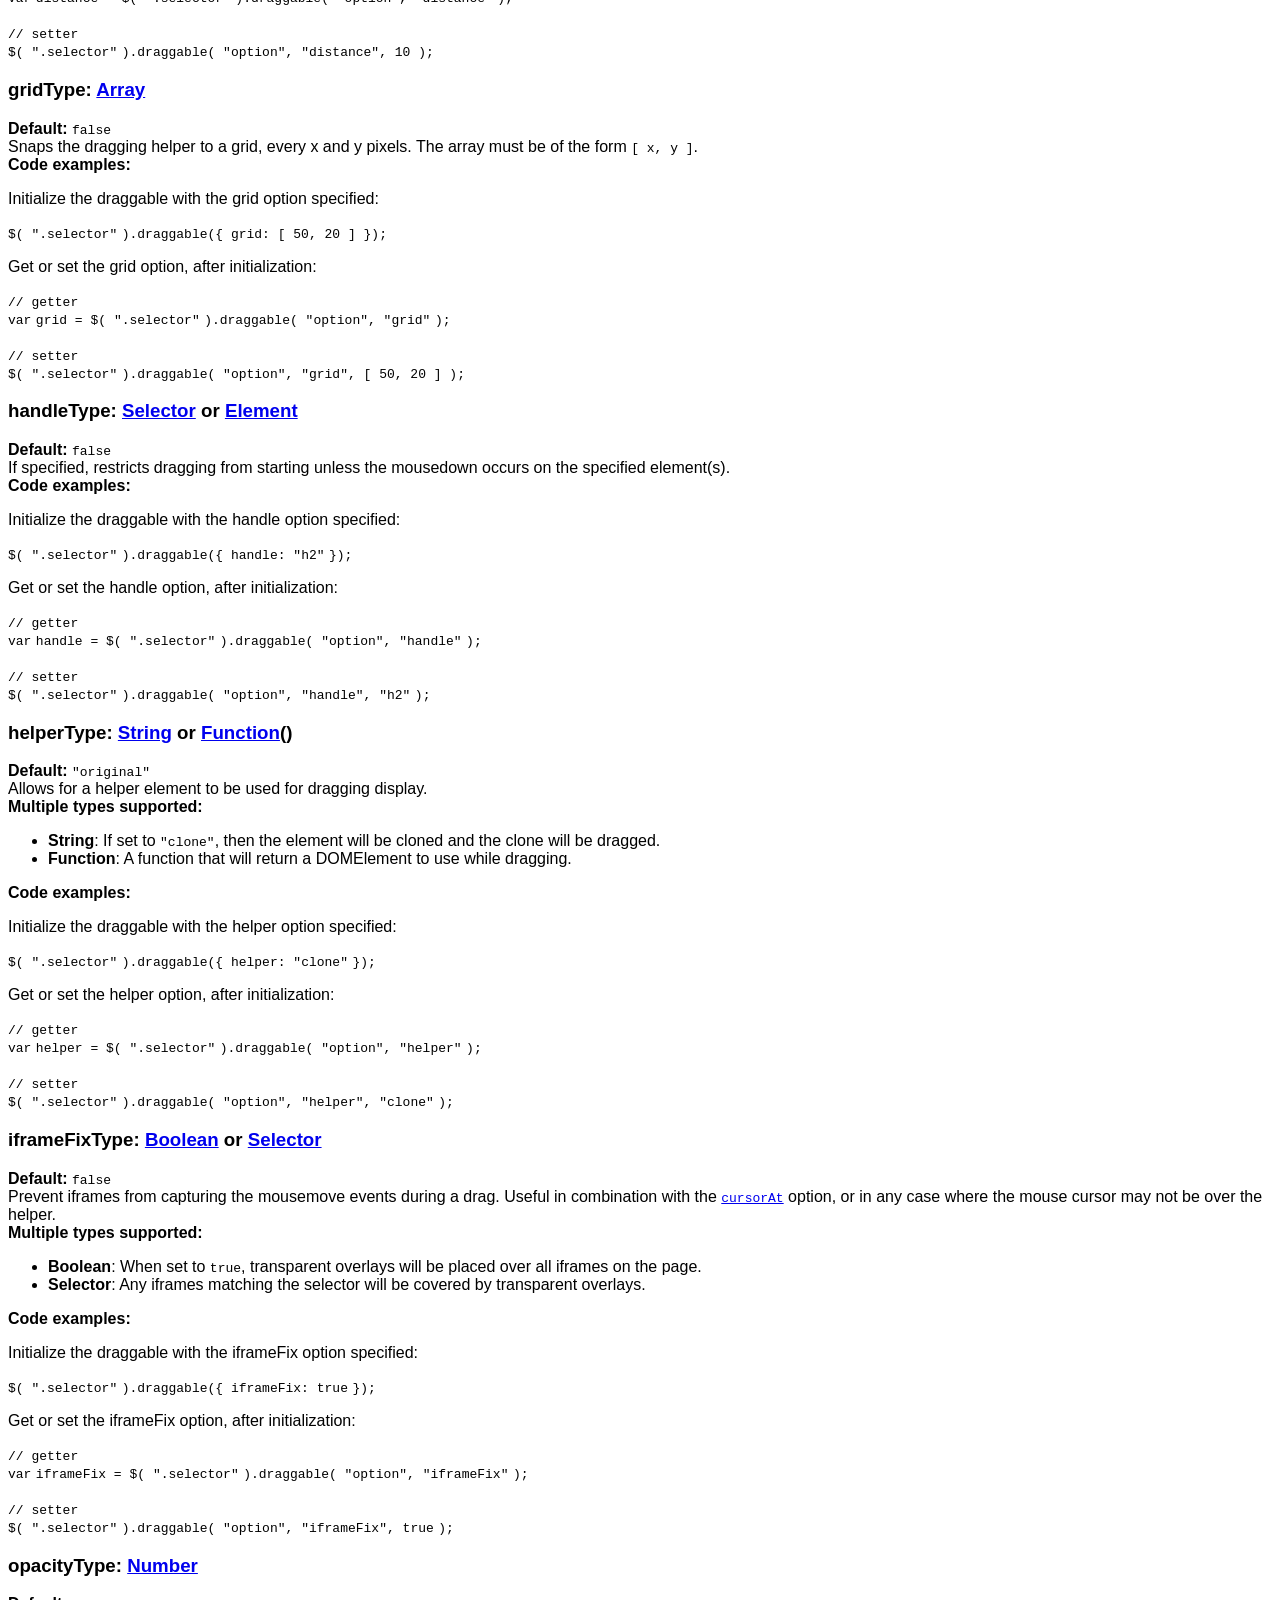
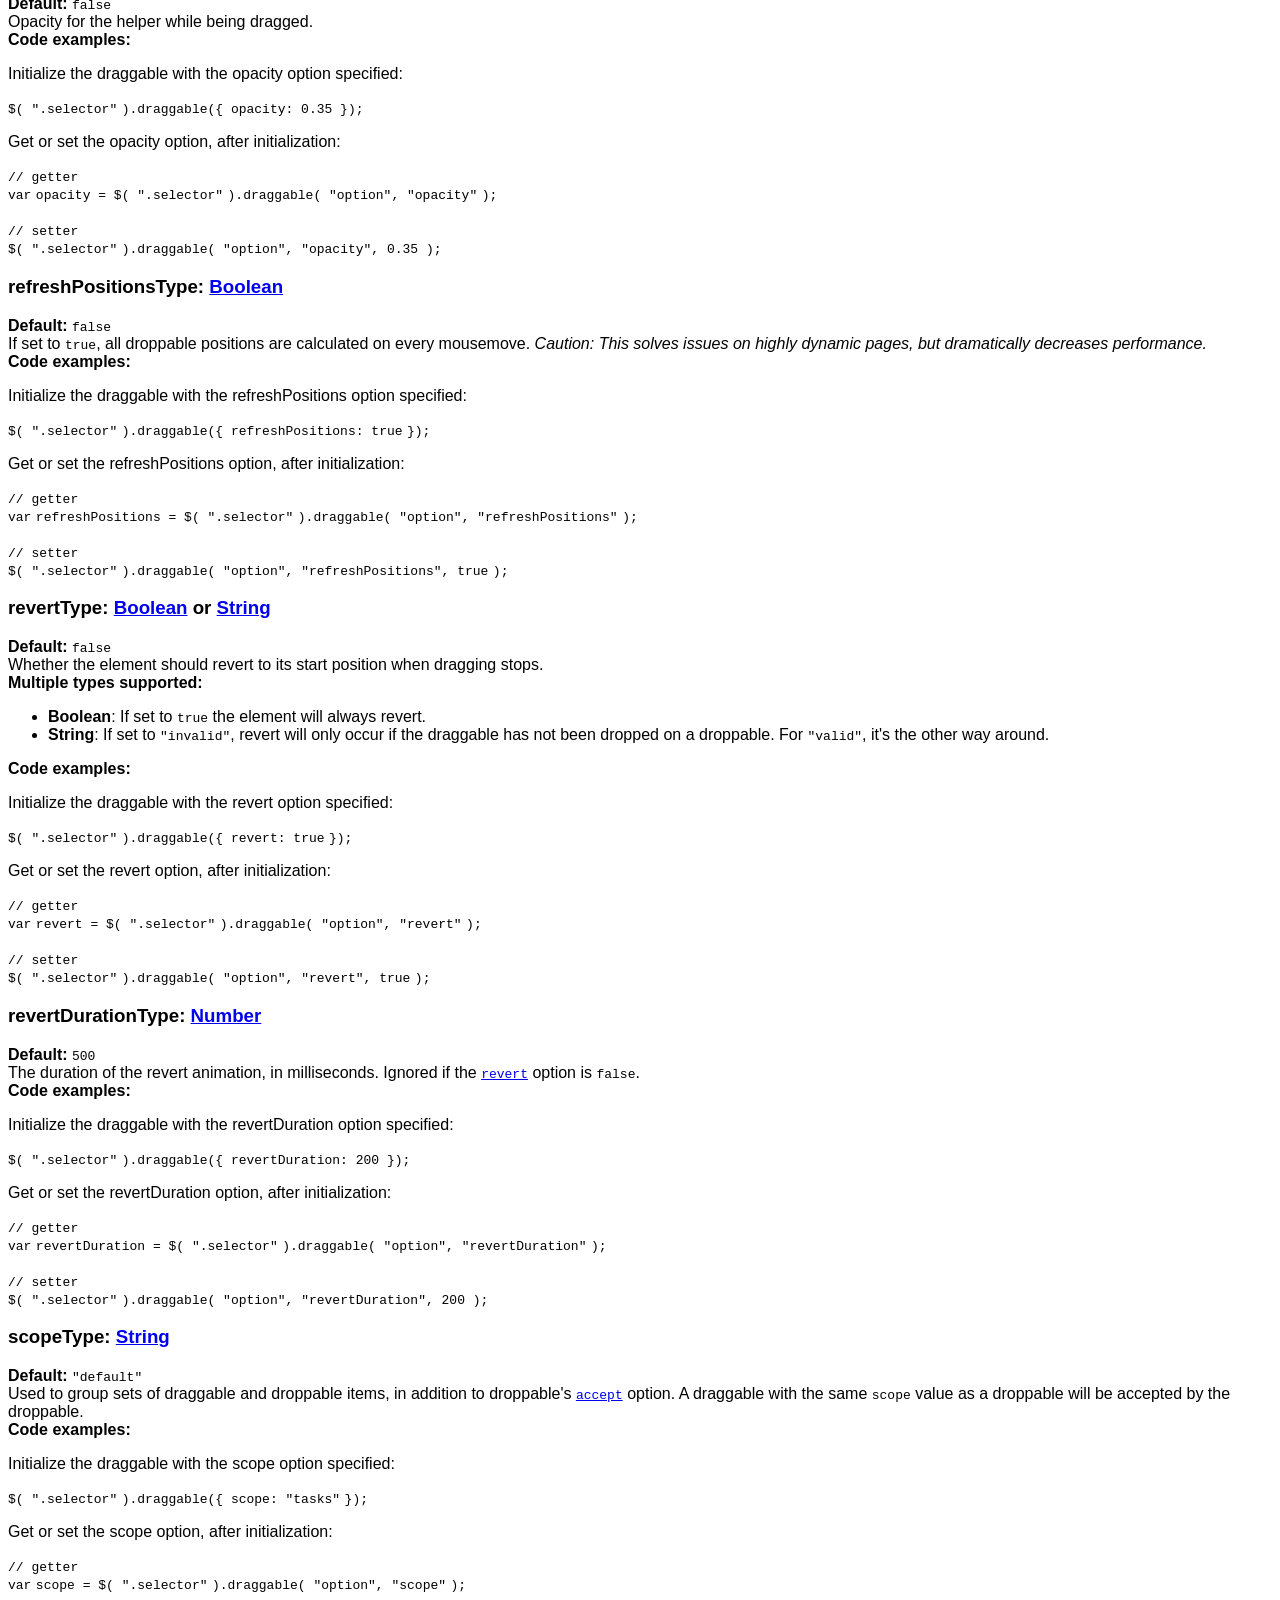
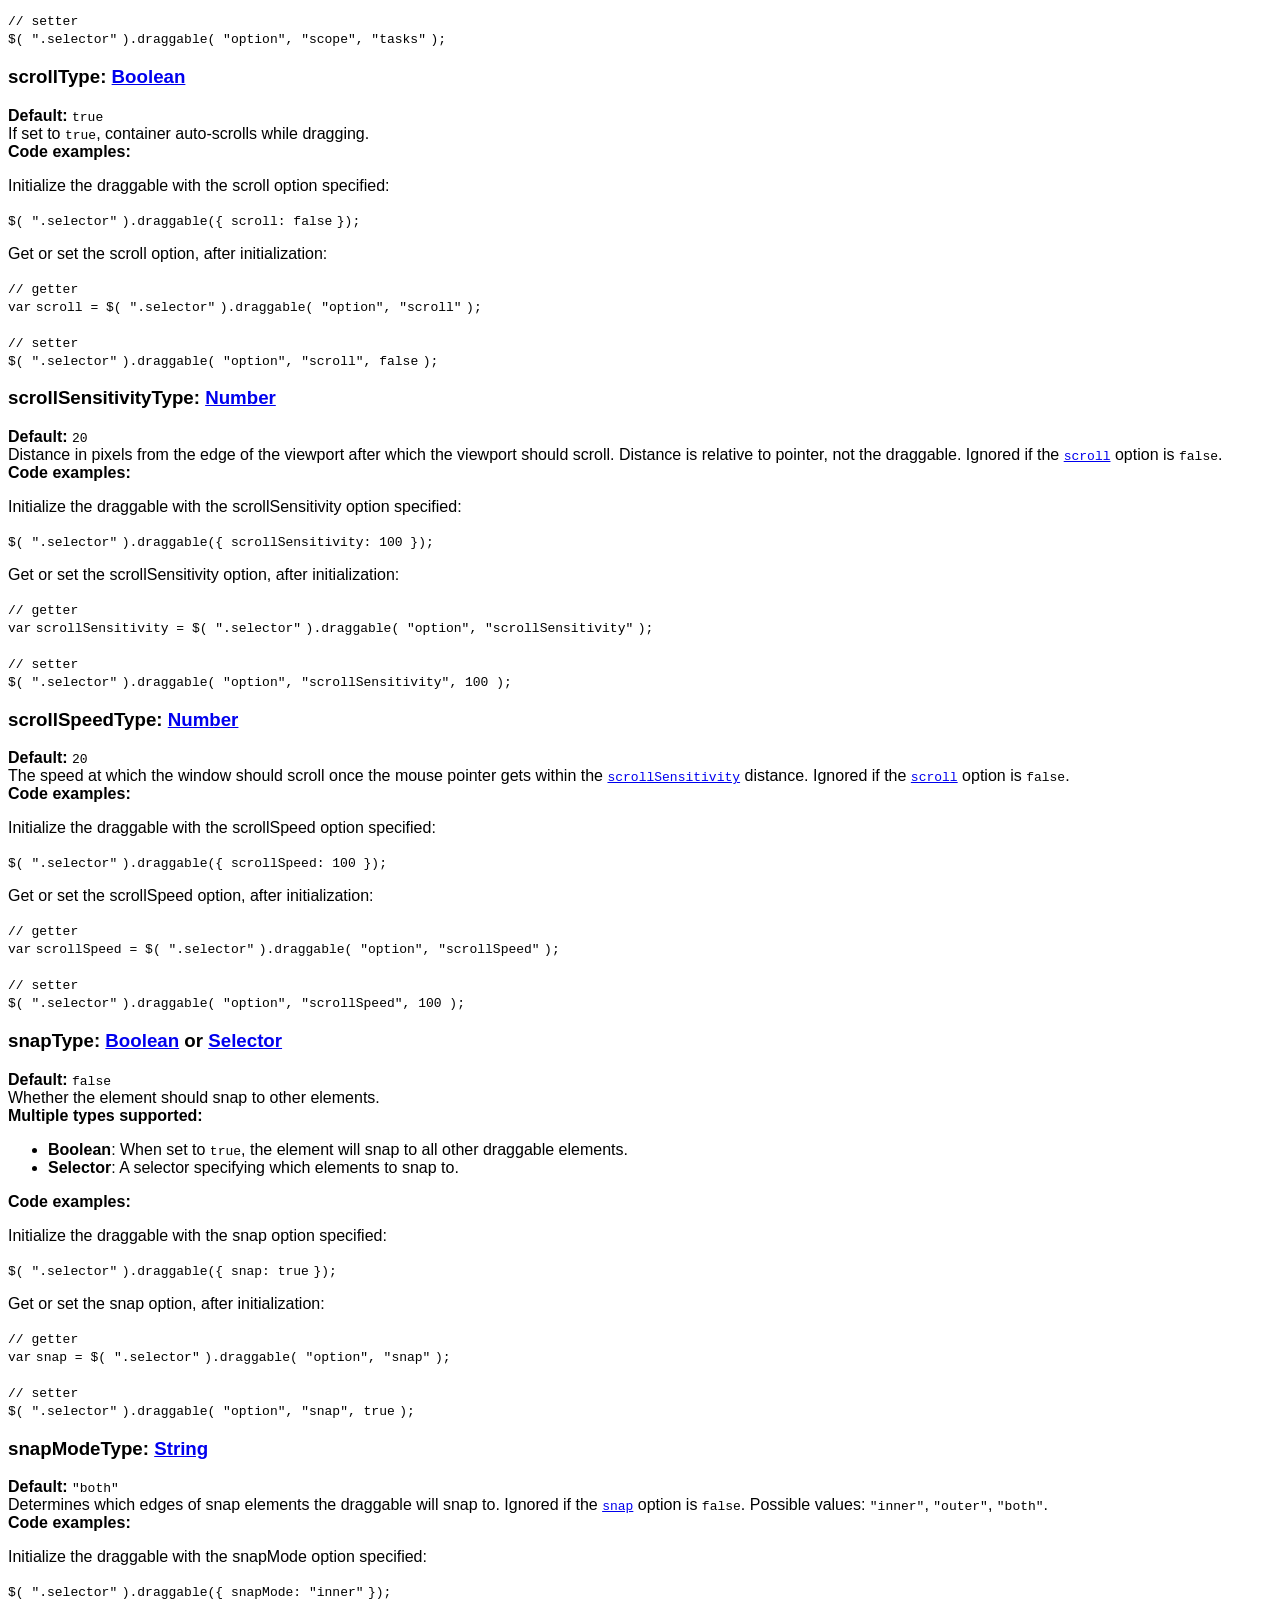
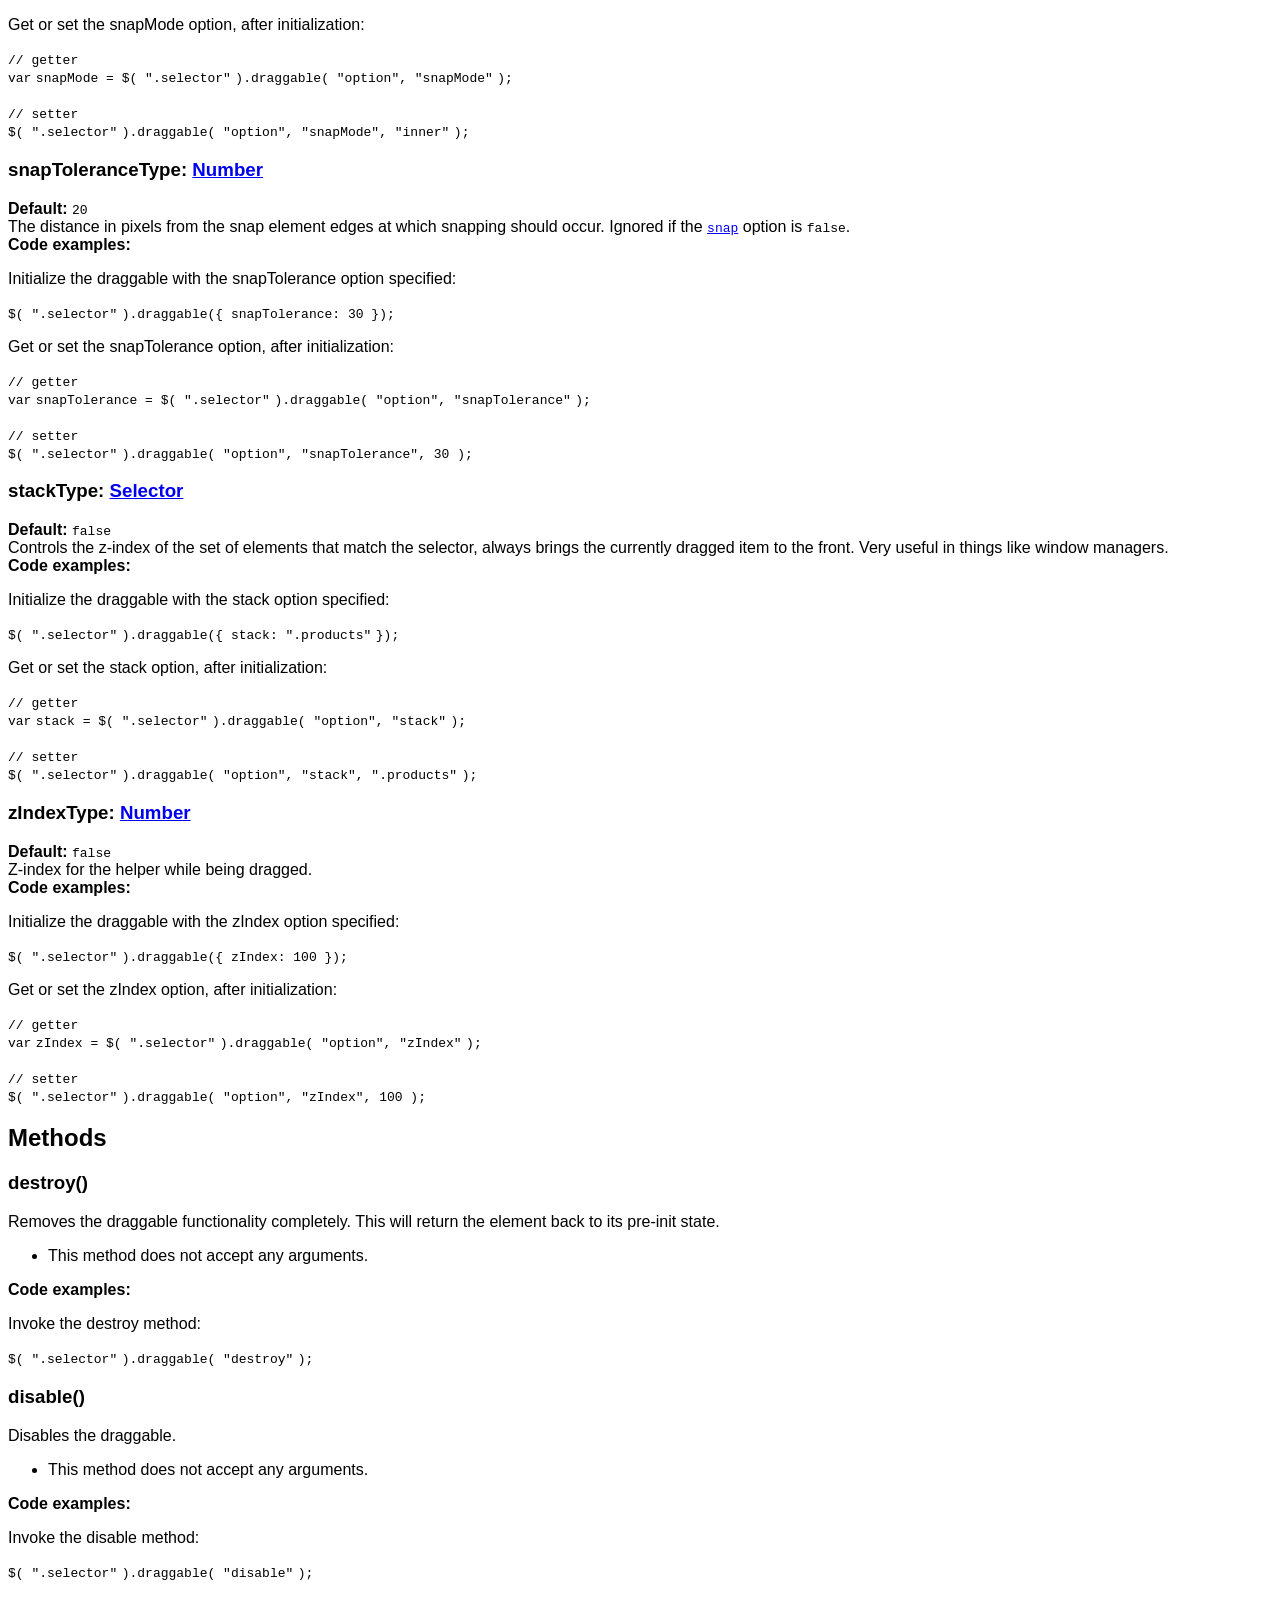
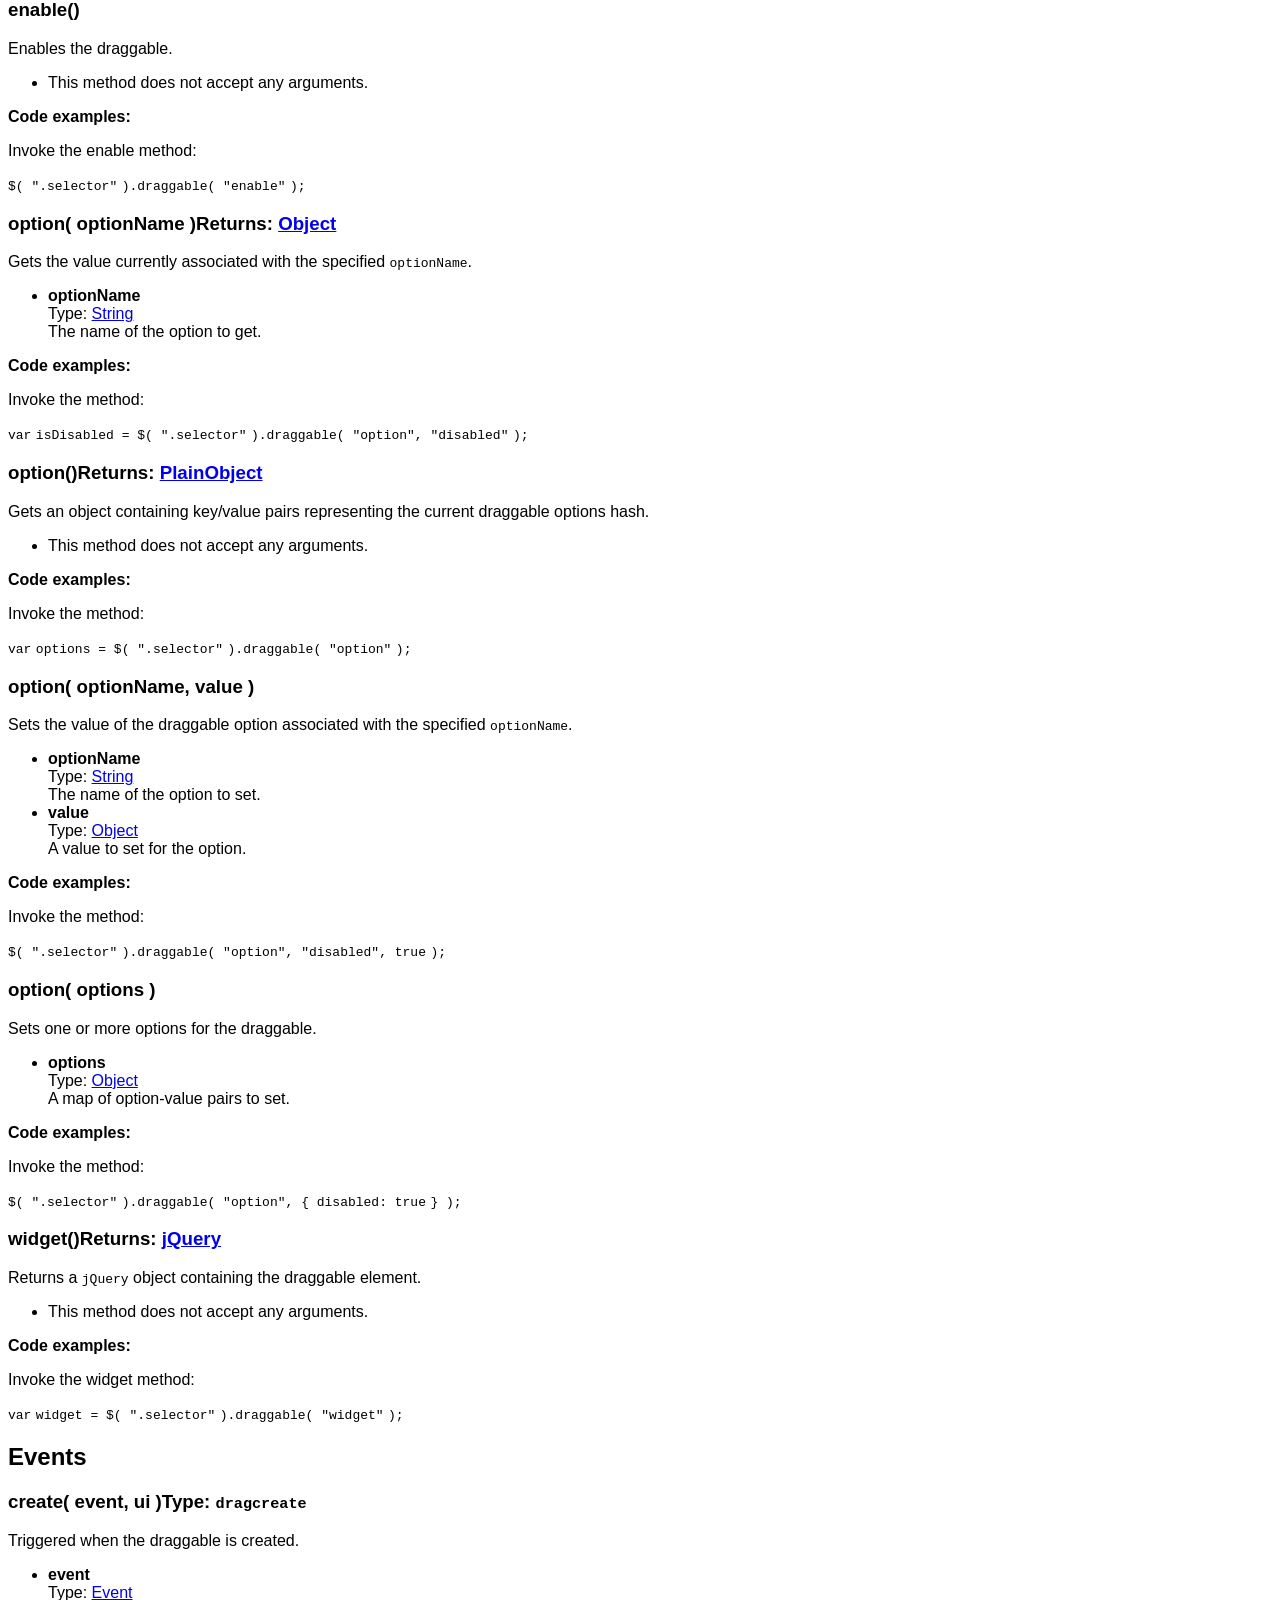
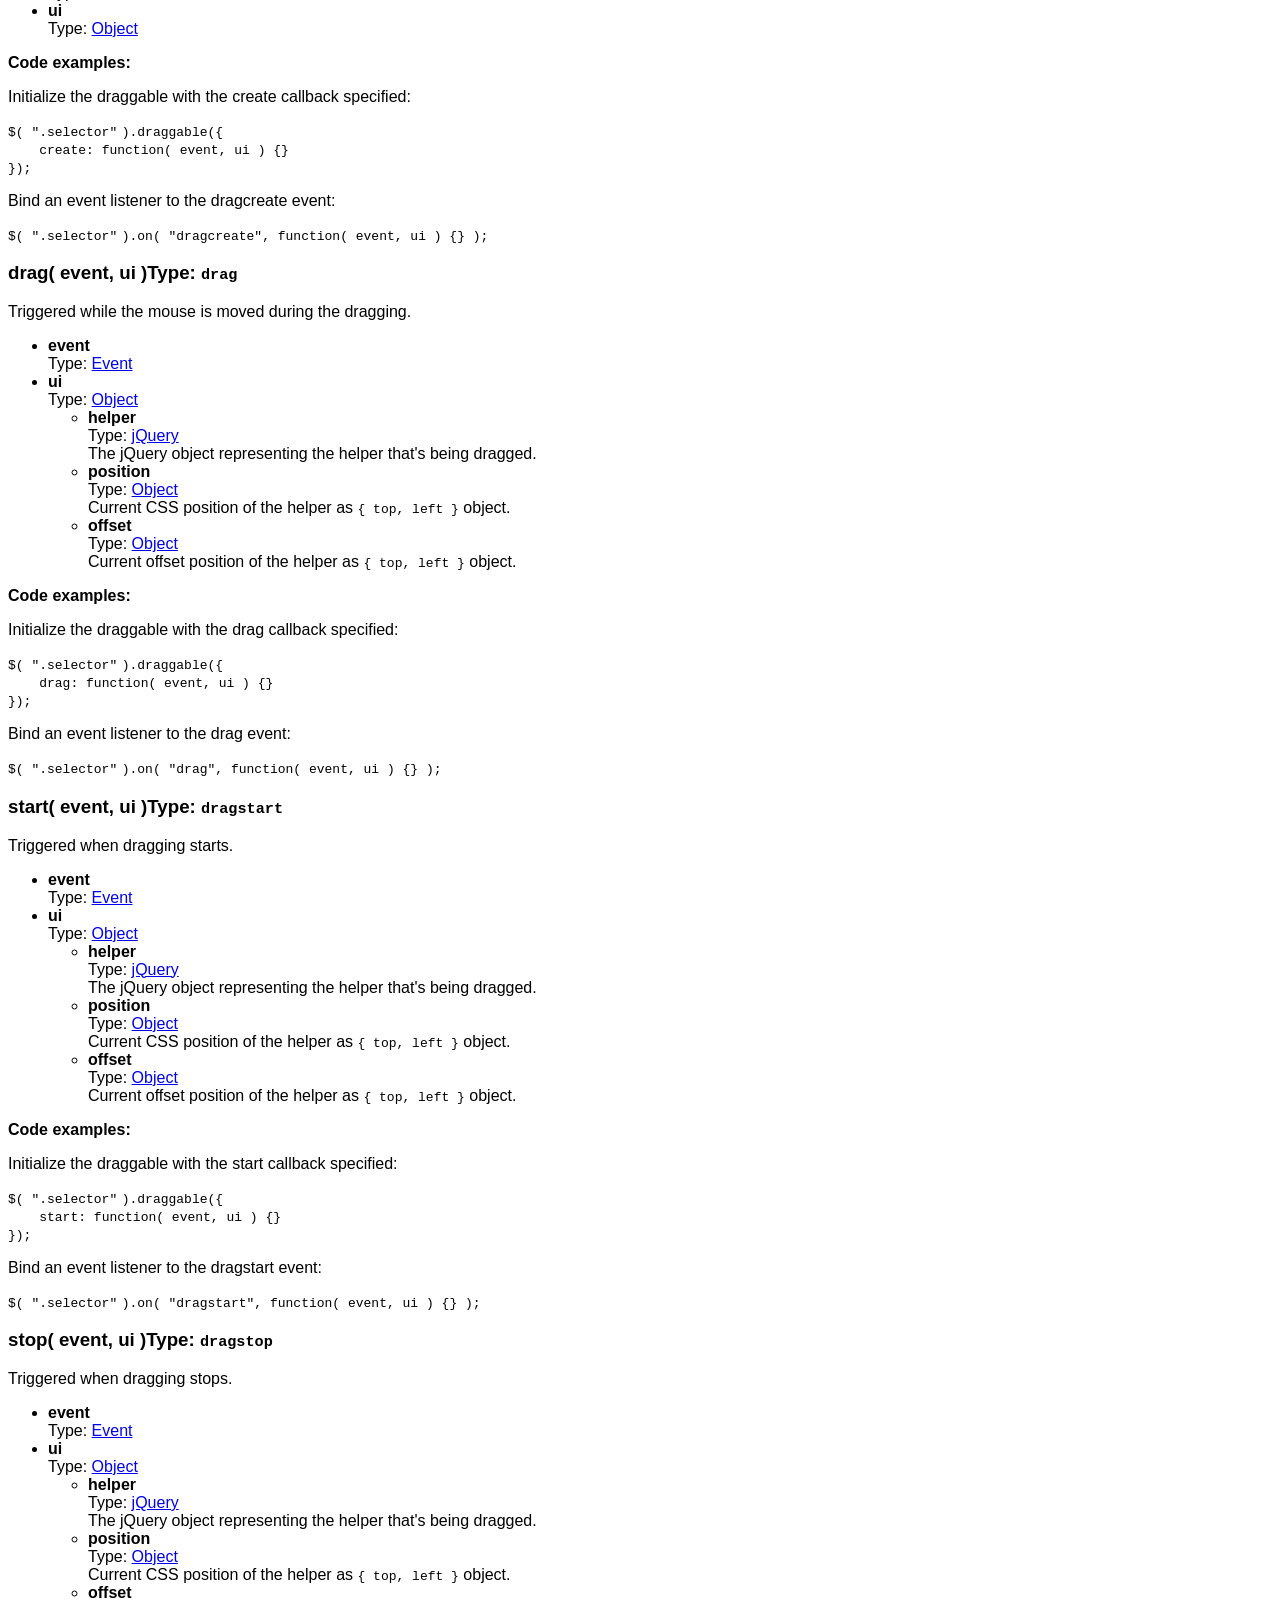
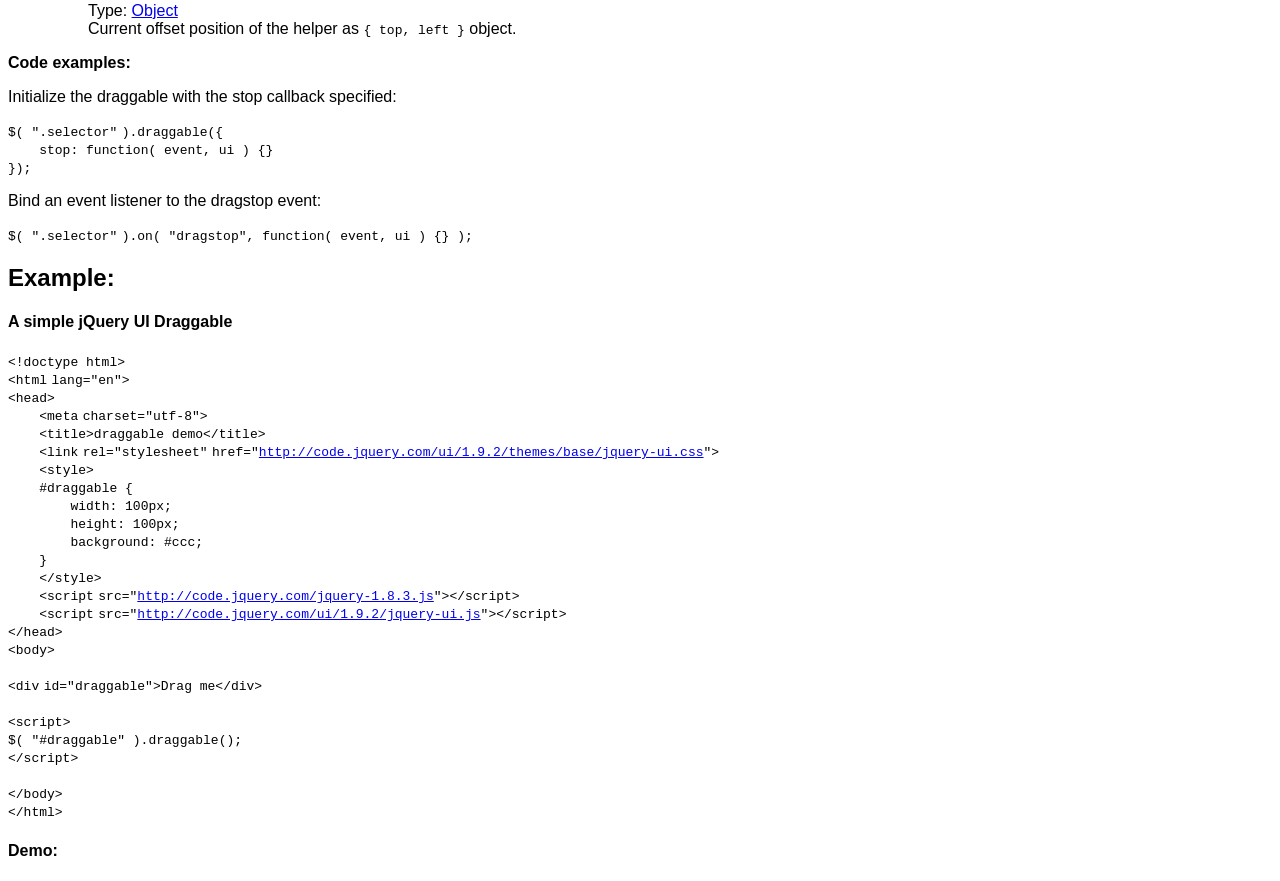
<file: layout/typesetting/development-bundle/docs/draggable.html>
<!doctype html>
<html lang="en">
<head>
	<meta charset="utf-8">
	<title>jQuery UI draggable documentation</title>

	<style>
	body {
		font-family: "Trebuchet MS", "Arial", "Helvetica", "Verdana", "sans-serif"
	}
	.gutter {
		display: none;
	}
	</style>
</head>
<body>

<script>{
		"title":
			"Draggable Widget",
		"excerpt":
			"Allow elements to be moved using the mouse.",
		"termSlugs": {
			"category": [
				"interactions"
			]
		}
	}</script><article id="draggable1" class="entry widget"><h2 class="section-title">
<span>Draggable Widget</span><span class="version-details">version added: 1.0</span>
</h2>
<div class="entry-wrapper">
<p class="desc"><strong>Description: </strong>Allow elements to be moved using the mouse.</p>
<section id="quick-nav"><header><h2>QuickNav<a href="#entry-examples">Examples</a>
</h2></header><div class="quick-nav-section">
<h3>Options</h3>
<div><a href="#option-addClasses">addClasses</a></div>
<div><a href="#option-appendTo">appendTo</a></div>
<div><a href="#option-axis">axis</a></div>
<div><a href="#option-cancel">cancel</a></div>
<div><a href="#option-connectToSortable">connectToSortable</a></div>
<div><a href="#option-containment">containment</a></div>
<div><a href="#option-cursor">cursor</a></div>
<div><a href="#option-cursorAt">cursorAt</a></div>
<div><a href="#option-delay">delay</a></div>
<div><a href="#option-disabled">disabled</a></div>
<div><a href="#option-distance">distance</a></div>
<div><a href="#option-grid">grid</a></div>
<div><a href="#option-handle">handle</a></div>
<div><a href="#option-helper">helper</a></div>
<div><a href="#option-iframeFix">iframeFix</a></div>
<div><a href="#option-opacity">opacity</a></div>
<div><a href="#option-refreshPositions">refreshPositions</a></div>
<div><a href="#option-revert">revert</a></div>
<div><a href="#option-revertDuration">revertDuration</a></div>
<div><a href="#option-scope">scope</a></div>
<div><a href="#option-scroll">scroll</a></div>
<div><a href="#option-scrollSensitivity">scrollSensitivity</a></div>
<div><a href="#option-scrollSpeed">scrollSpeed</a></div>
<div><a href="#option-snap">snap</a></div>
<div><a href="#option-snapMode">snapMode</a></div>
<div><a href="#option-snapTolerance">snapTolerance</a></div>
<div><a href="#option-stack">stack</a></div>
<div><a href="#option-zIndex">zIndex</a></div>
</div>
<div class="quick-nav-section">
<h3>Methods</h3>
<div><a href="#method-destroy">destroy</a></div>
<div><a href="#method-disable">disable</a></div>
<div><a href="#method-enable">enable</a></div>
<div><a href="#method-option">option</a></div>
<div><a href="#method-widget">widget</a></div>
</div>
<div class="quick-nav-section">
<h3>Events</h3>
<div><a href="#event-create">create</a></div>
<div><a href="#event-start">start</a></div>
<div><a href="#event-drag">drag</a></div>
<div><a href="#event-stop">stop</a></div>
</div></section><div class="longdesc" id="entry-longdesc">
		<p>Make the selected elements draggable by mouse. If you want not just drag, but drag &amp; drop, see the <a href="/droppable/">jQuery UI Droppable plugin</a>, which provides a drop target for draggables.</p>
	</div>
<section id="options"><header><h2 class="underline">Options</h2></header><div id="option-addClasses" class="api-item first-item">
<h3>addClasses<span class="option-type"><strong>Type: </strong><a href="http://api.jquery.com/Types#Boolean">Boolean</a></span>
</h3>
<div class="default">
<strong>Default: </strong><code>true</code>
</div>
<div>If set to <code>false</code>, will prevent the <code>ui-draggable</code> class from being added. This may be desired as a performance optimization when calling <code>.draggable()</code> on hundreds of elements.</div>
<strong>Code examples:</strong><p>Initialize the draggable with the addClasses option specified:</p>
<div class="syntaxhighlighter nogutter  "><table border="0" cellpadding="0" cellspacing="0"><tbody><tr><td class="code"><div class="container"><div class="line number1 index0 alt2"><code class="plain">$( </code><code class="string">".selector"</code> <code class="plain">).draggable({ addClasses: </code><code class="keyword">false</code> <code class="plain">});</code></div></div></td></tr></tbody></table></div>
<p>Get or set the addClasses option, after initialization:</p>
<div class="syntaxhighlighter nogutter  "><table border="0" cellpadding="0" cellspacing="0"><tbody><tr><td class="code"><div class="container"><div class="line number1 index0 alt2"><code class="comments">// getter</code></div><div class="line number2 index1 alt1"><code class="keyword">var</code> <code class="plain">addClasses = $( </code><code class="string">".selector"</code> <code class="plain">).draggable( </code><code class="string">"option"</code><code class="plain">, </code><code class="string">"addClasses"</code> <code class="plain">);</code></div><div class="line number3 index2 alt2">&nbsp;</div><div class="line number4 index3 alt1"><code class="comments">// setter</code></div><div class="line number5 index4 alt2"><code class="plain">$( </code><code class="string">".selector"</code> <code class="plain">).draggable( </code><code class="string">"option"</code><code class="plain">, </code><code class="string">"addClasses"</code><code class="plain">, </code><code class="keyword">false</code> <code class="plain">);</code></div></div></td></tr></tbody></table></div>
</div>
<div id="option-appendTo" class="api-item">
<h3>appendTo<span class="option-type"><strong>Type: </strong><a href="http://api.jquery.com/Types#jQuery">jQuery</a> or <a href="http://api.jquery.com/Types#Element">Element</a> or <a href="http://api.jquery.com/Types#Selector">Selector</a> or <a href="http://api.jquery.com/Types#String">String</a></span>
</h3>
<div class="default">
<strong>Default: </strong><code>"parent"</code>
</div>
<div>Which element the draggable helper should be appended to while dragging.</div>
<strong>Multiple types supported:</strong><ul>
<li>
<strong>jQuery</strong>: A jQuery object containing the element to append the helper to.</li>
<li>
<strong>Element</strong>: The element to append the helper to.</li>
<li>
<strong>Selector</strong>: A selector specifying which element to append the helper to.</li>
<li>
<strong>String</strong>: The string <code>"parent"</code> will cause the helper to be a sibling of the draggable.</li>
</ul>
<strong>Code examples:</strong><p>Initialize the draggable with the appendTo option specified:</p>
<div class="syntaxhighlighter nogutter  "><table border="0" cellpadding="0" cellspacing="0"><tbody><tr><td class="code"><div class="container"><div class="line number1 index0 alt2"><code class="plain">$( </code><code class="string">".selector"</code> <code class="plain">).draggable({ appendTo: </code><code class="string">"body"</code> <code class="plain">});</code></div></div></td></tr></tbody></table></div>
<p>Get or set the appendTo option, after initialization:</p>
<div class="syntaxhighlighter nogutter  "><table border="0" cellpadding="0" cellspacing="0"><tbody><tr><td class="code"><div class="container"><div class="line number1 index0 alt2"><code class="comments">// getter</code></div><div class="line number2 index1 alt1"><code class="keyword">var</code> <code class="plain">appendTo = $( </code><code class="string">".selector"</code> <code class="plain">).draggable( </code><code class="string">"option"</code><code class="plain">, </code><code class="string">"appendTo"</code> <code class="plain">);</code></div><div class="line number3 index2 alt2">&nbsp;</div><div class="line number4 index3 alt1"><code class="comments">// setter</code></div><div class="line number5 index4 alt2"><code class="plain">$( </code><code class="string">".selector"</code> <code class="plain">).draggable( </code><code class="string">"option"</code><code class="plain">, </code><code class="string">"appendTo"</code><code class="plain">, </code><code class="string">"body"</code> <code class="plain">);</code></div></div></td></tr></tbody></table></div>
</div>
<div id="option-axis" class="api-item">
<h3>axis<span class="option-type"><strong>Type: </strong><a href="http://api.jquery.com/Types#String">String</a></span>
</h3>
<div class="default">
<strong>Default: </strong><code>false</code>
</div>
<div>Constrains dragging to either the horizontal (x) or vertical (y) axis. Possible values: <code>"x"</code>, <code>"y"</code>.</div>
<strong>Code examples:</strong><p>Initialize the draggable with the axis option specified:</p>
<div class="syntaxhighlighter nogutter  "><table border="0" cellpadding="0" cellspacing="0"><tbody><tr><td class="code"><div class="container"><div class="line number1 index0 alt2"><code class="plain">$( </code><code class="string">".selector"</code> <code class="plain">).draggable({ axis: </code><code class="string">"x"</code> <code class="plain">});</code></div></div></td></tr></tbody></table></div>
<p>Get or set the axis option, after initialization:</p>
<div class="syntaxhighlighter nogutter  "><table border="0" cellpadding="0" cellspacing="0"><tbody><tr><td class="code"><div class="container"><div class="line number1 index0 alt2"><code class="comments">// getter</code></div><div class="line number2 index1 alt1"><code class="keyword">var</code> <code class="plain">axis = $( </code><code class="string">".selector"</code> <code class="plain">).draggable( </code><code class="string">"option"</code><code class="plain">, </code><code class="string">"axis"</code> <code class="plain">);</code></div><div class="line number3 index2 alt2">&nbsp;</div><div class="line number4 index3 alt1"><code class="comments">// setter</code></div><div class="line number5 index4 alt2"><code class="plain">$( </code><code class="string">".selector"</code> <code class="plain">).draggable( </code><code class="string">"option"</code><code class="plain">, </code><code class="string">"axis"</code><code class="plain">, </code><code class="string">"x"</code> <code class="plain">);</code></div></div></td></tr></tbody></table></div>
</div>
<div id="option-cancel" class="api-item">
<h3>cancel<span class="option-type"><strong>Type: </strong><a href="http://api.jquery.com/Types#Selector">Selector</a></span>
</h3>
<div class="default">
<strong>Default: </strong><code>"input,textarea,button,select,option"</code>
</div>
<div>Prevents dragging from starting on specified elements.</div>
<strong>Code examples:</strong><p>Initialize the draggable with the cancel option specified:</p>
<div class="syntaxhighlighter nogutter  "><table border="0" cellpadding="0" cellspacing="0"><tbody><tr><td class="code"><div class="container"><div class="line number1 index0 alt2"><code class="plain">$( </code><code class="string">".selector"</code> <code class="plain">).draggable({ cancel: </code><code class="string">".title"</code> <code class="plain">});</code></div></div></td></tr></tbody></table></div>
<p>Get or set the cancel option, after initialization:</p>
<div class="syntaxhighlighter nogutter  "><table border="0" cellpadding="0" cellspacing="0"><tbody><tr><td class="code"><div class="container"><div class="line number1 index0 alt2"><code class="comments">// getter</code></div><div class="line number2 index1 alt1"><code class="keyword">var</code> <code class="plain">cancel = $( </code><code class="string">".selector"</code> <code class="plain">).draggable( </code><code class="string">"option"</code><code class="plain">, </code><code class="string">"cancel"</code> <code class="plain">);</code></div><div class="line number3 index2 alt2">&nbsp;</div><div class="line number4 index3 alt1"><code class="comments">// setter</code></div><div class="line number5 index4 alt2"><code class="plain">$( </code><code class="string">".selector"</code> <code class="plain">).draggable( </code><code class="string">"option"</code><code class="plain">, </code><code class="string">"cancel"</code><code class="plain">, </code><code class="string">".title"</code> <code class="plain">);</code></div></div></td></tr></tbody></table></div>
</div>
<div id="option-connectToSortable" class="api-item">
<h3>connectToSortable<span class="option-type"><strong>Type: </strong><a href="http://api.jquery.com/Types#Selector">Selector</a></span>
</h3>
<div class="default">
<strong>Default: </strong><code>false</code>
</div>
<div>Allows the draggable to be dropped onto the specified sortables. If this option is used, a draggable can be dropped onto a sortable list and then becomes part of it. Note: The <a href="#option-helper"><code>helper</code></a> option must be set to <code>"clone"</code> in order to work flawlessly. Requires the <a href="/sortable/">jQuery UI Sortable plugin</a> to be included.</div>
<strong>Code examples:</strong><p>Initialize the draggable with the connectToSortable option specified:</p>
<div class="syntaxhighlighter nogutter  "><table border="0" cellpadding="0" cellspacing="0"><tbody><tr><td class="code"><div class="container"><div class="line number1 index0 alt2"><code class="plain">$( </code><code class="string">".selector"</code> <code class="plain">).draggable({ connectToSortable: </code><code class="string">"#my-sortable"</code> <code class="plain">});</code></div></div></td></tr></tbody></table></div>
<p>Get or set the connectToSortable option, after initialization:</p>
<div class="syntaxhighlighter nogutter  "><table border="0" cellpadding="0" cellspacing="0"><tbody><tr><td class="code"><div class="container"><div class="line number1 index0 alt2"><code class="comments">// getter</code></div><div class="line number2 index1 alt1"><code class="keyword">var</code> <code class="plain">connectToSortable = $( </code><code class="string">".selector"</code> <code class="plain">).draggable( </code><code class="string">"option"</code><code class="plain">, </code><code class="string">"connectToSortable"</code> <code class="plain">);</code></div><div class="line number3 index2 alt2">&nbsp;</div><div class="line number4 index3 alt1"><code class="comments">// setter</code></div><div class="line number5 index4 alt2"><code class="plain">$( </code><code class="string">".selector"</code> <code class="plain">).draggable( </code><code class="string">"option"</code><code class="plain">, </code><code class="string">"connectToSortable"</code><code class="plain">, </code><code class="string">"#my-sortable"</code> <code class="plain">);</code></div></div></td></tr></tbody></table></div>
</div>
<div id="option-containment" class="api-item">
<h3>containment<span class="option-type"><strong>Type: </strong><a href="http://api.jquery.com/Types#Selector">Selector</a> or <a href="http://api.jquery.com/Types#Element">Element</a> or <a href="http://api.jquery.com/Types#String">String</a> or <a href="http://api.jquery.com/Types#Array">Array</a></span>
</h3>
<div class="default">
<strong>Default: </strong><code>false</code>
</div>
<div>Constrains dragging to within the bounds of the specified element or region.</div>
<strong>Multiple types supported:</strong><ul>
<li>
<strong>Selector</strong>: The draggable element will be contained to the bounding box of the first element found by the selector. If no element is found, no containment will be set.</li>
<li>
<strong>Element</strong>: The draggable element will be contained to the bounding box of this element.</li>
<li>
<strong>String</strong>: Possible values: <code>"parent"</code>, <code>"document"</code>, <code>"window"</code>.</li>
<li>
<strong>Array</strong>: An array defining a bounding box in the form <code>[ x1, y1, x2, y2 ]</code>.</li>
</ul>
<strong>Code examples:</strong><p>Initialize the draggable with the containment option specified:</p>
<div class="syntaxhighlighter nogutter  "><table border="0" cellpadding="0" cellspacing="0"><tbody><tr><td class="code"><div class="container"><div class="line number1 index0 alt2"><code class="plain">$( </code><code class="string">".selector"</code> <code class="plain">).draggable({ containment: </code><code class="string">"parent"</code> <code class="plain">});</code></div></div></td></tr></tbody></table></div>
<p>Get or set the containment option, after initialization:</p>
<div class="syntaxhighlighter nogutter  "><table border="0" cellpadding="0" cellspacing="0"><tbody><tr><td class="code"><div class="container"><div class="line number1 index0 alt2"><code class="comments">// getter</code></div><div class="line number2 index1 alt1"><code class="keyword">var</code> <code class="plain">containment = $( </code><code class="string">".selector"</code> <code class="plain">).draggable( </code><code class="string">"option"</code><code class="plain">, </code><code class="string">"containment"</code> <code class="plain">);</code></div><div class="line number3 index2 alt2">&nbsp;</div><div class="line number4 index3 alt1"><code class="comments">// setter</code></div><div class="line number5 index4 alt2"><code class="plain">$( </code><code class="string">".selector"</code> <code class="plain">).draggable( </code><code class="string">"option"</code><code class="plain">, </code><code class="string">"containment"</code><code class="plain">, </code><code class="string">"parent"</code> <code class="plain">);</code></div></div></td></tr></tbody></table></div>
</div>
<div id="option-cursor" class="api-item">
<h3>cursor<span class="option-type"><strong>Type: </strong><a href="http://api.jquery.com/Types#String">String</a></span>
</h3>
<div class="default">
<strong>Default: </strong><code>"auto"</code>
</div>
<div>The CSS cursor during the drag operation.</div>
<strong>Code examples:</strong><p>Initialize the draggable with the cursor option specified:</p>
<div class="syntaxhighlighter nogutter  "><table border="0" cellpadding="0" cellspacing="0"><tbody><tr><td class="code"><div class="container"><div class="line number1 index0 alt2"><code class="plain">$( </code><code class="string">".selector"</code> <code class="plain">).draggable({ cursor: </code><code class="string">"crosshair"</code> <code class="plain">});</code></div></div></td></tr></tbody></table></div>
<p>Get or set the cursor option, after initialization:</p>
<div class="syntaxhighlighter nogutter  "><table border="0" cellpadding="0" cellspacing="0"><tbody><tr><td class="code"><div class="container"><div class="line number1 index0 alt2"><code class="comments">// getter</code></div><div class="line number2 index1 alt1"><code class="keyword">var</code> <code class="plain">cursor = $( </code><code class="string">".selector"</code> <code class="plain">).draggable( </code><code class="string">"option"</code><code class="plain">, </code><code class="string">"cursor"</code> <code class="plain">);</code></div><div class="line number3 index2 alt2">&nbsp;</div><div class="line number4 index3 alt1"><code class="comments">// setter</code></div><div class="line number5 index4 alt2"><code class="plain">$( </code><code class="string">".selector"</code> <code class="plain">).draggable( </code><code class="string">"option"</code><code class="plain">, </code><code class="string">"cursor"</code><code class="plain">, </code><code class="string">"crosshair"</code> <code class="plain">);</code></div></div></td></tr></tbody></table></div>
</div>
<div id="option-cursorAt" class="api-item">
<h3>cursorAt<span class="option-type"><strong>Type: </strong><a href="http://api.jquery.com/Types#Object">Object</a></span>
</h3>
<div class="default">
<strong>Default: </strong><code>false</code>
</div>
<div>Sets the offset of the dragging helper relative to the mouse cursor. Coordinates can be given as a hash using a combination of one or two keys: <code>{ top, left, right, bottom }</code>.</div>
<strong>Code examples:</strong><p>Initialize the draggable with the cursorAt option specified:</p>
<div class="syntaxhighlighter nogutter  "><table border="0" cellpadding="0" cellspacing="0"><tbody><tr><td class="code"><div class="container"><div class="line number1 index0 alt2"><code class="plain">$( </code><code class="string">".selector"</code> <code class="plain">).draggable({ cursorAt: { left: 5 } });</code></div></div></td></tr></tbody></table></div>
<p>Get or set the cursorAt option, after initialization:</p>
<div class="syntaxhighlighter nogutter  "><table border="0" cellpadding="0" cellspacing="0"><tbody><tr><td class="code"><div class="container"><div class="line number1 index0 alt2"><code class="comments">// getter</code></div><div class="line number2 index1 alt1"><code class="keyword">var</code> <code class="plain">cursorAt = $( </code><code class="string">".selector"</code> <code class="plain">).draggable( </code><code class="string">"option"</code><code class="plain">, </code><code class="string">"cursorAt"</code> <code class="plain">);</code></div><div class="line number3 index2 alt2">&nbsp;</div><div class="line number4 index3 alt1"><code class="comments">// setter</code></div><div class="line number5 index4 alt2"><code class="plain">$( </code><code class="string">".selector"</code> <code class="plain">).draggable( </code><code class="string">"option"</code><code class="plain">, </code><code class="string">"cursorAt"</code><code class="plain">, { left: 5 } );</code></div></div></td></tr></tbody></table></div>
</div>
<div id="option-delay" class="api-item">
<h3>delay<span class="option-type"><strong>Type: </strong><a href="http://api.jquery.com/Types#Number">Number</a></span>
</h3>
<div class="default">
<strong>Default: </strong><code>0</code>
</div>
<div>Time in milliseconds after mousedown until dragging should start. This option can be used to prevent unwanted drags when clicking on an element.</div>
<strong>Code examples:</strong><p>Initialize the draggable with the delay option specified:</p>
<div class="syntaxhighlighter nogutter  "><table border="0" cellpadding="0" cellspacing="0"><tbody><tr><td class="code"><div class="container"><div class="line number1 index0 alt2"><code class="plain">$( </code><code class="string">".selector"</code> <code class="plain">).draggable({ delay: 300 });</code></div></div></td></tr></tbody></table></div>
<p>Get or set the delay option, after initialization:</p>
<div class="syntaxhighlighter nogutter  "><table border="0" cellpadding="0" cellspacing="0"><tbody><tr><td class="code"><div class="container"><div class="line number1 index0 alt2"><code class="comments">// getter</code></div><div class="line number2 index1 alt1"><code class="keyword">var</code> <code class="plain">delay = $( </code><code class="string">".selector"</code> <code class="plain">).draggable( </code><code class="string">"option"</code><code class="plain">, </code><code class="string">"delay"</code> <code class="plain">);</code></div><div class="line number3 index2 alt2">&nbsp;</div><div class="line number4 index3 alt1"><code class="comments">// setter</code></div><div class="line number5 index4 alt2"><code class="plain">$( </code><code class="string">".selector"</code> <code class="plain">).draggable( </code><code class="string">"option"</code><code class="plain">, </code><code class="string">"delay"</code><code class="plain">, 300 );</code></div></div></td></tr></tbody></table></div>
</div>
<div id="option-disabled" class="api-item">
<h3>disabled<span class="option-type"><strong>Type: </strong><a href="http://api.jquery.com/Types#Boolean">Boolean</a></span>
</h3>
<div class="default">
<strong>Default: </strong><code>false</code>
</div>
<div>Disables the draggable if set to <code>true</code>.</div>
<strong>Code examples:</strong><p>Initialize the draggable with the disabled option specified:</p>
<div class="syntaxhighlighter nogutter  "><table border="0" cellpadding="0" cellspacing="0"><tbody><tr><td class="code"><div class="container"><div class="line number1 index0 alt2"><code class="plain">$( </code><code class="string">".selector"</code> <code class="plain">).draggable({ disabled: </code><code class="keyword">true</code> <code class="plain">});</code></div></div></td></tr></tbody></table></div>
<p>Get or set the disabled option, after initialization:</p>
<div class="syntaxhighlighter nogutter  "><table border="0" cellpadding="0" cellspacing="0"><tbody><tr><td class="code"><div class="container"><div class="line number1 index0 alt2"><code class="comments">// getter</code></div><div class="line number2 index1 alt1"><code class="keyword">var</code> <code class="plain">disabled = $( </code><code class="string">".selector"</code> <code class="plain">).draggable( </code><code class="string">"option"</code><code class="plain">, </code><code class="string">"disabled"</code> <code class="plain">);</code></div><div class="line number3 index2 alt2">&nbsp;</div><div class="line number4 index3 alt1"><code class="comments">// setter</code></div><div class="line number5 index4 alt2"><code class="plain">$( </code><code class="string">".selector"</code> <code class="plain">).draggable( </code><code class="string">"option"</code><code class="plain">, </code><code class="string">"disabled"</code><code class="plain">, </code><code class="keyword">true</code> <code class="plain">);</code></div></div></td></tr></tbody></table></div>
</div>
<div id="option-distance" class="api-item">
<h3>distance<span class="option-type"><strong>Type: </strong><a href="http://api.jquery.com/Types#Number">Number</a></span>
</h3>
<div class="default">
<strong>Default: </strong><code>1</code>
</div>
<div>Distance in pixels after mousedown the mouse must move before dragging should start. This option can be used to prevent unwanted drags when clicking on an element.</div>
<strong>Code examples:</strong><p>Initialize the draggable with the distance option specified:</p>
<div class="syntaxhighlighter nogutter  "><table border="0" cellpadding="0" cellspacing="0"><tbody><tr><td class="code"><div class="container"><div class="line number1 index0 alt2"><code class="plain">$( </code><code class="string">".selector"</code> <code class="plain">).draggable({ distance: 10 });</code></div></div></td></tr></tbody></table></div>
<p>Get or set the distance option, after initialization:</p>
<div class="syntaxhighlighter nogutter  "><table border="0" cellpadding="0" cellspacing="0"><tbody><tr><td class="code"><div class="container"><div class="line number1 index0 alt2"><code class="comments">// getter</code></div><div class="line number2 index1 alt1"><code class="keyword">var</code> <code class="plain">distance = $( </code><code class="string">".selector"</code> <code class="plain">).draggable( </code><code class="string">"option"</code><code class="plain">, </code><code class="string">"distance"</code> <code class="plain">);</code></div><div class="line number3 index2 alt2">&nbsp;</div><div class="line number4 index3 alt1"><code class="comments">// setter</code></div><div class="line number5 index4 alt2"><code class="plain">$( </code><code class="string">".selector"</code> <code class="plain">).draggable( </code><code class="string">"option"</code><code class="plain">, </code><code class="string">"distance"</code><code class="plain">, 10 );</code></div></div></td></tr></tbody></table></div>
</div>
<div id="option-grid" class="api-item">
<h3>grid<span class="option-type"><strong>Type: </strong><a href="http://api.jquery.com/Types#Array">Array</a></span>
</h3>
<div class="default">
<strong>Default: </strong><code>false</code>
</div>
<div>Snaps the dragging helper to a grid, every x and y pixels. The array must be of the form <code>[ x, y ]</code>.</div>
<strong>Code examples:</strong><p>Initialize the draggable with the grid option specified:</p>
<div class="syntaxhighlighter nogutter  "><table border="0" cellpadding="0" cellspacing="0"><tbody><tr><td class="code"><div class="container"><div class="line number1 index0 alt2"><code class="plain">$( </code><code class="string">".selector"</code> <code class="plain">).draggable({ grid: [ 50, 20 ] });</code></div></div></td></tr></tbody></table></div>
<p>Get or set the grid option, after initialization:</p>
<div class="syntaxhighlighter nogutter  "><table border="0" cellpadding="0" cellspacing="0"><tbody><tr><td class="code"><div class="container"><div class="line number1 index0 alt2"><code class="comments">// getter</code></div><div class="line number2 index1 alt1"><code class="keyword">var</code> <code class="plain">grid = $( </code><code class="string">".selector"</code> <code class="plain">).draggable( </code><code class="string">"option"</code><code class="plain">, </code><code class="string">"grid"</code> <code class="plain">);</code></div><div class="line number3 index2 alt2">&nbsp;</div><div class="line number4 index3 alt1"><code class="comments">// setter</code></div><div class="line number5 index4 alt2"><code class="plain">$( </code><code class="string">".selector"</code> <code class="plain">).draggable( </code><code class="string">"option"</code><code class="plain">, </code><code class="string">"grid"</code><code class="plain">, [ 50, 20 ] );</code></div></div></td></tr></tbody></table></div>
</div>
<div id="option-handle" class="api-item">
<h3>handle<span class="option-type"><strong>Type: </strong><a href="http://api.jquery.com/Types#Selector">Selector</a> or <a href="http://api.jquery.com/Types#Element">Element</a></span>
</h3>
<div class="default">
<strong>Default: </strong><code>false</code>
</div>
<div>If specified, restricts dragging from starting unless the mousedown occurs on the specified element(s).</div>
<strong>Code examples:</strong><p>Initialize the draggable with the handle option specified:</p>
<div class="syntaxhighlighter nogutter  "><table border="0" cellpadding="0" cellspacing="0"><tbody><tr><td class="code"><div class="container"><div class="line number1 index0 alt2"><code class="plain">$( </code><code class="string">".selector"</code> <code class="plain">).draggable({ handle: </code><code class="string">"h2"</code> <code class="plain">});</code></div></div></td></tr></tbody></table></div>
<p>Get or set the handle option, after initialization:</p>
<div class="syntaxhighlighter nogutter  "><table border="0" cellpadding="0" cellspacing="0"><tbody><tr><td class="code"><div class="container"><div class="line number1 index0 alt2"><code class="comments">// getter</code></div><div class="line number2 index1 alt1"><code class="keyword">var</code> <code class="plain">handle = $( </code><code class="string">".selector"</code> <code class="plain">).draggable( </code><code class="string">"option"</code><code class="plain">, </code><code class="string">"handle"</code> <code class="plain">);</code></div><div class="line number3 index2 alt2">&nbsp;</div><div class="line number4 index3 alt1"><code class="comments">// setter</code></div><div class="line number5 index4 alt2"><code class="plain">$( </code><code class="string">".selector"</code> <code class="plain">).draggable( </code><code class="string">"option"</code><code class="plain">, </code><code class="string">"handle"</code><code class="plain">, </code><code class="string">"h2"</code> <code class="plain">);</code></div></div></td></tr></tbody></table></div>
</div>
<div id="option-helper" class="api-item">
<h3>helper<span class="option-type"><strong>Type: </strong><a href="http://api.jquery.com/Types#String">String</a> or <a href="http://api.jquery.com/Types/#Function">Function</a>()</span>
</h3>
<div class="default">
<strong>Default: </strong><code>"original"</code>
</div>
<div>Allows for a helper element to be used for dragging display.</div>
<strong>Multiple types supported:</strong><ul>
<li>
<strong>String</strong>: If set to <code>"clone"</code>, then the element will be cloned and the clone will be dragged.</li>
<li>
<strong>Function</strong>: A function that will return a DOMElement to use while dragging.</li>
</ul>
<strong>Code examples:</strong><p>Initialize the draggable with the helper option specified:</p>
<div class="syntaxhighlighter nogutter  "><table border="0" cellpadding="0" cellspacing="0"><tbody><tr><td class="code"><div class="container"><div class="line number1 index0 alt2"><code class="plain">$( </code><code class="string">".selector"</code> <code class="plain">).draggable({ helper: </code><code class="string">"clone"</code> <code class="plain">});</code></div></div></td></tr></tbody></table></div>
<p>Get or set the helper option, after initialization:</p>
<div class="syntaxhighlighter nogutter  "><table border="0" cellpadding="0" cellspacing="0"><tbody><tr><td class="code"><div class="container"><div class="line number1 index0 alt2"><code class="comments">// getter</code></div><div class="line number2 index1 alt1"><code class="keyword">var</code> <code class="plain">helper = $( </code><code class="string">".selector"</code> <code class="plain">).draggable( </code><code class="string">"option"</code><code class="plain">, </code><code class="string">"helper"</code> <code class="plain">);</code></div><div class="line number3 index2 alt2">&nbsp;</div><div class="line number4 index3 alt1"><code class="comments">// setter</code></div><div class="line number5 index4 alt2"><code class="plain">$( </code><code class="string">".selector"</code> <code class="plain">).draggable( </code><code class="string">"option"</code><code class="plain">, </code><code class="string">"helper"</code><code class="plain">, </code><code class="string">"clone"</code> <code class="plain">);</code></div></div></td></tr></tbody></table></div>
</div>
<div id="option-iframeFix" class="api-item">
<h3>iframeFix<span class="option-type"><strong>Type: </strong><a href="http://api.jquery.com/Types#Boolean">Boolean</a> or <a href="http://api.jquery.com/Types#Selector">Selector</a></span>
</h3>
<div class="default">
<strong>Default: </strong><code>false</code>
</div>
<div>Prevent iframes from capturing the mousemove events during a drag. Useful in combination with the <a href="#option-cursorAt"><code>cursorAt</code></a> option, or in any case where the mouse cursor may not be over the helper.</div>
<strong>Multiple types supported:</strong><ul>
<li>
<strong>Boolean</strong>: When set to <code>true</code>, transparent overlays will be placed over all iframes on the page.</li>
<li>
<strong>Selector</strong>: Any iframes matching the selector will be covered by transparent overlays.</li>
</ul>
<strong>Code examples:</strong><p>Initialize the draggable with the iframeFix option specified:</p>
<div class="syntaxhighlighter nogutter  "><table border="0" cellpadding="0" cellspacing="0"><tbody><tr><td class="code"><div class="container"><div class="line number1 index0 alt2"><code class="plain">$( </code><code class="string">".selector"</code> <code class="plain">).draggable({ iframeFix: </code><code class="keyword">true</code> <code class="plain">});</code></div></div></td></tr></tbody></table></div>
<p>Get or set the iframeFix option, after initialization:</p>
<div class="syntaxhighlighter nogutter  "><table border="0" cellpadding="0" cellspacing="0"><tbody><tr><td class="code"><div class="container"><div class="line number1 index0 alt2"><code class="comments">// getter</code></div><div class="line number2 index1 alt1"><code class="keyword">var</code> <code class="plain">iframeFix = $( </code><code class="string">".selector"</code> <code class="plain">).draggable( </code><code class="string">"option"</code><code class="plain">, </code><code class="string">"iframeFix"</code> <code class="plain">);</code></div><div class="line number3 index2 alt2">&nbsp;</div><div class="line number4 index3 alt1"><code class="comments">// setter</code></div><div class="line number5 index4 alt2"><code class="plain">$( </code><code class="string">".selector"</code> <code class="plain">).draggable( </code><code class="string">"option"</code><code class="plain">, </code><code class="string">"iframeFix"</code><code class="plain">, </code><code class="keyword">true</code> <code class="plain">);</code></div></div></td></tr></tbody></table></div>
</div>
<div id="option-opacity" class="api-item">
<h3>opacity<span class="option-type"><strong>Type: </strong><a href="http://api.jquery.com/Types#Number">Number</a></span>
</h3>
<div class="default">
<strong>Default: </strong><code>false</code>
</div>
<div>Opacity for the helper while being dragged.</div>
<strong>Code examples:</strong><p>Initialize the draggable with the opacity option specified:</p>
<div class="syntaxhighlighter nogutter  "><table border="0" cellpadding="0" cellspacing="0"><tbody><tr><td class="code"><div class="container"><div class="line number1 index0 alt2"><code class="plain">$( </code><code class="string">".selector"</code> <code class="plain">).draggable({ opacity: 0.35 });</code></div></div></td></tr></tbody></table></div>
<p>Get or set the opacity option, after initialization:</p>
<div class="syntaxhighlighter nogutter  "><table border="0" cellpadding="0" cellspacing="0"><tbody><tr><td class="code"><div class="container"><div class="line number1 index0 alt2"><code class="comments">// getter</code></div><div class="line number2 index1 alt1"><code class="keyword">var</code> <code class="plain">opacity = $( </code><code class="string">".selector"</code> <code class="plain">).draggable( </code><code class="string">"option"</code><code class="plain">, </code><code class="string">"opacity"</code> <code class="plain">);</code></div><div class="line number3 index2 alt2">&nbsp;</div><div class="line number4 index3 alt1"><code class="comments">// setter</code></div><div class="line number5 index4 alt2"><code class="plain">$( </code><code class="string">".selector"</code> <code class="plain">).draggable( </code><code class="string">"option"</code><code class="plain">, </code><code class="string">"opacity"</code><code class="plain">, 0.35 );</code></div></div></td></tr></tbody></table></div>
</div>
<div id="option-refreshPositions" class="api-item">
<h3>refreshPositions<span class="option-type"><strong>Type: </strong><a href="http://api.jquery.com/Types#Boolean">Boolean</a></span>
</h3>
<div class="default">
<strong>Default: </strong><code>false</code>
</div>
<div>
				If set to <code>true</code>, all droppable positions are calculated on every mousemove.
				<em>Caution: This solves issues on highly dynamic pages, but dramatically decreases performance.</em>
			</div>
<strong>Code examples:</strong><p>Initialize the draggable with the refreshPositions option specified:</p>
<div class="syntaxhighlighter nogutter  "><table border="0" cellpadding="0" cellspacing="0"><tbody><tr><td class="code"><div class="container"><div class="line number1 index0 alt2"><code class="plain">$( </code><code class="string">".selector"</code> <code class="plain">).draggable({ refreshPositions: </code><code class="keyword">true</code> <code class="plain">});</code></div></div></td></tr></tbody></table></div>
<p>Get or set the refreshPositions option, after initialization:</p>
<div class="syntaxhighlighter nogutter  "><table border="0" cellpadding="0" cellspacing="0"><tbody><tr><td class="code"><div class="container"><div class="line number1 index0 alt2"><code class="comments">// getter</code></div><div class="line number2 index1 alt1"><code class="keyword">var</code> <code class="plain">refreshPositions = $( </code><code class="string">".selector"</code> <code class="plain">).draggable( </code><code class="string">"option"</code><code class="plain">, </code><code class="string">"refreshPositions"</code> <code class="plain">);</code></div><div class="line number3 index2 alt2">&nbsp;</div><div class="line number4 index3 alt1"><code class="comments">// setter</code></div><div class="line number5 index4 alt2"><code class="plain">$( </code><code class="string">".selector"</code> <code class="plain">).draggable( </code><code class="string">"option"</code><code class="plain">, </code><code class="string">"refreshPositions"</code><code class="plain">, </code><code class="keyword">true</code> <code class="plain">);</code></div></div></td></tr></tbody></table></div>
</div>
<div id="option-revert" class="api-item">
<h3>revert<span class="option-type"><strong>Type: </strong><a href="http://api.jquery.com/Types#Boolean">Boolean</a> or <a href="http://api.jquery.com/Types#String">String</a></span>
</h3>
<div class="default">
<strong>Default: </strong><code>false</code>
</div>
<div>Whether the element should revert to its start position when dragging stops.</div>
<strong>Multiple types supported:</strong><ul>
<li>
<strong>Boolean</strong>: If set to <code>true</code> the element will always revert.</li>
<li>
<strong>String</strong>: If set to <code>"invalid"</code>, revert will only occur if the draggable has not been dropped on a droppable. For <code>"valid"</code>, it's the other way around.</li>
</ul>
<strong>Code examples:</strong><p>Initialize the draggable with the revert option specified:</p>
<div class="syntaxhighlighter nogutter  "><table border="0" cellpadding="0" cellspacing="0"><tbody><tr><td class="code"><div class="container"><div class="line number1 index0 alt2"><code class="plain">$( </code><code class="string">".selector"</code> <code class="plain">).draggable({ revert: </code><code class="keyword">true</code> <code class="plain">});</code></div></div></td></tr></tbody></table></div>
<p>Get or set the revert option, after initialization:</p>
<div class="syntaxhighlighter nogutter  "><table border="0" cellpadding="0" cellspacing="0"><tbody><tr><td class="code"><div class="container"><div class="line number1 index0 alt2"><code class="comments">// getter</code></div><div class="line number2 index1 alt1"><code class="keyword">var</code> <code class="plain">revert = $( </code><code class="string">".selector"</code> <code class="plain">).draggable( </code><code class="string">"option"</code><code class="plain">, </code><code class="string">"revert"</code> <code class="plain">);</code></div><div class="line number3 index2 alt2">&nbsp;</div><div class="line number4 index3 alt1"><code class="comments">// setter</code></div><div class="line number5 index4 alt2"><code class="plain">$( </code><code class="string">".selector"</code> <code class="plain">).draggable( </code><code class="string">"option"</code><code class="plain">, </code><code class="string">"revert"</code><code class="plain">, </code><code class="keyword">true</code> <code class="plain">);</code></div></div></td></tr></tbody></table></div>
</div>
<div id="option-revertDuration" class="api-item">
<h3>revertDuration<span class="option-type"><strong>Type: </strong><a href="http://api.jquery.com/Types#Number">Number</a></span>
</h3>
<div class="default">
<strong>Default: </strong><code>500</code>
</div>
<div>The duration of the revert animation, in milliseconds. Ignored if the <a href="#option-revert"><code>revert</code></a> option is <code>false</code>.</div>
<strong>Code examples:</strong><p>Initialize the draggable with the revertDuration option specified:</p>
<div class="syntaxhighlighter nogutter  "><table border="0" cellpadding="0" cellspacing="0"><tbody><tr><td class="code"><div class="container"><div class="line number1 index0 alt2"><code class="plain">$( </code><code class="string">".selector"</code> <code class="plain">).draggable({ revertDuration: 200 });</code></div></div></td></tr></tbody></table></div>
<p>Get or set the revertDuration option, after initialization:</p>
<div class="syntaxhighlighter nogutter  "><table border="0" cellpadding="0" cellspacing="0"><tbody><tr><td class="code"><div class="container"><div class="line number1 index0 alt2"><code class="comments">// getter</code></div><div class="line number2 index1 alt1"><code class="keyword">var</code> <code class="plain">revertDuration = $( </code><code class="string">".selector"</code> <code class="plain">).draggable( </code><code class="string">"option"</code><code class="plain">, </code><code class="string">"revertDuration"</code> <code class="plain">);</code></div><div class="line number3 index2 alt2">&nbsp;</div><div class="line number4 index3 alt1"><code class="comments">// setter</code></div><div class="line number5 index4 alt2"><code class="plain">$( </code><code class="string">".selector"</code> <code class="plain">).draggable( </code><code class="string">"option"</code><code class="plain">, </code><code class="string">"revertDuration"</code><code class="plain">, 200 );</code></div></div></td></tr></tbody></table></div>
</div>
<div id="option-scope" class="api-item">
<h3>scope<span class="option-type"><strong>Type: </strong><a href="http://api.jquery.com/Types#String">String</a></span>
</h3>
<div class="default">
<strong>Default: </strong><code>"default"</code>
</div>
<div>Used to group sets of draggable and droppable items, in addition to droppable's <a href="/droppable#option-accept"><code>accept</code></a> option. A draggable with the same <code>scope</code> value as a droppable will be accepted by the droppable.</div>
<strong>Code examples:</strong><p>Initialize the draggable with the scope option specified:</p>
<div class="syntaxhighlighter nogutter  "><table border="0" cellpadding="0" cellspacing="0"><tbody><tr><td class="code"><div class="container"><div class="line number1 index0 alt2"><code class="plain">$( </code><code class="string">".selector"</code> <code class="plain">).draggable({ scope: </code><code class="string">"tasks"</code> <code class="plain">});</code></div></div></td></tr></tbody></table></div>
<p>Get or set the scope option, after initialization:</p>
<div class="syntaxhighlighter nogutter  "><table border="0" cellpadding="0" cellspacing="0"><tbody><tr><td class="code"><div class="container"><div class="line number1 index0 alt2"><code class="comments">// getter</code></div><div class="line number2 index1 alt1"><code class="keyword">var</code> <code class="plain">scope = $( </code><code class="string">".selector"</code> <code class="plain">).draggable( </code><code class="string">"option"</code><code class="plain">, </code><code class="string">"scope"</code> <code class="plain">);</code></div><div class="line number3 index2 alt2">&nbsp;</div><div class="line number4 index3 alt1"><code class="comments">// setter</code></div><div class="line number5 index4 alt2"><code class="plain">$( </code><code class="string">".selector"</code> <code class="plain">).draggable( </code><code class="string">"option"</code><code class="plain">, </code><code class="string">"scope"</code><code class="plain">, </code><code class="string">"tasks"</code> <code class="plain">);</code></div></div></td></tr></tbody></table></div>
</div>
<div id="option-scroll" class="api-item">
<h3>scroll<span class="option-type"><strong>Type: </strong><a href="http://api.jquery.com/Types#Boolean">Boolean</a></span>
</h3>
<div class="default">
<strong>Default: </strong><code>true</code>
</div>
<div>If set to <code>true</code>, container auto-scrolls while dragging.</div>
<strong>Code examples:</strong><p>Initialize the draggable with the scroll option specified:</p>
<div class="syntaxhighlighter nogutter  "><table border="0" cellpadding="0" cellspacing="0"><tbody><tr><td class="code"><div class="container"><div class="line number1 index0 alt2"><code class="plain">$( </code><code class="string">".selector"</code> <code class="plain">).draggable({ scroll: </code><code class="keyword">false</code> <code class="plain">});</code></div></div></td></tr></tbody></table></div>
<p>Get or set the scroll option, after initialization:</p>
<div class="syntaxhighlighter nogutter  "><table border="0" cellpadding="0" cellspacing="0"><tbody><tr><td class="code"><div class="container"><div class="line number1 index0 alt2"><code class="comments">// getter</code></div><div class="line number2 index1 alt1"><code class="keyword">var</code> <code class="plain">scroll = $( </code><code class="string">".selector"</code> <code class="plain">).draggable( </code><code class="string">"option"</code><code class="plain">, </code><code class="string">"scroll"</code> <code class="plain">);</code></div><div class="line number3 index2 alt2">&nbsp;</div><div class="line number4 index3 alt1"><code class="comments">// setter</code></div><div class="line number5 index4 alt2"><code class="plain">$( </code><code class="string">".selector"</code> <code class="plain">).draggable( </code><code class="string">"option"</code><code class="plain">, </code><code class="string">"scroll"</code><code class="plain">, </code><code class="keyword">false</code> <code class="plain">);</code></div></div></td></tr></tbody></table></div>
</div>
<div id="option-scrollSensitivity" class="api-item">
<h3>scrollSensitivity<span class="option-type"><strong>Type: </strong><a href="http://api.jquery.com/Types#Number">Number</a></span>
</h3>
<div class="default">
<strong>Default: </strong><code>20</code>
</div>
<div>Distance in pixels from the edge of the viewport after which the viewport should scroll. Distance is relative to pointer, not the draggable. Ignored if the <a href="#option-scroll"><code>scroll</code></a> option is <code>false</code>.</div>
<strong>Code examples:</strong><p>Initialize the draggable with the scrollSensitivity option specified:</p>
<div class="syntaxhighlighter nogutter  "><table border="0" cellpadding="0" cellspacing="0"><tbody><tr><td class="code"><div class="container"><div class="line number1 index0 alt2"><code class="plain">$( </code><code class="string">".selector"</code> <code class="plain">).draggable({ scrollSensitivity: 100 });</code></div></div></td></tr></tbody></table></div>
<p>Get or set the scrollSensitivity option, after initialization:</p>
<div class="syntaxhighlighter nogutter  "><table border="0" cellpadding="0" cellspacing="0"><tbody><tr><td class="code"><div class="container"><div class="line number1 index0 alt2"><code class="comments">// getter</code></div><div class="line number2 index1 alt1"><code class="keyword">var</code> <code class="plain">scrollSensitivity = $( </code><code class="string">".selector"</code> <code class="plain">).draggable( </code><code class="string">"option"</code><code class="plain">, </code><code class="string">"scrollSensitivity"</code> <code class="plain">);</code></div><div class="line number3 index2 alt2">&nbsp;</div><div class="line number4 index3 alt1"><code class="comments">// setter</code></div><div class="line number5 index4 alt2"><code class="plain">$( </code><code class="string">".selector"</code> <code class="plain">).draggable( </code><code class="string">"option"</code><code class="plain">, </code><code class="string">"scrollSensitivity"</code><code class="plain">, 100 );</code></div></div></td></tr></tbody></table></div>
</div>
<div id="option-scrollSpeed" class="api-item">
<h3>scrollSpeed<span class="option-type"><strong>Type: </strong><a href="http://api.jquery.com/Types#Number">Number</a></span>
</h3>
<div class="default">
<strong>Default: </strong><code>20</code>
</div>
<div>The speed at which the window should scroll once the mouse pointer gets within the <a href="#option-scrollSensitivity"><code>scrollSensitivity</code></a> distance. Ignored if the <a href="#option-scroll"><code>scroll</code></a> option is <code>false</code>.</div>
<strong>Code examples:</strong><p>Initialize the draggable with the scrollSpeed option specified:</p>
<div class="syntaxhighlighter nogutter  "><table border="0" cellpadding="0" cellspacing="0"><tbody><tr><td class="code"><div class="container"><div class="line number1 index0 alt2"><code class="plain">$( </code><code class="string">".selector"</code> <code class="plain">).draggable({ scrollSpeed: 100 });</code></div></div></td></tr></tbody></table></div>
<p>Get or set the scrollSpeed option, after initialization:</p>
<div class="syntaxhighlighter nogutter  "><table border="0" cellpadding="0" cellspacing="0"><tbody><tr><td class="code"><div class="container"><div class="line number1 index0 alt2"><code class="comments">// getter</code></div><div class="line number2 index1 alt1"><code class="keyword">var</code> <code class="plain">scrollSpeed = $( </code><code class="string">".selector"</code> <code class="plain">).draggable( </code><code class="string">"option"</code><code class="plain">, </code><code class="string">"scrollSpeed"</code> <code class="plain">);</code></div><div class="line number3 index2 alt2">&nbsp;</div><div class="line number4 index3 alt1"><code class="comments">// setter</code></div><div class="line number5 index4 alt2"><code class="plain">$( </code><code class="string">".selector"</code> <code class="plain">).draggable( </code><code class="string">"option"</code><code class="plain">, </code><code class="string">"scrollSpeed"</code><code class="plain">, 100 );</code></div></div></td></tr></tbody></table></div>
</div>
<div id="option-snap" class="api-item">
<h3>snap<span class="option-type"><strong>Type: </strong><a href="http://api.jquery.com/Types#Boolean">Boolean</a> or <a href="http://api.jquery.com/Types#Selector">Selector</a></span>
</h3>
<div class="default">
<strong>Default: </strong><code>false</code>
</div>
<div>Whether the element should snap to other elements.</div>
<strong>Multiple types supported:</strong><ul>
<li>
<strong>Boolean</strong>: When set to <code>true</code>, the element will snap to all other draggable elements.</li>
<li>
<strong>Selector</strong>: A selector specifying which elements to snap to.</li>
</ul>
<strong>Code examples:</strong><p>Initialize the draggable with the snap option specified:</p>
<div class="syntaxhighlighter nogutter  "><table border="0" cellpadding="0" cellspacing="0"><tbody><tr><td class="code"><div class="container"><div class="line number1 index0 alt2"><code class="plain">$( </code><code class="string">".selector"</code> <code class="plain">).draggable({ snap: </code><code class="keyword">true</code> <code class="plain">});</code></div></div></td></tr></tbody></table></div>
<p>Get or set the snap option, after initialization:</p>
<div class="syntaxhighlighter nogutter  "><table border="0" cellpadding="0" cellspacing="0"><tbody><tr><td class="code"><div class="container"><div class="line number1 index0 alt2"><code class="comments">// getter</code></div><div class="line number2 index1 alt1"><code class="keyword">var</code> <code class="plain">snap = $( </code><code class="string">".selector"</code> <code class="plain">).draggable( </code><code class="string">"option"</code><code class="plain">, </code><code class="string">"snap"</code> <code class="plain">);</code></div><div class="line number3 index2 alt2">&nbsp;</div><div class="line number4 index3 alt1"><code class="comments">// setter</code></div><div class="line number5 index4 alt2"><code class="plain">$( </code><code class="string">".selector"</code> <code class="plain">).draggable( </code><code class="string">"option"</code><code class="plain">, </code><code class="string">"snap"</code><code class="plain">, </code><code class="keyword">true</code> <code class="plain">);</code></div></div></td></tr></tbody></table></div>
</div>
<div id="option-snapMode" class="api-item">
<h3>snapMode<span class="option-type"><strong>Type: </strong><a href="http://api.jquery.com/Types#String">String</a></span>
</h3>
<div class="default">
<strong>Default: </strong><code>"both"</code>
</div>
<div>Determines which edges of snap elements the draggable will snap to. Ignored if the <a href="#option-snap"><code>snap</code></a> option is <code>false</code>. Possible values: <code>"inner"</code>, <code>"outer"</code>, <code>"both"</code>.</div>
<strong>Code examples:</strong><p>Initialize the draggable with the snapMode option specified:</p>
<div class="syntaxhighlighter nogutter  "><table border="0" cellpadding="0" cellspacing="0"><tbody><tr><td class="code"><div class="container"><div class="line number1 index0 alt2"><code class="plain">$( </code><code class="string">".selector"</code> <code class="plain">).draggable({ snapMode: </code><code class="string">"inner"</code> <code class="plain">});</code></div></div></td></tr></tbody></table></div>
<p>Get or set the snapMode option, after initialization:</p>
<div class="syntaxhighlighter nogutter  "><table border="0" cellpadding="0" cellspacing="0"><tbody><tr><td class="code"><div class="container"><div class="line number1 index0 alt2"><code class="comments">// getter</code></div><div class="line number2 index1 alt1"><code class="keyword">var</code> <code class="plain">snapMode = $( </code><code class="string">".selector"</code> <code class="plain">).draggable( </code><code class="string">"option"</code><code class="plain">, </code><code class="string">"snapMode"</code> <code class="plain">);</code></div><div class="line number3 index2 alt2">&nbsp;</div><div class="line number4 index3 alt1"><code class="comments">// setter</code></div><div class="line number5 index4 alt2"><code class="plain">$( </code><code class="string">".selector"</code> <code class="plain">).draggable( </code><code class="string">"option"</code><code class="plain">, </code><code class="string">"snapMode"</code><code class="plain">, </code><code class="string">"inner"</code> <code class="plain">);</code></div></div></td></tr></tbody></table></div>
</div>
<div id="option-snapTolerance" class="api-item">
<h3>snapTolerance<span class="option-type"><strong>Type: </strong><a href="http://api.jquery.com/Types#Number">Number</a></span>
</h3>
<div class="default">
<strong>Default: </strong><code>20</code>
</div>
<div>The distance in pixels from the snap element edges at which snapping should occur. Ignored if the <a href="#option-snap"><code>snap</code></a> option is <code>false</code>.</div>
<strong>Code examples:</strong><p>Initialize the draggable with the snapTolerance option specified:</p>
<div class="syntaxhighlighter nogutter  "><table border="0" cellpadding="0" cellspacing="0"><tbody><tr><td class="code"><div class="container"><div class="line number1 index0 alt2"><code class="plain">$( </code><code class="string">".selector"</code> <code class="plain">).draggable({ snapTolerance: 30 });</code></div></div></td></tr></tbody></table></div>
<p>Get or set the snapTolerance option, after initialization:</p>
<div class="syntaxhighlighter nogutter  "><table border="0" cellpadding="0" cellspacing="0"><tbody><tr><td class="code"><div class="container"><div class="line number1 index0 alt2"><code class="comments">// getter</code></div><div class="line number2 index1 alt1"><code class="keyword">var</code> <code class="plain">snapTolerance = $( </code><code class="string">".selector"</code> <code class="plain">).draggable( </code><code class="string">"option"</code><code class="plain">, </code><code class="string">"snapTolerance"</code> <code class="plain">);</code></div><div class="line number3 index2 alt2">&nbsp;</div><div class="line number4 index3 alt1"><code class="comments">// setter</code></div><div class="line number5 index4 alt2"><code class="plain">$( </code><code class="string">".selector"</code> <code class="plain">).draggable( </code><code class="string">"option"</code><code class="plain">, </code><code class="string">"snapTolerance"</code><code class="plain">, 30 );</code></div></div></td></tr></tbody></table></div>
</div>
<div id="option-stack" class="api-item">
<h3>stack<span class="option-type"><strong>Type: </strong><a href="http://api.jquery.com/Types#Selector">Selector</a></span>
</h3>
<div class="default">
<strong>Default: </strong><code>false</code>
</div>
<div>Controls the z-index of the set of elements that match the selector, always brings the currently dragged item to the front. Very useful in things like window managers.</div>
<strong>Code examples:</strong><p>Initialize the draggable with the stack option specified:</p>
<div class="syntaxhighlighter nogutter  "><table border="0" cellpadding="0" cellspacing="0"><tbody><tr><td class="code"><div class="container"><div class="line number1 index0 alt2"><code class="plain">$( </code><code class="string">".selector"</code> <code class="plain">).draggable({ stack: </code><code class="string">".products"</code> <code class="plain">});</code></div></div></td></tr></tbody></table></div>
<p>Get or set the stack option, after initialization:</p>
<div class="syntaxhighlighter nogutter  "><table border="0" cellpadding="0" cellspacing="0"><tbody><tr><td class="code"><div class="container"><div class="line number1 index0 alt2"><code class="comments">// getter</code></div><div class="line number2 index1 alt1"><code class="keyword">var</code> <code class="plain">stack = $( </code><code class="string">".selector"</code> <code class="plain">).draggable( </code><code class="string">"option"</code><code class="plain">, </code><code class="string">"stack"</code> <code class="plain">);</code></div><div class="line number3 index2 alt2">&nbsp;</div><div class="line number4 index3 alt1"><code class="comments">// setter</code></div><div class="line number5 index4 alt2"><code class="plain">$( </code><code class="string">".selector"</code> <code class="plain">).draggable( </code><code class="string">"option"</code><code class="plain">, </code><code class="string">"stack"</code><code class="plain">, </code><code class="string">".products"</code> <code class="plain">);</code></div></div></td></tr></tbody></table></div>
</div>
<div id="option-zIndex" class="api-item">
<h3>zIndex<span class="option-type"><strong>Type: </strong><a href="http://api.jquery.com/Types#Number">Number</a></span>
</h3>
<div class="default">
<strong>Default: </strong><code>false</code>
</div>
<div>Z-index for the helper while being dragged.</div>
<strong>Code examples:</strong><p>Initialize the draggable with the zIndex option specified:</p>
<div class="syntaxhighlighter nogutter  "><table border="0" cellpadding="0" cellspacing="0"><tbody><tr><td class="code"><div class="container"><div class="line number1 index0 alt2"><code class="plain">$( </code><code class="string">".selector"</code> <code class="plain">).draggable({ zIndex: 100 });</code></div></div></td></tr></tbody></table></div>
<p>Get or set the zIndex option, after initialization:</p>
<div class="syntaxhighlighter nogutter  "><table border="0" cellpadding="0" cellspacing="0"><tbody><tr><td class="code"><div class="container"><div class="line number1 index0 alt2"><code class="comments">// getter</code></div><div class="line number2 index1 alt1"><code class="keyword">var</code> <code class="plain">zIndex = $( </code><code class="string">".selector"</code> <code class="plain">).draggable( </code><code class="string">"option"</code><code class="plain">, </code><code class="string">"zIndex"</code> <code class="plain">);</code></div><div class="line number3 index2 alt2">&nbsp;</div><div class="line number4 index3 alt1"><code class="comments">// setter</code></div><div class="line number5 index4 alt2"><code class="plain">$( </code><code class="string">".selector"</code> <code class="plain">).draggable( </code><code class="string">"option"</code><code class="plain">, </code><code class="string">"zIndex"</code><code class="plain">, 100 );</code></div></div></td></tr></tbody></table></div>
</div></section><section id="methods"><header><h2 class="underline">Methods</h2></header><div id="method-destroy"><div class="api-item first-item">
<h3>destroy()</h3>
<div>
		Removes the draggable functionality completely. This will return the element back to its pre-init state.
	</div>
<ul><li><div class="null-signature">This method does not accept any arguments.</div></li></ul>
<div>
<strong>Code examples:</strong><p>Invoke the destroy method:</p>
<div class="syntaxhighlighter nogutter  "><table border="0" cellpadding="0" cellspacing="0"><tbody><tr><td class="code"><div class="container"><div class="line number1 index0 alt2"><code class="plain">$( </code><code class="string">".selector"</code> <code class="plain">).draggable( </code><code class="string">"destroy"</code> <code class="plain">);</code></div></div></td></tr></tbody></table></div>
</div>
</div></div>
<div id="method-disable"><div class="api-item">
<h3>disable()</h3>
<div>
		Disables the draggable.
	</div>
<ul><li><div class="null-signature">This method does not accept any arguments.</div></li></ul>
<div>
<strong>Code examples:</strong><p>Invoke the disable method:</p>
<div class="syntaxhighlighter nogutter  "><table border="0" cellpadding="0" cellspacing="0"><tbody><tr><td class="code"><div class="container"><div class="line number1 index0 alt2"><code class="plain">$( </code><code class="string">".selector"</code> <code class="plain">).draggable( </code><code class="string">"disable"</code> <code class="plain">);</code></div></div></td></tr></tbody></table></div>
</div>
</div></div>
<div id="method-enable"><div class="api-item">
<h3>enable()</h3>
<div>
		Enables the draggable.
	</div>
<ul><li><div class="null-signature">This method does not accept any arguments.</div></li></ul>
<div>
<strong>Code examples:</strong><p>Invoke the enable method:</p>
<div class="syntaxhighlighter nogutter  "><table border="0" cellpadding="0" cellspacing="0"><tbody><tr><td class="code"><div class="container"><div class="line number1 index0 alt2"><code class="plain">$( </code><code class="string">".selector"</code> <code class="plain">).draggable( </code><code class="string">"enable"</code> <code class="plain">);</code></div></div></td></tr></tbody></table></div>
</div>
</div></div>
<div id="method-option">
<div class="api-item">
<h3>option( optionName )<span class="returns">Returns: <a href="http://api.jquery.com/Types#Object">Object</a></span>
</h3>
<div>Gets the value currently associated with the specified <code>optionName</code>.</div>
<ul><li>
<div><strong>optionName</strong></div>
<div>Type: <a href="http://api.jquery.com/Types#String">String</a>
</div>
<div>The name of the option to get.</div>
</li></ul>
<div>
<strong>Code examples:</strong><p>Invoke the  method:</p>
<div class="syntaxhighlighter nogutter  "><table border="0" cellpadding="0" cellspacing="0"><tbody><tr><td class="code"><div class="container"><div class="line number1 index0 alt2"><code class="keyword">var</code> <code class="plain">isDisabled = $( </code><code class="string">".selector"</code> <code class="plain">).draggable( </code><code class="string">"option"</code><code class="plain">, </code><code class="string">"disabled"</code> <code class="plain">);</code></div></div></td></tr></tbody></table></div>
</div>
</div>
<div class="api-item">
<h3>option()<span class="returns">Returns: <a href="http://api.jquery.com/Types#PlainObject">PlainObject</a></span>
</h3>
<div>Gets an object containing key/value pairs representing the current draggable options hash.</div>
<ul><li><div class="null-signature">This method does not accept any arguments.</div></li></ul>
<div>
<strong>Code examples:</strong><p>Invoke the  method:</p>
<div class="syntaxhighlighter nogutter  "><table border="0" cellpadding="0" cellspacing="0"><tbody><tr><td class="code"><div class="container"><div class="line number1 index0 alt2"><code class="keyword">var</code> <code class="plain">options = $( </code><code class="string">".selector"</code> <code class="plain">).draggable( </code><code class="string">"option"</code> <code class="plain">);</code></div></div></td></tr></tbody></table></div>
</div>
</div>
<div class="api-item">
<h3>option( optionName, value )</h3>
<div>Sets the value of the draggable option associated with the specified <code>optionName</code>.</div>
<ul>
<li>
<div><strong>optionName</strong></div>
<div>Type: <a href="http://api.jquery.com/Types#String">String</a>
</div>
<div>The name of the option to set.</div>
</li>
<li>
<div><strong>value</strong></div>
<div>Type: <a href="http://api.jquery.com/Types#Object">Object</a>
</div>
<div>A value to set for the option.</div>
</li>
</ul>
<div>
<strong>Code examples:</strong><p>Invoke the  method:</p>
<div class="syntaxhighlighter nogutter  "><table border="0" cellpadding="0" cellspacing="0"><tbody><tr><td class="code"><div class="container"><div class="line number1 index0 alt2"><code class="plain">$( </code><code class="string">".selector"</code> <code class="plain">).draggable( </code><code class="string">"option"</code><code class="plain">, </code><code class="string">"disabled"</code><code class="plain">, </code><code class="keyword">true</code> <code class="plain">);</code></div></div></td></tr></tbody></table></div>
</div>
</div>
<div class="api-item">
<h3>option( options )</h3>
<div>Sets one or more options for the draggable.</div>
<ul><li>
<div><strong>options</strong></div>
<div>Type: <a href="http://api.jquery.com/Types#Object">Object</a>
</div>
<div>A map of option-value pairs to set.</div>
</li></ul>
<div>
<strong>Code examples:</strong><p>Invoke the  method:</p>
<div class="syntaxhighlighter nogutter  "><table border="0" cellpadding="0" cellspacing="0"><tbody><tr><td class="code"><div class="container"><div class="line number1 index0 alt2"><code class="plain">$( </code><code class="string">".selector"</code> <code class="plain">).draggable( </code><code class="string">"option"</code><code class="plain">, { disabled: </code><code class="keyword">true</code> <code class="plain">} );</code></div></div></td></tr></tbody></table></div>
</div>
</div>
</div>
<div id="method-widget"><div class="api-item">
<h3>widget()<span class="returns">Returns: <a href="http://api.jquery.com/Types#jQuery">jQuery</a></span>
</h3>
<div>
		Returns a <code>jQuery</code> object containing the draggable element.
	</div>
<ul><li><div class="null-signature">This method does not accept any arguments.</div></li></ul>
<div>
<strong>Code examples:</strong><p>Invoke the widget method:</p>
<div class="syntaxhighlighter nogutter  "><table border="0" cellpadding="0" cellspacing="0"><tbody><tr><td class="code"><div class="container"><div class="line number1 index0 alt2"><code class="keyword">var</code> <code class="plain">widget = $( </code><code class="string">".selector"</code> <code class="plain">).draggable( </code><code class="string">"widget"</code> <code class="plain">);</code></div></div></td></tr></tbody></table></div>
</div>
</div></div></section><section id="events"><header><h2 class="underline">Events</h2></header><div id="event-create" class="api-item first-item">
<h3>create( event, ui )<span class="returns">Type: <code>dragcreate</code></span>
</h3>
<div>
		Triggered when the draggable is created.
	</div>
<ul>
<li>
<div><strong>event</strong></div>
<div>Type: <a href="http://api.jquery.com/Types#Event">Event</a>
</div>
<div></div>
</li>
<li>
<div><strong>ui</strong></div>
<div>Type: <a href="http://api.jquery.com/Types#Object">Object</a>
</div>
<div></div>
</li>
</ul>
<div>
<strong>Code examples:</strong><p>Initialize the draggable with the create callback specified:</p>
<div class="syntaxhighlighter nogutter  "><table border="0" cellpadding="0" cellspacing="0"><tbody><tr><td class="code"><div class="container"><div class="line number1 index0 alt2"><code class="plain">$( </code><code class="string">".selector"</code> <code class="plain">).draggable({</code></div><div class="line number2 index1 alt1"><code class="undefined spaces">&nbsp;&nbsp;&nbsp;&nbsp;</code><code class="plain">create: </code><code class="keyword">function</code><code class="plain">( event, ui ) {}</code></div><div class="line number3 index2 alt2"><code class="plain">});</code></div></div></td></tr></tbody></table></div>
<p>Bind an event listener to the dragcreate event:</p>
<div class="syntaxhighlighter nogutter  "><table border="0" cellpadding="0" cellspacing="0"><tbody><tr><td class="code"><div class="container"><div class="line number1 index0 alt2"><code class="plain">$( </code><code class="string">".selector"</code> <code class="plain">).on( </code><code class="string">"dragcreate"</code><code class="plain">, </code><code class="keyword">function</code><code class="plain">( event, ui ) {} );</code></div></div></td></tr></tbody></table></div>
</div>
</div>
<div id="event-drag" class="api-item">
<h3>drag( event, ui )<span class="returns">Type: <code>drag</code></span>
</h3>
<div>Triggered while the mouse is moved during the dragging.</div>
<ul>
<li>
<div><strong>event</strong></div>
<div>Type: <a href="http://api.jquery.com/Types#Event">Event</a>
</div>
<div></div>
</li>
<li>
<div><strong>ui</strong></div>
<div>Type: <a href="http://api.jquery.com/Types#Object">Object</a>
</div>
<div></div>
<ul>
<li>
<div><strong>helper</strong></div>
<div>Type: <a href="http://api.jquery.com/Types#jQuery">jQuery</a>
</div>
<div>The jQuery object representing the helper that's being dragged.</div>
</li>
<li>
<div><strong>position</strong></div>
<div>Type: <a href="http://api.jquery.com/Types#Object">Object</a>
</div>
<div>Current CSS position of the helper as <code>{ top, left }</code> object.</div>
</li>
<li>
<div><strong>offset</strong></div>
<div>Type: <a href="http://api.jquery.com/Types#Object">Object</a>
</div>
<div>Current offset position of the helper as <code>{ top, left }</code> object.</div>
</li>
</ul>
</li>
</ul>
<div>
<strong>Code examples:</strong><p>Initialize the draggable with the drag callback specified:</p>
<div class="syntaxhighlighter nogutter  "><table border="0" cellpadding="0" cellspacing="0"><tbody><tr><td class="code"><div class="container"><div class="line number1 index0 alt2"><code class="plain">$( </code><code class="string">".selector"</code> <code class="plain">).draggable({</code></div><div class="line number2 index1 alt1"><code class="undefined spaces">&nbsp;&nbsp;&nbsp;&nbsp;</code><code class="plain">drag: </code><code class="keyword">function</code><code class="plain">( event, ui ) {}</code></div><div class="line number3 index2 alt2"><code class="plain">});</code></div></div></td></tr></tbody></table></div>
<p>Bind an event listener to the drag event:</p>
<div class="syntaxhighlighter nogutter  "><table border="0" cellpadding="0" cellspacing="0"><tbody><tr><td class="code"><div class="container"><div class="line number1 index0 alt2"><code class="plain">$( </code><code class="string">".selector"</code> <code class="plain">).on( </code><code class="string">"drag"</code><code class="plain">, </code><code class="keyword">function</code><code class="plain">( event, ui ) {} );</code></div></div></td></tr></tbody></table></div>
</div>
</div>
<div id="event-start" class="api-item">
<h3>start( event, ui )<span class="returns">Type: <code>dragstart</code></span>
</h3>
<div>Triggered when dragging starts.</div>
<ul>
<li>
<div><strong>event</strong></div>
<div>Type: <a href="http://api.jquery.com/Types#Event">Event</a>
</div>
<div></div>
</li>
<li>
<div><strong>ui</strong></div>
<div>Type: <a href="http://api.jquery.com/Types#Object">Object</a>
</div>
<div></div>
<ul>
<li>
<div><strong>helper</strong></div>
<div>Type: <a href="http://api.jquery.com/Types#jQuery">jQuery</a>
</div>
<div>The jQuery object representing the helper that's being dragged.</div>
</li>
<li>
<div><strong>position</strong></div>
<div>Type: <a href="http://api.jquery.com/Types#Object">Object</a>
</div>
<div>Current CSS position of the helper as <code>{ top, left }</code> object.</div>
</li>
<li>
<div><strong>offset</strong></div>
<div>Type: <a href="http://api.jquery.com/Types#Object">Object</a>
</div>
<div>Current offset position of the helper as <code>{ top, left }</code> object.</div>
</li>
</ul>
</li>
</ul>
<div>
<strong>Code examples:</strong><p>Initialize the draggable with the start callback specified:</p>
<div class="syntaxhighlighter nogutter  "><table border="0" cellpadding="0" cellspacing="0"><tbody><tr><td class="code"><div class="container"><div class="line number1 index0 alt2"><code class="plain">$( </code><code class="string">".selector"</code> <code class="plain">).draggable({</code></div><div class="line number2 index1 alt1"><code class="undefined spaces">&nbsp;&nbsp;&nbsp;&nbsp;</code><code class="plain">start: </code><code class="keyword">function</code><code class="plain">( event, ui ) {}</code></div><div class="line number3 index2 alt2"><code class="plain">});</code></div></div></td></tr></tbody></table></div>
<p>Bind an event listener to the dragstart event:</p>
<div class="syntaxhighlighter nogutter  "><table border="0" cellpadding="0" cellspacing="0"><tbody><tr><td class="code"><div class="container"><div class="line number1 index0 alt2"><code class="plain">$( </code><code class="string">".selector"</code> <code class="plain">).on( </code><code class="string">"dragstart"</code><code class="plain">, </code><code class="keyword">function</code><code class="plain">( event, ui ) {} );</code></div></div></td></tr></tbody></table></div>
</div>
</div>
<div id="event-stop" class="api-item">
<h3>stop( event, ui )<span class="returns">Type: <code>dragstop</code></span>
</h3>
<div>Triggered when dragging stops.</div>
<ul>
<li>
<div><strong>event</strong></div>
<div>Type: <a href="http://api.jquery.com/Types#Event">Event</a>
</div>
<div></div>
</li>
<li>
<div><strong>ui</strong></div>
<div>Type: <a href="http://api.jquery.com/Types#Object">Object</a>
</div>
<div></div>
<ul>
<li>
<div><strong>helper</strong></div>
<div>Type: <a href="http://api.jquery.com/Types#jQuery">jQuery</a>
</div>
<div>The jQuery object representing the helper that's being dragged.</div>
</li>
<li>
<div><strong>position</strong></div>
<div>Type: <a href="http://api.jquery.com/Types#Object">Object</a>
</div>
<div>Current CSS position of the helper as <code>{ top, left }</code> object.</div>
</li>
<li>
<div><strong>offset</strong></div>
<div>Type: <a href="http://api.jquery.com/Types#Object">Object</a>
</div>
<div>Current offset position of the helper as <code>{ top, left }</code> object.</div>
</li>
</ul>
</li>
</ul>
<div>
<strong>Code examples:</strong><p>Initialize the draggable with the stop callback specified:</p>
<div class="syntaxhighlighter nogutter  "><table border="0" cellpadding="0" cellspacing="0"><tbody><tr><td class="code"><div class="container"><div class="line number1 index0 alt2"><code class="plain">$( </code><code class="string">".selector"</code> <code class="plain">).draggable({</code></div><div class="line number2 index1 alt1"><code class="undefined spaces">&nbsp;&nbsp;&nbsp;&nbsp;</code><code class="plain">stop: </code><code class="keyword">function</code><code class="plain">( event, ui ) {}</code></div><div class="line number3 index2 alt2"><code class="plain">});</code></div></div></td></tr></tbody></table></div>
<p>Bind an event listener to the dragstop event:</p>
<div class="syntaxhighlighter nogutter  "><table border="0" cellpadding="0" cellspacing="0"><tbody><tr><td class="code"><div class="container"><div class="line number1 index0 alt2"><code class="plain">$( </code><code class="string">".selector"</code> <code class="plain">).on( </code><code class="string">"dragstop"</code><code class="plain">, </code><code class="keyword">function</code><code class="plain">( event, ui ) {} );</code></div></div></td></tr></tbody></table></div>
</div>
</div></section><section class="entry-examples" id="entry-examples"><header><h2 class="underline">Example:</h2></header><div class="entry-example" id="example-0">
<h4><span class="desc">A simple jQuery UI Draggable</span></h4>
<div class="syntaxhighlighter  "><table border="0" cellpadding="0" cellspacing="0"><tbody><tr><td class="gutter"><div class="line number1 index0 alt2">1</div><div class="line number2 index1 alt1">2</div><div class="line number3 index2 alt2">3</div><div class="line number4 index3 alt1">4</div><div class="line number5 index4 alt2">5</div><div class="line number6 index5 alt1">6</div><div class="line number7 index6 alt2">7</div><div class="line number8 index7 alt1">8</div><div class="line number9 index8 alt2">9</div><div class="line number10 index9 alt1">10</div><div class="line number11 index10 alt2">11</div><div class="line number12 index11 alt1">12</div><div class="line number13 index12 alt2">13</div><div class="line number14 index13 alt1">14</div><div class="line number15 index14 alt2">15</div><div class="line number16 index15 alt1">16</div><div class="line number17 index16 alt2">17</div><div class="line number18 index17 alt1">18</div><div class="line number19 index18 alt2">19</div><div class="line number20 index19 alt1">20</div><div class="line number21 index20 alt2">21</div><div class="line number22 index21 alt1">22</div><div class="line number23 index22 alt2">23</div><div class="line number24 index23 alt1">24</div><div class="line number25 index24 alt2">25</div><div class="line number26 index25 alt1">26</div></td><td class="code"><div class="container"><div class="line number1 index0 alt2"><code class="plain">&lt;!doctype html&gt;</code></div><div class="line number2 index1 alt1"><code class="plain">&lt;</code><code class="keyword">html</code> <code class="color1">lang</code><code class="plain">=</code><code class="string">"en"</code><code class="plain">&gt;</code></div><div class="line number3 index2 alt2"><code class="plain">&lt;</code><code class="keyword">head</code><code class="plain">&gt;</code></div><div class="line number4 index3 alt1"><code class="undefined spaces">&nbsp;&nbsp;&nbsp;&nbsp;</code><code class="plain">&lt;</code><code class="keyword">meta</code> <code class="color1">charset</code><code class="plain">=</code><code class="string">"utf-8"</code><code class="plain">&gt;</code></div><div class="line number5 index4 alt2"><code class="undefined spaces">&nbsp;&nbsp;&nbsp;&nbsp;</code><code class="plain">&lt;</code><code class="keyword">title</code><code class="plain">&gt;draggable demo&lt;/</code><code class="keyword">title</code><code class="plain">&gt;</code></div><div class="line number6 index5 alt1"><code class="undefined spaces">&nbsp;&nbsp;&nbsp;&nbsp;</code><code class="plain">&lt;</code><code class="keyword">link</code> <code class="color1">rel</code><code class="plain">=</code><code class="string">"stylesheet"</code> <code class="color1">href</code><code class="plain">=</code><code class="string">"<a href="http://code.jquery.com/ui/1.9.2/themes/base/jquery-ui.css">http://code.jquery.com/ui/1.9.2/themes/base/jquery-ui.css</a>"</code><code class="plain">&gt;</code></div><div class="line number7 index6 alt2"><code class="undefined spaces">&nbsp;&nbsp;&nbsp;&nbsp;</code><code class="plain">&lt;</code><code class="keyword">style</code><code class="plain">&gt;</code></div><div class="line number8 index7 alt1"><code class="undefined spaces">&nbsp;&nbsp;&nbsp;&nbsp;</code><code class="plain">#draggable {</code></div><div class="line number9 index8 alt2"><code class="undefined spaces">&nbsp;&nbsp;&nbsp;&nbsp;&nbsp;&nbsp;&nbsp;&nbsp;</code><code class="plain">width: 100px;</code></div><div class="line number10 index9 alt1"><code class="undefined spaces">&nbsp;&nbsp;&nbsp;&nbsp;&nbsp;&nbsp;&nbsp;&nbsp;</code><code class="plain">height: 100px;</code></div><div class="line number11 index10 alt2"><code class="undefined spaces">&nbsp;&nbsp;&nbsp;&nbsp;&nbsp;&nbsp;&nbsp;&nbsp;</code><code class="plain">background: #ccc;</code></div><div class="line number12 index11 alt1"><code class="undefined spaces">&nbsp;&nbsp;&nbsp;&nbsp;</code><code class="plain">}</code></div><div class="line number13 index12 alt2"><code class="undefined spaces">&nbsp;&nbsp;&nbsp;&nbsp;</code><code class="plain">&lt;/</code><code class="keyword">style</code><code class="plain">&gt;</code></div><div class="line number14 index13 alt1"><code class="undefined spaces">&nbsp;&nbsp;&nbsp;&nbsp;</code><code class="plain">&lt;</code><code class="keyword">script</code> <code class="color1">src</code><code class="plain">=</code><code class="string">"<a href="http://code.jquery.com/jquery-1.8.3.js">http://code.jquery.com/jquery-1.8.3.js</a>"</code><code class="plain">&gt;&lt;/</code><code class="keyword">script</code><code class="plain">&gt;</code></div><div class="line number15 index14 alt2"><code class="undefined spaces">&nbsp;&nbsp;&nbsp;&nbsp;</code><code class="plain">&lt;</code><code class="keyword">script</code> <code class="color1">src</code><code class="plain">=</code><code class="string">"<a href="http://code.jquery.com/ui/1.9.2/jquery-ui.js">http://code.jquery.com/ui/1.9.2/jquery-ui.js</a>"</code><code class="plain">&gt;&lt;/</code><code class="keyword">script</code><code class="plain">&gt;</code></div><div class="line number16 index15 alt1"><code class="plain">&lt;/</code><code class="keyword">head</code><code class="plain">&gt;</code></div><div class="line number17 index16 alt2"><code class="plain">&lt;</code><code class="keyword">body</code><code class="plain">&gt;</code></div><div class="line number18 index17 alt1">&nbsp;</div><div class="line number19 index18 alt2"><code class="plain">&lt;</code><code class="keyword">div</code> <code class="color1">id</code><code class="plain">=</code><code class="string">"draggable"</code><code class="plain">&gt;Drag me&lt;/</code><code class="keyword">div</code><code class="plain">&gt;</code></div><div class="line number20 index19 alt1">&nbsp;</div><div class="line number21 index20 alt2"><code class="plain">&lt;</code><code class="keyword">script</code><code class="plain">&gt;</code></div><div class="line number22 index21 alt1"><code class="plain">$( "#draggable" ).draggable();</code></div><div class="line number23 index22 alt2"><code class="plain">&lt;/</code><code class="keyword">script</code><code class="plain">&gt;</code></div><div class="line number24 index23 alt1">&nbsp;</div><div class="line number25 index24 alt2"><code class="plain">&lt;/</code><code class="keyword">body</code><code class="plain">&gt;</code></div><div class="line number26 index25 alt1"><code class="plain">&lt;/</code><code class="keyword">html</code><code class="plain">&gt;</code></div></div></td></tr></tbody></table></div>
<h4>Demo:</h4>
<div class="demo code-demo"></div>
</div></section>
</div></article>

</body>
</html>
</file>
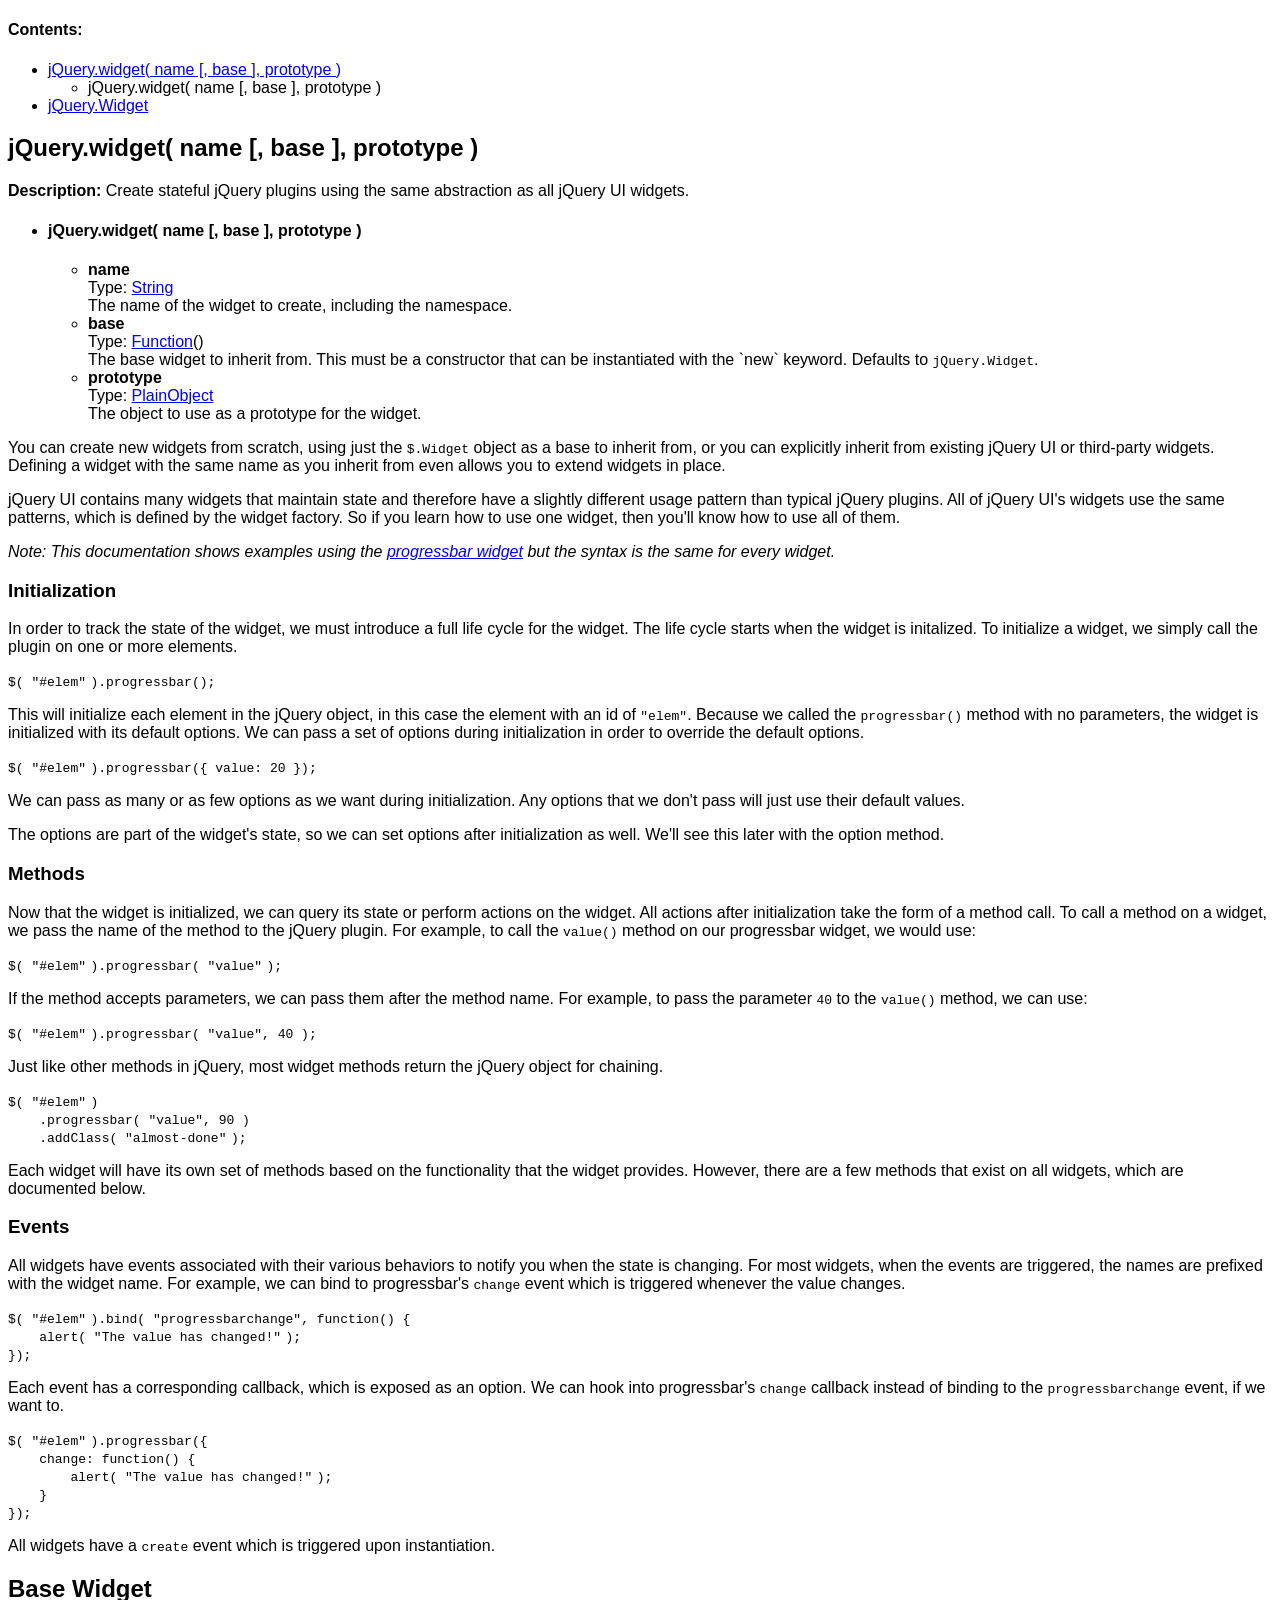
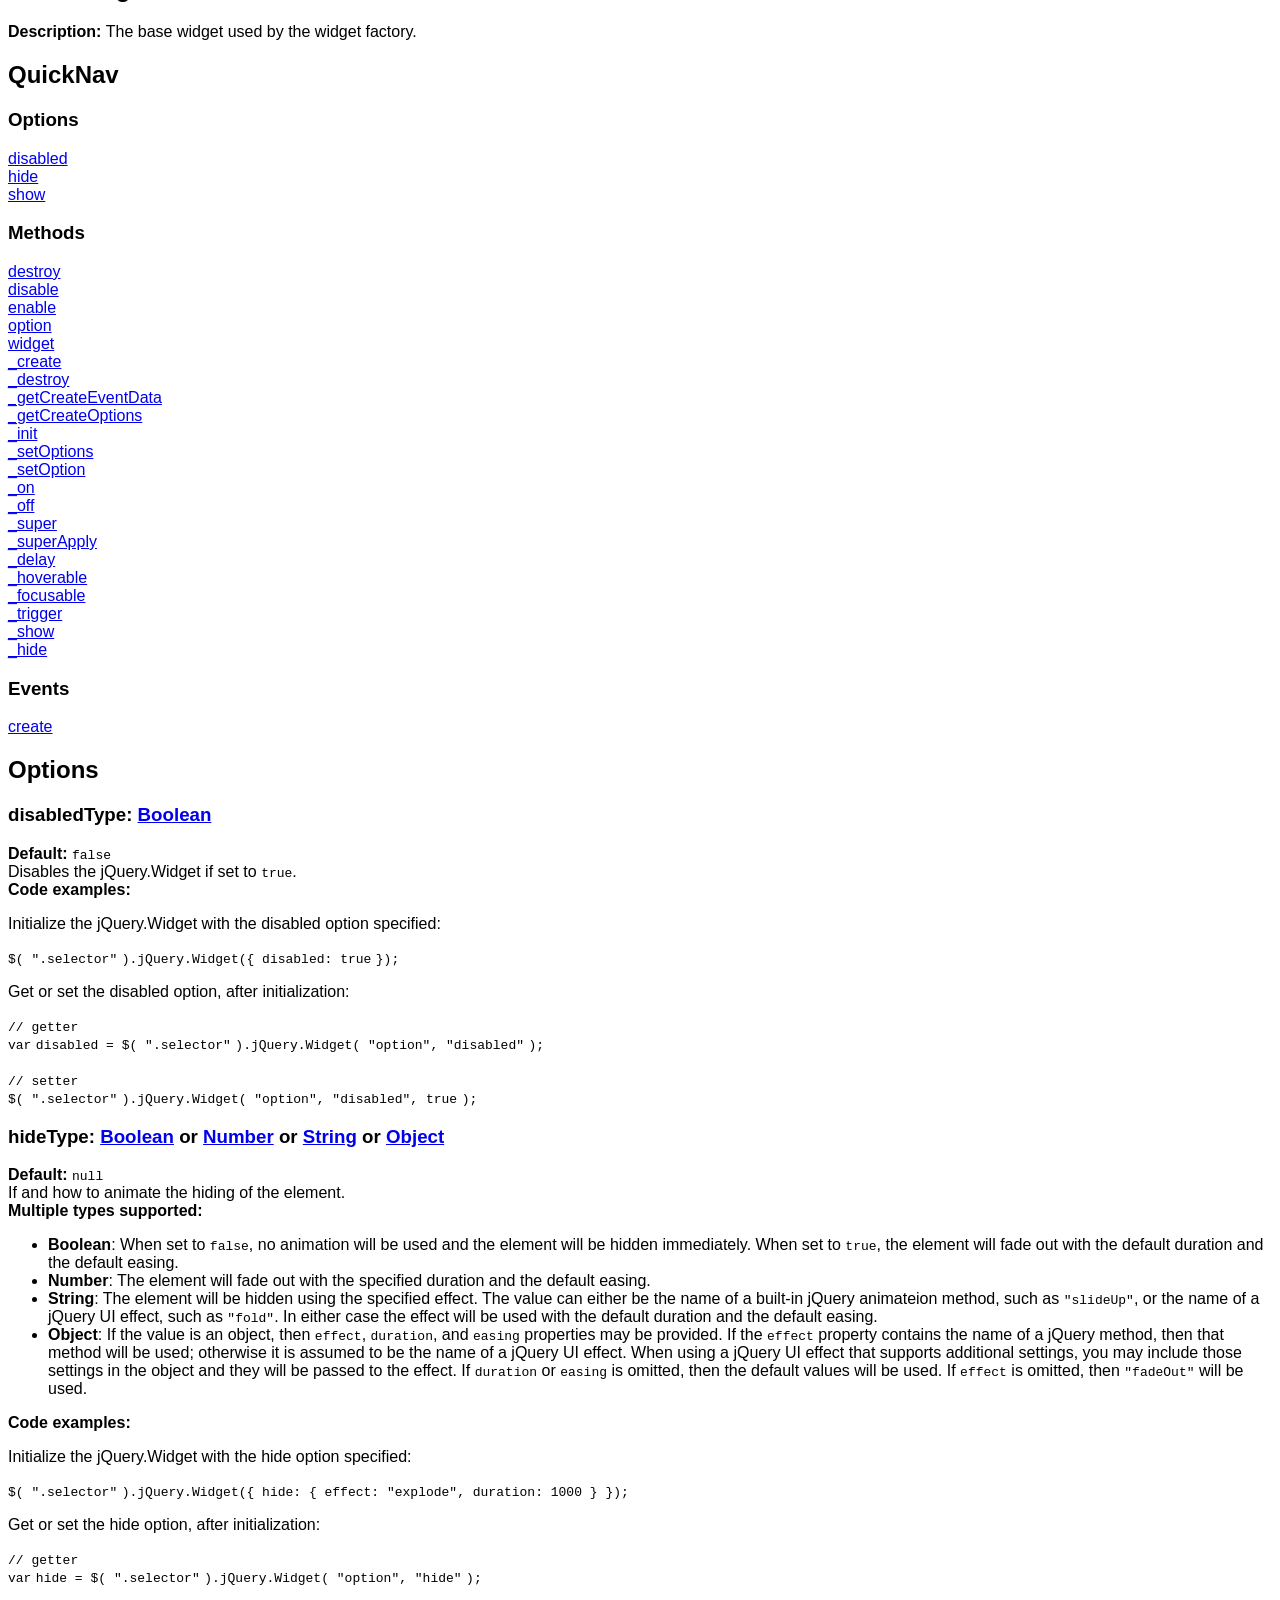
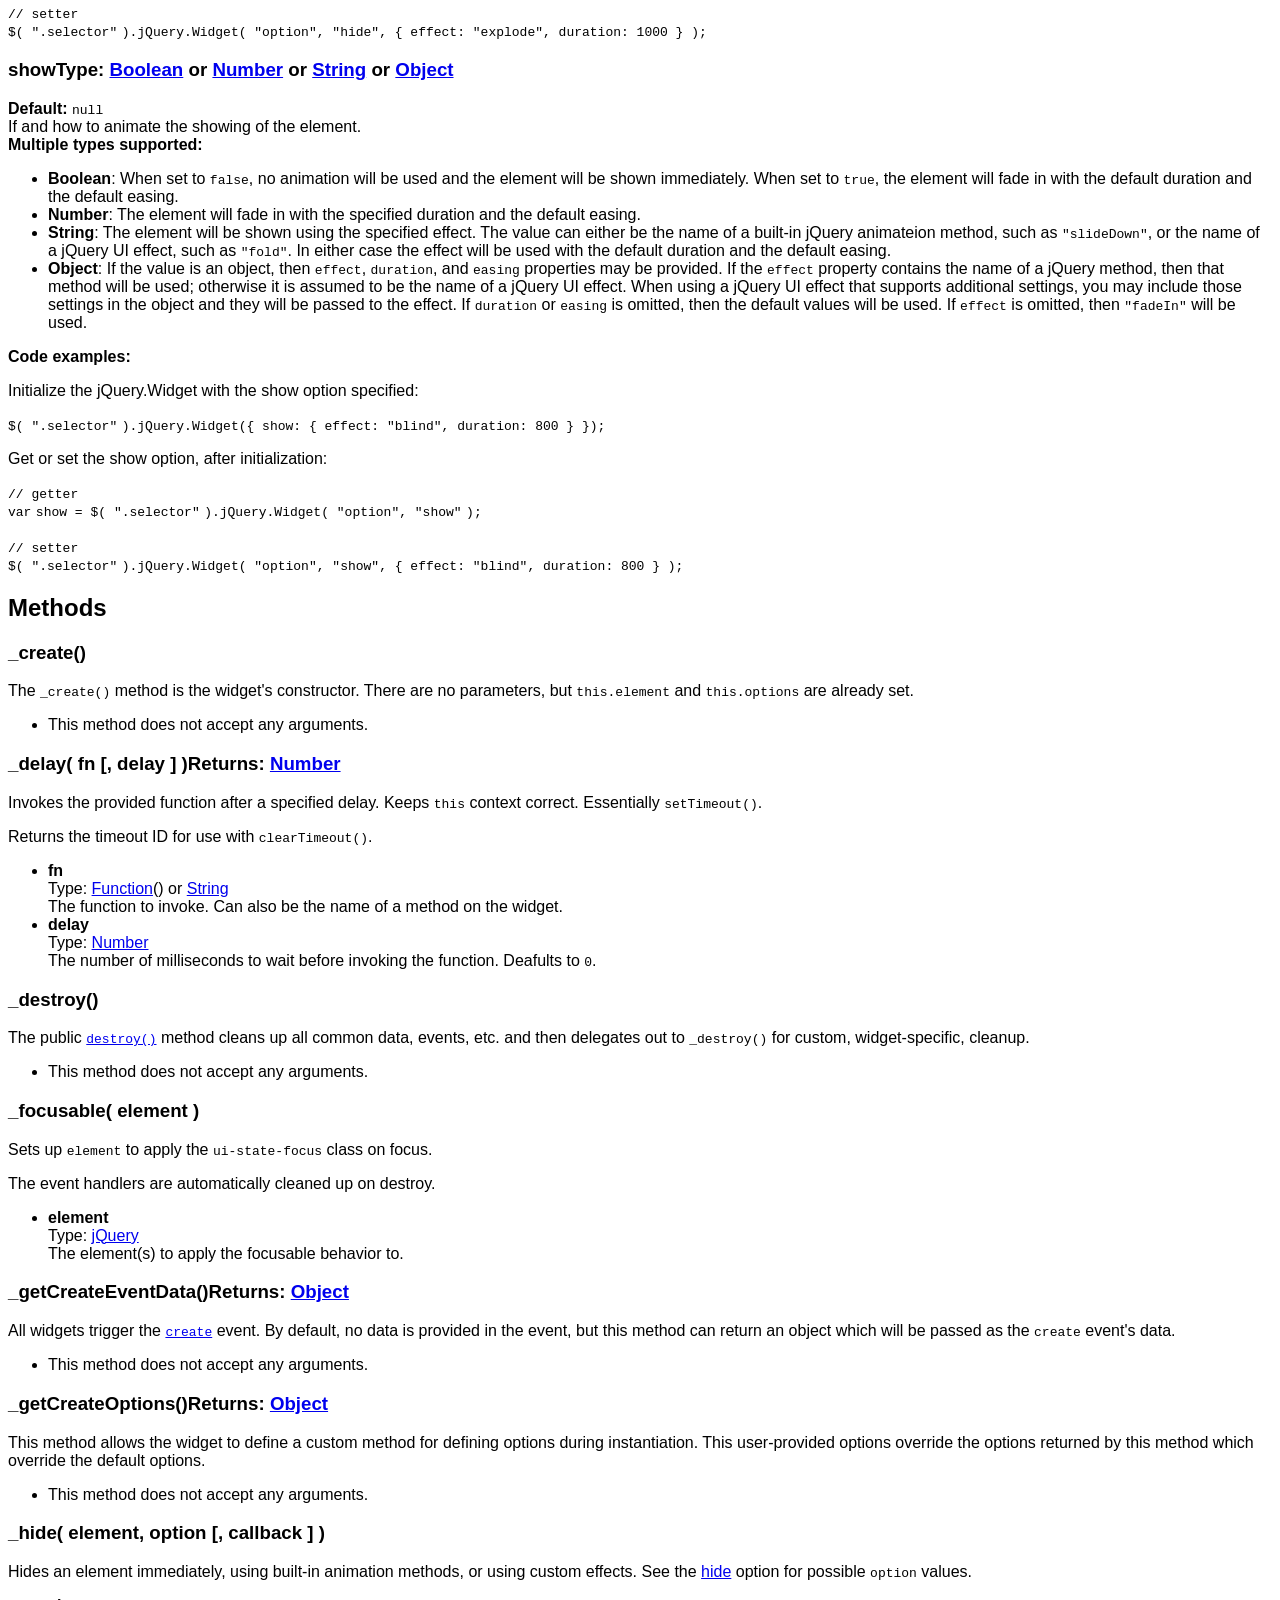
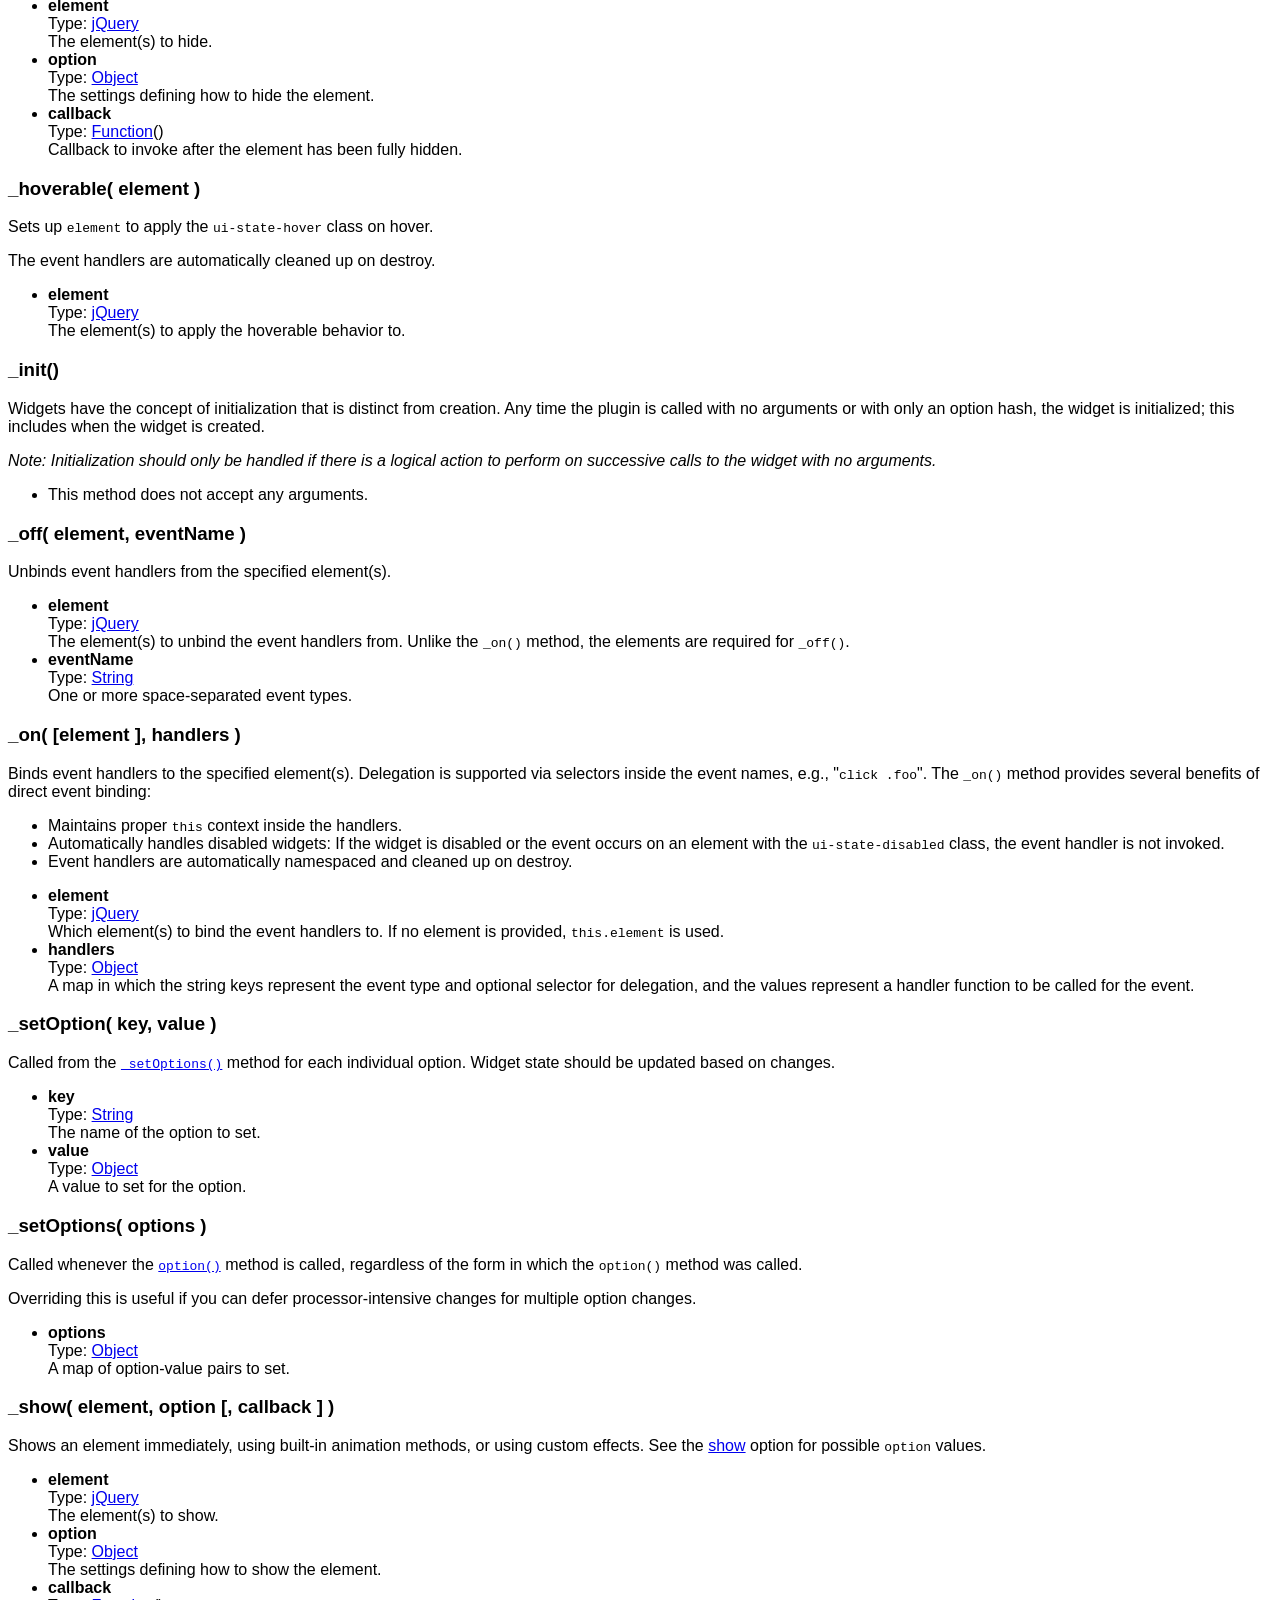
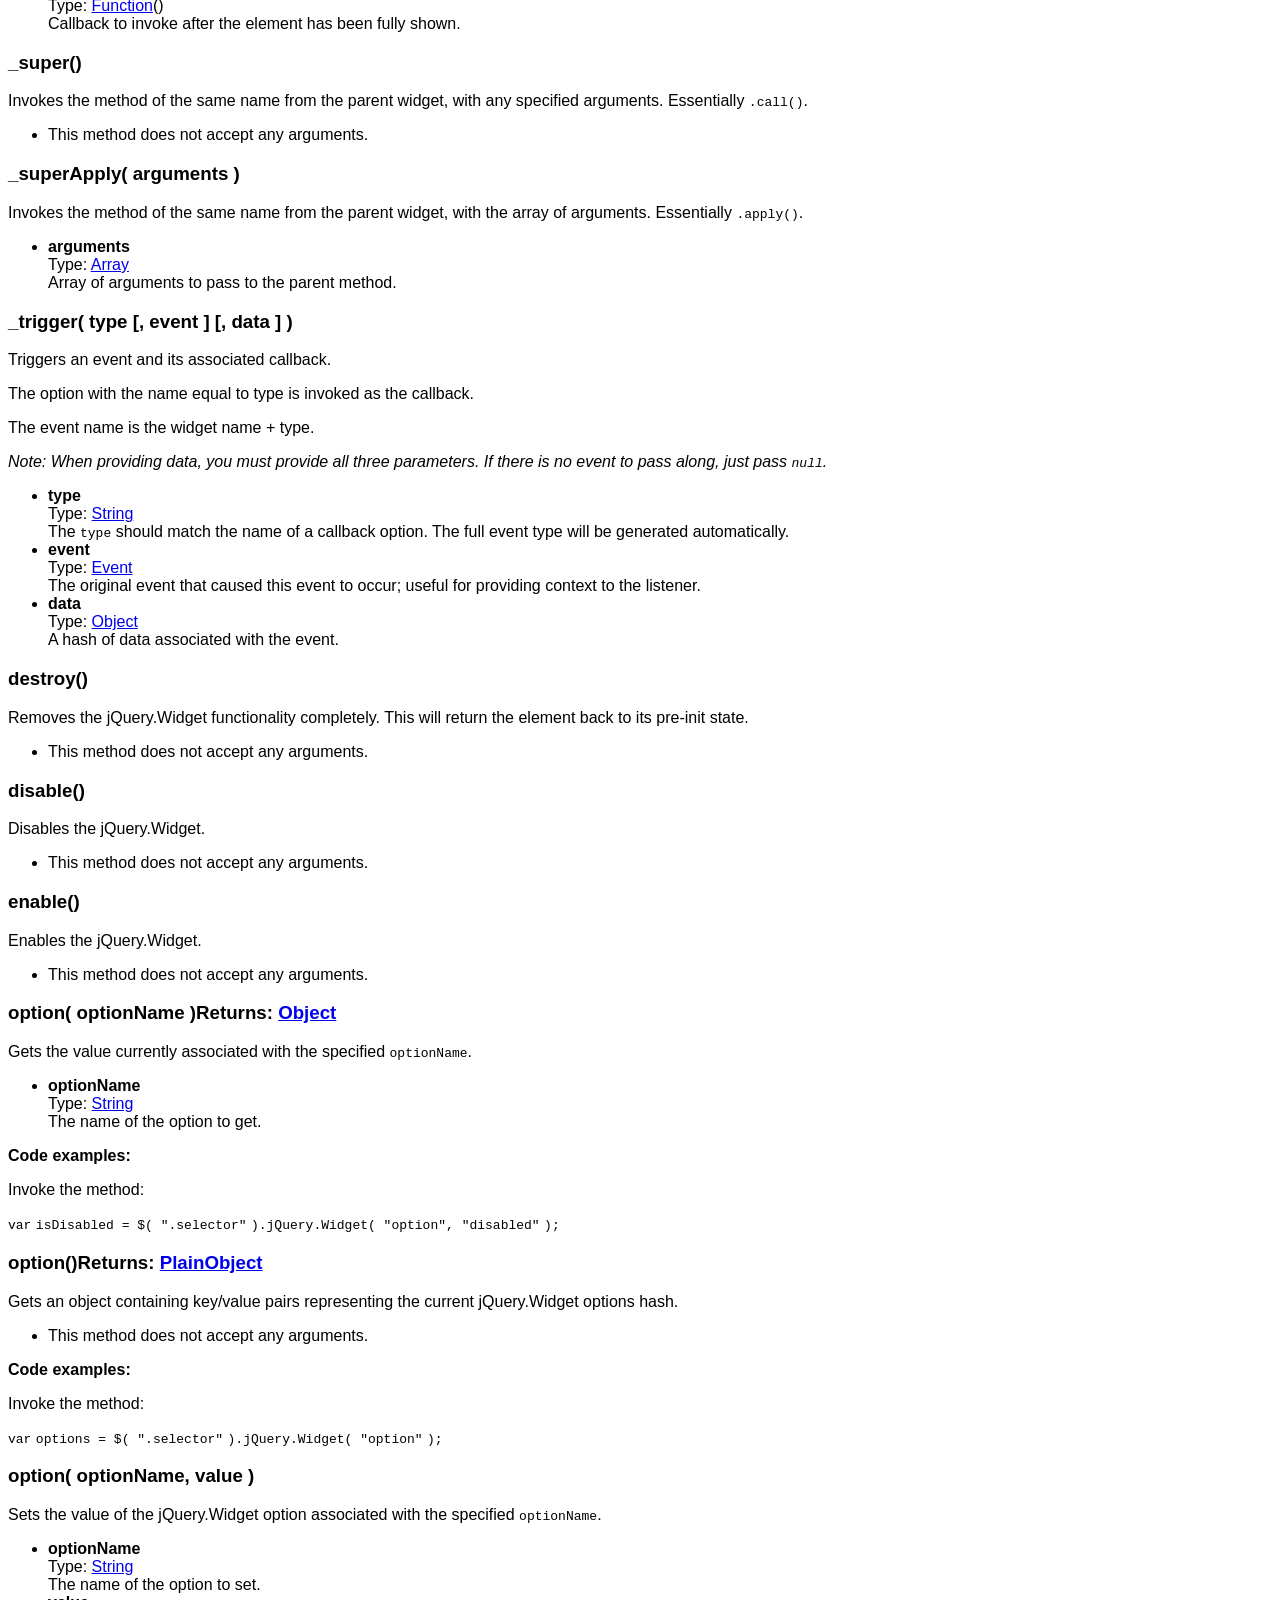
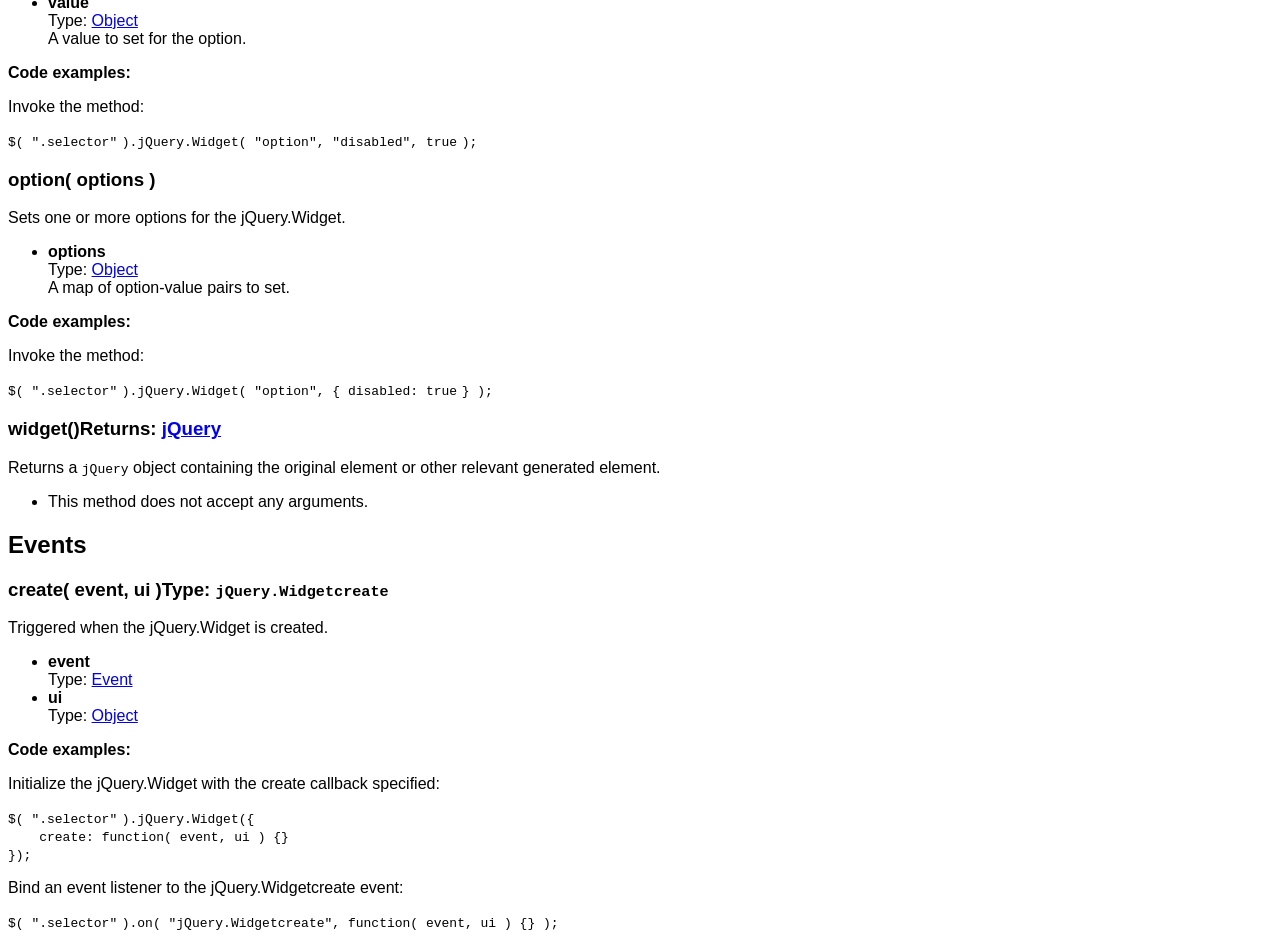
<file: layout/typesetting/development-bundle/docs/jQuery.widget.html>
<!doctype html>
<html lang="en">
<head>
	<meta charset="utf-8">
	<title>jQuery UI jQuery documentation</title>

	<style>
	body {
		font-family: "Trebuchet MS", "Arial", "Helvetica", "Verdana", "sans-serif"
	}
	.gutter {
		display: none;
	}
	</style>
</head>
<body>

<script>{
		"title":
			"Widget Factory",
		"excerpt":
			"Create stateful jQuery plugins using the same abstraction as all jQuery UI widgets.",
		"termSlugs": {
			"category": [
				"utilities","utilities","widgets"
			]
		}
	}</script><div class="toc">
<h4><span>Contents:</span></h4>
<ul class="toc-list">
<li>
<a href="#jQuery-widget1">jQuery.widget( name [, base ], prototype )</a><ul><li>jQuery.widget( name [, base ], prototype )</li></ul>
</li>
<li><a href="#jQuery-Widget2">jQuery.Widget</a></li>
</ul>
</div><article id="jQuery-widget1" class="entry method"><h2 class="section-title"><span class="name">jQuery.widget( name [, base ], prototype )</span></h2>
<div class="entry-wrapper">
<p class="desc"><strong>Description: </strong>Create stateful jQuery plugins using the same abstraction as all jQuery UI widgets.</p>
<ul class="signatures"><li class="signature" id="jQuery-widget-name-base-prototype">
<h4 class="name">jQuery.widget( name [, base ], prototype )</h4>
<ul>
<li>
<div><strong>name</strong></div>
<div>Type: <a href="http://api.jquery.com/Types#String">String</a>
</div>
<div>The name of the widget to create, including the namespace.</div>
</li>
<li>
<div><strong>base</strong></div>
<div>Type: <a href="http://api.jquery.com/Types/#Function">Function</a>()</div>
<div>The base widget to inherit from. This must be a constructor that can be instantiated with the `new` keyword. Defaults to <code>jQuery.Widget</code>.</div>
</li>
<li>
<div><strong>prototype</strong></div>
<div>Type: <a href="http://api.jquery.com/Types#PlainObject">PlainObject</a>
</div>
<div>The object to use as a prototype for the widget.</div>
</li>
</ul>
</li></ul>
<div class="longdesc" id="entry-longdesc">
			<p>You can create new widgets from scratch, using just the <code>$.Widget</code> object as a base to inherit from, or you can explicitly inherit from existing jQuery UI or third-party widgets. Defining a widget with the same name as you inherit from even allows you to extend widgets in place.</p>

			<p>jQuery UI contains many widgets that maintain state and therefore have a slightly different usage pattern than typical jQuery plugins. All of jQuery UI's widgets use the same patterns, which is defined by the widget factory. So if you learn how to use one widget, then you'll know how to use all of them.</p>

			<p><em>Note: This documentation shows examples using the <a href="/progressbar">progressbar widget</a> but the syntax is the same for every widget.</em></p>

			<h3>Initialization</h3>

			<p>In order to track the state of the widget, we must introduce a full life cycle for the widget. The life cycle starts when the widget is initalized. To initialize a widget, we simply call the plugin on one or more elements.</p>

			<div class="syntaxhighlighter nogutter  "><table border="0" cellpadding="0" cellspacing="0"><tbody><tr><td class="code"><div class="container"><div class="line number1 index0 alt2"><code class="plain">$( </code><code class="string">"#elem"</code> <code class="plain">).progressbar();</code></div></div></td></tr></tbody></table></div>

			<p>This will initialize each element in the jQuery object, in this case the element with an id of <code>"elem"</code>. Because we called the <code>progressbar()</code> method with no parameters, the widget is initialized with its default options. We can pass a set of options during initialization in order to override the default options.</p>

			<div class="syntaxhighlighter nogutter  "><table border="0" cellpadding="0" cellspacing="0"><tbody><tr><td class="code"><div class="container"><div class="line number1 index0 alt2"><code class="plain">$( </code><code class="string">"#elem"</code> <code class="plain">).progressbar({ value: 20 });</code></div></div></td></tr></tbody></table></div>

			<p>We can pass as many or as few options as we want during initialization. Any options that we don't pass will just use their default values.</p>

			<p>The options are part of the widget's state, so we can set options after initialization as well. We'll see this later with the option method.</p>

			<h3>Methods</h3>

			<p>Now that the widget is initialized, we can query its state or perform actions on the widget. All actions after initialization take the form of a method call. To call a method on a widget, we pass the name of the method to the jQuery plugin. For example, to call the <code>value()</code> method on our progressbar widget, we would use:</p>

			<div class="syntaxhighlighter nogutter  "><table border="0" cellpadding="0" cellspacing="0"><tbody><tr><td class="code"><div class="container"><div class="line number1 index0 alt2"><code class="plain">$( </code><code class="string">"#elem"</code> <code class="plain">).progressbar( </code><code class="string">"value"</code> <code class="plain">);</code></div></div></td></tr></tbody></table></div>

			<p>If the method accepts parameters, we can pass them after the method name. For example, to pass the parameter <code>40</code> to the <code>value()</code> method, we can use:</p>

			<div class="syntaxhighlighter nogutter  "><table border="0" cellpadding="0" cellspacing="0"><tbody><tr><td class="code"><div class="container"><div class="line number1 index0 alt2"><code class="plain">$( </code><code class="string">"#elem"</code> <code class="plain">).progressbar( </code><code class="string">"value"</code><code class="plain">, 40 );</code></div></div></td></tr></tbody></table></div>

			<p>Just like other methods in jQuery, most widget methods return the jQuery object for chaining.</p>

			<div class="syntaxhighlighter nogutter  "><table border="0" cellpadding="0" cellspacing="0"><tbody><tr><td class="code"><div class="container"><div class="line number1 index0 alt2"><code class="plain">$( </code><code class="string">"#elem"</code> <code class="plain">)</code></div><div class="line number2 index1 alt1"><code class="undefined spaces">&nbsp;&nbsp;&nbsp;&nbsp;</code><code class="plain">.progressbar( </code><code class="string">"value"</code><code class="plain">, 90 )</code></div><div class="line number3 index2 alt2"><code class="undefined spaces">&nbsp;&nbsp;&nbsp;&nbsp;</code><code class="plain">.addClass( </code><code class="string">"almost-done"</code> <code class="plain">);</code></div></div></td></tr></tbody></table></div>

			<p>Each widget will have its own set of methods based on the functionality that the widget provides. However, there are a few methods that exist on all widgets, which are documented below.</p>

			<h3>Events</h3>

			<p>All widgets have events associated with their various behaviors to notify you when the state is changing. For most widgets, when the events are triggered, the names are prefixed with the widget name. For example, we can bind to progressbar's <code>change</code> event which is triggered whenever the value changes.</p>

			<div class="syntaxhighlighter nogutter  "><table border="0" cellpadding="0" cellspacing="0"><tbody><tr><td class="code"><div class="container"><div class="line number1 index0 alt2"><code class="plain">$( </code><code class="string">"#elem"</code> <code class="plain">).bind( </code><code class="string">"progressbarchange"</code><code class="plain">, </code><code class="keyword">function</code><code class="plain">() {</code></div><div class="line number2 index1 alt1"><code class="undefined spaces">&nbsp;&nbsp;&nbsp;&nbsp;</code><code class="plain">alert( </code><code class="string">"The value has changed!"</code> <code class="plain">);</code></div><div class="line number3 index2 alt2"><code class="plain">});</code></div></div></td></tr></tbody></table></div>

			<p>Each event has a corresponding callback, which is exposed as an option. We can hook into progressbar's <code>change</code> callback instead of binding to the <code>progressbarchange</code> event, if we want to.</p>

			<div class="syntaxhighlighter nogutter  "><table border="0" cellpadding="0" cellspacing="0"><tbody><tr><td class="code"><div class="container"><div class="line number1 index0 alt2"><code class="plain">$( </code><code class="string">"#elem"</code> <code class="plain">).progressbar({</code></div><div class="line number2 index1 alt1"><code class="undefined spaces">&nbsp;&nbsp;&nbsp;&nbsp;</code><code class="plain">change: </code><code class="keyword">function</code><code class="plain">() {</code></div><div class="line number3 index2 alt2"><code class="undefined spaces">&nbsp;&nbsp;&nbsp;&nbsp;&nbsp;&nbsp;&nbsp;&nbsp;</code><code class="plain">alert( </code><code class="string">"The value has changed!"</code> <code class="plain">);</code></div><div class="line number4 index3 alt1"><code class="undefined spaces">&nbsp;&nbsp;&nbsp;&nbsp;</code><code class="plain">}</code></div><div class="line number5 index4 alt2"><code class="plain">});</code></div></div></td></tr></tbody></table></div>

			<p>All widgets have a <code>create</code> event which is triggered upon instantiation.</p>
		</div>
</div></article><article id="jQuery-Widget2" class="entry widget"><h2 class="section-title"><span>Base Widget</span></h2>
<div class="entry-wrapper">
<p class="desc"><strong>Description: </strong>The base widget used by the widget factory.</p>
<section id="quick-nav"><header><h2>QuickNav</h2></header><div class="quick-nav-section">
<h3>Options</h3>
<div><a href="#option-disabled">disabled</a></div>
<div><a href="#option-hide">hide</a></div>
<div><a href="#option-show">show</a></div>
</div>
<div class="quick-nav-section">
<h3>Methods</h3>
<div><a href="#method-destroy">destroy</a></div>
<div><a href="#method-disable">disable</a></div>
<div><a href="#method-enable">enable</a></div>
<div><a href="#method-option">option</a></div>
<div><a href="#method-widget">widget</a></div>
<div><a href="#method-_create">_create</a></div>
<div><a href="#method-_destroy">_destroy</a></div>
<div><a href="#method-_getCreateEventData">_getCreateEventData</a></div>
<div><a href="#method-_getCreateOptions">_getCreateOptions</a></div>
<div><a href="#method-_init">_init</a></div>
<div><a href="#method-_setOptions">_setOptions</a></div>
<div><a href="#method-_setOption">_setOption</a></div>
<div><a href="#method-_on">_on</a></div>
<div><a href="#method-_off">_off</a></div>
<div><a href="#method-_super">_super</a></div>
<div><a href="#method-_superApply">_superApply</a></div>
<div><a href="#method-_delay">_delay</a></div>
<div><a href="#method-_hoverable">_hoverable</a></div>
<div><a href="#method-_focusable">_focusable</a></div>
<div><a href="#method-_trigger">_trigger</a></div>
<div><a href="#method-_show">_show</a></div>
<div><a href="#method-_hide">_hide</a></div>
</div>
<div class="quick-nav-section">
<h3>Events</h3>
<div><a href="#event-create">create</a></div>
</div></section><section id="options"><header><h2 class="underline">Options</h2></header><div id="option-disabled" class="api-item first-item">
<h3>disabled<span class="option-type"><strong>Type: </strong><a href="http://api.jquery.com/Types#Boolean">Boolean</a></span>
</h3>
<div class="default">
<strong>Default: </strong><code>false</code>
</div>
<div>Disables the jQuery.Widget if set to <code>true</code>.</div>
<strong>Code examples:</strong><p>Initialize the jQuery.Widget with the disabled option specified:</p>
<div class="syntaxhighlighter nogutter  "><table border="0" cellpadding="0" cellspacing="0"><tbody><tr><td class="code"><div class="container"><div class="line number1 index0 alt2"><code class="plain">$( </code><code class="string">".selector"</code> <code class="plain">).jQuery.Widget({ disabled: </code><code class="keyword">true</code> <code class="plain">});</code></div></div></td></tr></tbody></table></div>
<p>Get or set the disabled option, after initialization:</p>
<div class="syntaxhighlighter nogutter  "><table border="0" cellpadding="0" cellspacing="0"><tbody><tr><td class="code"><div class="container"><div class="line number1 index0 alt2"><code class="comments">// getter</code></div><div class="line number2 index1 alt1"><code class="keyword">var</code> <code class="plain">disabled = $( </code><code class="string">".selector"</code> <code class="plain">).jQuery.Widget( </code><code class="string">"option"</code><code class="plain">, </code><code class="string">"disabled"</code> <code class="plain">);</code></div><div class="line number3 index2 alt2">&nbsp;</div><div class="line number4 index3 alt1"><code class="comments">// setter</code></div><div class="line number5 index4 alt2"><code class="plain">$( </code><code class="string">".selector"</code> <code class="plain">).jQuery.Widget( </code><code class="string">"option"</code><code class="plain">, </code><code class="string">"disabled"</code><code class="plain">, </code><code class="keyword">true</code> <code class="plain">);</code></div></div></td></tr></tbody></table></div>
</div>
<div id="option-hide" class="api-item">
<h3>hide<span class="option-type"><strong>Type: </strong><a href="http://api.jquery.com/Types#Boolean">Boolean</a> or <a href="http://api.jquery.com/Types#Number">Number</a> or <a href="http://api.jquery.com/Types#String">String</a> or <a href="http://api.jquery.com/Types#Object">Object</a></span>
</h3>
<div class="default">
<strong>Default: </strong><code>null</code>
</div>
<div>If and how to animate the hiding of the element.</div>
<strong>Multiple types supported:</strong><ul>
<li>
<strong>Boolean</strong>: 
			When set to <code>false</code>, no animation will be used and the element will be hidden immediately.
			When set to <code>true</code>, the element will fade out with the default duration and the default easing.
		</li>
<li>
<strong>Number</strong>: 
			The element will fade out with the specified duration and the default easing.
		</li>
<li>
<strong>String</strong>: 
			The element will be hidden using the specified effect.
			The value can either be the name of a built-in jQuery animateion method, such as <code>"slideUp"</code>, or the name of a jQuery UI effect, such as <code>"fold"</code>.
			In either case the effect will be used with the default duration and the default easing.
		</li>
<li>
<strong>Object</strong>: If the value is an object, then <code>effect</code>, <code>duration</code>, and <code>easing</code> properties may be provided. If the <code>effect</code> property contains the name of a jQuery method, then that method will be used; otherwise it is assumed to be the name of a jQuery UI effect. When using a jQuery UI effect that supports additional settings, you may include those settings in the object and they will be passed to the effect. If <code>duration</code> or <code>easing</code> is omitted, then the default values will be used. If <code>effect</code> is omitted, then <code>"fadeOut"</code> will be used.</li>
</ul>
<strong>Code examples:</strong><p>Initialize the jQuery.Widget with the hide option specified:</p>
<div class="syntaxhighlighter nogutter  "><table border="0" cellpadding="0" cellspacing="0"><tbody><tr><td class="code"><div class="container"><div class="line number1 index0 alt2"><code class="plain">$( </code><code class="string">".selector"</code> <code class="plain">).jQuery.Widget({ hide: { effect: </code><code class="string">"explode"</code><code class="plain">, duration: 1000 } });</code></div></div></td></tr></tbody></table></div>
<p>Get or set the hide option, after initialization:</p>
<div class="syntaxhighlighter nogutter  "><table border="0" cellpadding="0" cellspacing="0"><tbody><tr><td class="code"><div class="container"><div class="line number1 index0 alt2"><code class="comments">// getter</code></div><div class="line number2 index1 alt1"><code class="keyword">var</code> <code class="plain">hide = $( </code><code class="string">".selector"</code> <code class="plain">).jQuery.Widget( </code><code class="string">"option"</code><code class="plain">, </code><code class="string">"hide"</code> <code class="plain">);</code></div><div class="line number3 index2 alt2">&nbsp;</div><div class="line number4 index3 alt1"><code class="comments">// setter</code></div><div class="line number5 index4 alt2"><code class="plain">$( </code><code class="string">".selector"</code> <code class="plain">).jQuery.Widget( </code><code class="string">"option"</code><code class="plain">, </code><code class="string">"hide"</code><code class="plain">, { effect: </code><code class="string">"explode"</code><code class="plain">, duration: 1000 } );</code></div></div></td></tr></tbody></table></div>
</div>
<div id="option-show" class="api-item">
<h3>show<span class="option-type"><strong>Type: </strong><a href="http://api.jquery.com/Types#Boolean">Boolean</a> or <a href="http://api.jquery.com/Types#Number">Number</a> or <a href="http://api.jquery.com/Types#String">String</a> or <a href="http://api.jquery.com/Types#Object">Object</a></span>
</h3>
<div class="default">
<strong>Default: </strong><code>null</code>
</div>
<div>If and how to animate the showing of the element.</div>
<strong>Multiple types supported:</strong><ul>
<li>
<strong>Boolean</strong>: 
			When set to <code>false</code>, no animation will be used and the element will be shown immediately.
			When set to <code>true</code>, the element will fade in with the default duration and the default easing.
		</li>
<li>
<strong>Number</strong>: 
			The element will fade in with the specified duration and the default easing.
		</li>
<li>
<strong>String</strong>: 
			The element will be shown using the specified effect.
			The value can either be the name of a built-in jQuery animateion method, such as <code>"slideDown"</code>, or the name of a jQuery UI effect, such as <code>"fold"</code>.
			In either case the effect will be used with the default duration and the default easing.
		</li>
<li>
<strong>Object</strong>: If the value is an object, then <code>effect</code>, <code>duration</code>, and <code>easing</code> properties may be provided. If the <code>effect</code> property contains the name of a jQuery method, then that method will be used; otherwise it is assumed to be the name of a jQuery UI effect. When using a jQuery UI effect that supports additional settings, you may include those settings in the object and they will be passed to the effect. If <code>duration</code> or <code>easing</code> is omitted, then the default values will be used. If <code>effect</code> is omitted, then <code>"fadeIn"</code> will be used.</li>
</ul>
<strong>Code examples:</strong><p>Initialize the jQuery.Widget with the show option specified:</p>
<div class="syntaxhighlighter nogutter  "><table border="0" cellpadding="0" cellspacing="0"><tbody><tr><td class="code"><div class="container"><div class="line number1 index0 alt2"><code class="plain">$( </code><code class="string">".selector"</code> <code class="plain">).jQuery.Widget({ show: { effect: </code><code class="string">"blind"</code><code class="plain">, duration: 800 } });</code></div></div></td></tr></tbody></table></div>
<p>Get or set the show option, after initialization:</p>
<div class="syntaxhighlighter nogutter  "><table border="0" cellpadding="0" cellspacing="0"><tbody><tr><td class="code"><div class="container"><div class="line number1 index0 alt2"><code class="comments">// getter</code></div><div class="line number2 index1 alt1"><code class="keyword">var</code> <code class="plain">show = $( </code><code class="string">".selector"</code> <code class="plain">).jQuery.Widget( </code><code class="string">"option"</code><code class="plain">, </code><code class="string">"show"</code> <code class="plain">);</code></div><div class="line number3 index2 alt2">&nbsp;</div><div class="line number4 index3 alt1"><code class="comments">// setter</code></div><div class="line number5 index4 alt2"><code class="plain">$( </code><code class="string">".selector"</code> <code class="plain">).jQuery.Widget( </code><code class="string">"option"</code><code class="plain">, </code><code class="string">"show"</code><code class="plain">, { effect: </code><code class="string">"blind"</code><code class="plain">, duration: 800 } );</code></div></div></td></tr></tbody></table></div>
</div></section><section id="methods"><header><h2 class="underline">Methods</h2></header><div id="method-_create"><div class="api-item first-item">
<h3>_create()</h3>
<div>
					The <code>_create()</code> method is the widget's constructor.
					There are no parameters, but <code>this.element</code> and <code>this.options</code> are already set.
				</div>
<ul><li><div class="null-signature">This method does not accept any arguments.</div></li></ul>
</div></div>
<div id="method-_delay"><div class="api-item">
<h3>_delay( fn [, delay ] )<span class="returns">Returns: <a href="http://api.jquery.com/Types#Number">Number</a></span>
</h3>
<div>
					Invokes the provided function after a specified delay. Keeps <code>this</code> context correct. Essentially <code>setTimeout()</code>.
					<p>Returns the timeout ID for use with <code>clearTimeout()</code>.</p>
				</div>
<ul>
<li>
<div><strong>fn</strong></div>
<div>Type: <a href="http://api.jquery.com/Types/#Function">Function</a>() or <a href="http://api.jquery.com/Types#String">String</a>
</div>
<div>The function to invoke. Can also be the name of a method on the widget.</div>
</li>
<li>
<div><strong>delay</strong></div>
<div>Type: <a href="http://api.jquery.com/Types#Number">Number</a>
</div>
<div>The number of milliseconds to wait before invoking the function. Deafults to <code>0</code>.</div>
</li>
</ul>
</div></div>
<div id="method-_destroy"><div class="api-item">
<h3>_destroy()</h3>
<div>
					The public <a href="#method-destroy"><code>destroy()</code></a> method cleans up all common data, events, etc. and then delegates out to <code>_destroy()</code> for custom, widget-specific, cleanup.
				</div>
<ul><li><div class="null-signature">This method does not accept any arguments.</div></li></ul>
</div></div>
<div id="method-_focusable"><div class="api-item">
<h3>_focusable( element )</h3>
<div>
					Sets up <code>element</code> to apply the <code>ui-state-focus</code> class on focus.
					<p>The event handlers are automatically cleaned up on destroy.</p>
				</div>
<ul><li>
<div><strong>element</strong></div>
<div>Type: <a href="http://api.jquery.com/Types#jQuery">jQuery</a>
</div>
<div>The element(s) to apply the focusable behavior to.</div>
</li></ul>
</div></div>
<div id="method-_getCreateEventData"><div class="api-item">
<h3>_getCreateEventData()<span class="returns">Returns: <a href="http://api.jquery.com/Types#Object">Object</a></span>
</h3>
<div>
					All widgets trigger the <a href="#event-create"><code>create</code></a> event. By default, no data is provided in the event, but this method can return an object which will be passed as the <code>create</code> event's data.
				</div>
<ul><li><div class="null-signature">This method does not accept any arguments.</div></li></ul>
</div></div>
<div id="method-_getCreateOptions"><div class="api-item">
<h3>_getCreateOptions()<span class="returns">Returns: <a href="http://api.jquery.com/Types#Object">Object</a></span>
</h3>
<div>
					This method allows the widget to define a custom method for defining options during instantiation. This user-provided options override the options returned by this method which override the default options.
				</div>
<ul><li><div class="null-signature">This method does not accept any arguments.</div></li></ul>
</div></div>
<div id="method-_hide"><div class="api-item">
<h3>_hide( element, option [, callback ] )</h3>
<div>
					Hides an element immediately, using built-in animation methods, or using custom effects.
					See the <a href="#option-hide">hide</a> option for possible <code>option</code> values.
				</div>
<ul>
<li>
<div><strong>element</strong></div>
<div>Type: <a href="http://api.jquery.com/Types#jQuery">jQuery</a>
</div>
<div>The element(s) to hide.</div>
</li>
<li>
<div><strong>option</strong></div>
<div>Type: <a href="http://api.jquery.com/Types#Object">Object</a>
</div>
<div>The settings defining how to hide the element.</div>
</li>
<li>
<div><strong>callback</strong></div>
<div>Type: <a href="http://api.jquery.com/Types/#Function">Function</a>()</div>
<div>Callback to invoke after the element has been fully hidden.</div>
</li>
</ul>
</div></div>
<div id="method-_hoverable"><div class="api-item">
<h3>_hoverable( element )</h3>
<div>
					Sets up <code>element</code> to apply the <code>ui-state-hover</code> class on hover.
					<p>The event handlers are automatically cleaned up on destroy.</p>
				</div>
<ul><li>
<div><strong>element</strong></div>
<div>Type: <a href="http://api.jquery.com/Types#jQuery">jQuery</a>
</div>
<div>The element(s) to apply the hoverable behavior to.</div>
</li></ul>
</div></div>
<div id="method-_init"><div class="api-item">
<h3>_init()</h3>
<div>
					Widgets have the concept of initialization that is distinct from creation. Any time the plugin is called with no arguments or with only an option hash, the widget is initialized; this includes when the widget is created.

					<p><em>Note: Initialization should only be handled if there is a logical action to perform on successive calls to the widget with no arguments.</em></p>
				</div>
<ul><li><div class="null-signature">This method does not accept any arguments.</div></li></ul>
</div></div>
<div id="method-_off"><div class="api-item">
<h3>_off( element, eventName )</h3>
<div>
					Unbinds event handlers from the specified element(s).
				</div>
<ul>
<li>
<div><strong>element</strong></div>
<div>Type: <a href="http://api.jquery.com/Types#jQuery">jQuery</a>
</div>
<div>
						The element(s) to unbind the event handlers from. Unlike the <code>_on()</code> method, the elements are required for <code>_off()</code>.
					</div>
</li>
<li>
<div><strong>eventName</strong></div>
<div>Type: <a href="http://api.jquery.com/Types#String">String</a>
</div>
<div>One or more space-separated event types.</div>
</li>
</ul>
</div></div>
<div id="method-_on"><div class="api-item">
<h3>_on(  [element ], handlers )</h3>
<div>
					Binds event handlers to the specified element(s). Delegation is supported via selectors inside the event names, e.g., "<code>click .foo</code>". The <code>_on()</code> method provides several benefits of direct event binding:
					<ul>
						<li>Maintains proper <code>this</code> context inside the handlers.</li>
						<li>Automatically handles disabled widgets: If the widget is disabled or the event occurs on an element with the <code>ui-state-disabled</code> class, the event handler is not invoked.</li>
						<li>Event handlers are automatically namespaced and cleaned up on destroy.</li>
					</ul>
				</div>
<ul>
<li>
<div><strong>element</strong></div>
<div>Type: <a href="http://api.jquery.com/Types#jQuery">jQuery</a>
</div>
<div>Which element(s) to bind the event handlers to. If no element is provided, <code>this.element</code> is used.</div>
</li>
<li>
<div><strong>handlers</strong></div>
<div>Type: <a href="http://api.jquery.com/Types#Object">Object</a>
</div>
<div>
						A map in which the string keys represent the event type and optional selector for delegation, and the values represent a handler function to be called for the event.
					</div>
</li>
</ul>
</div></div>
<div id="method-_setOption"><div class="api-item">
<h3>_setOption( key, value )</h3>
<div>
					Called from the <a href="#method-_setOptions"><code>_setOptions()</code></a> method for each individual option. Widget state should be updated based on changes.
				</div>
<ul>
<li>
<div><strong>key</strong></div>
<div>Type: <a href="http://api.jquery.com/Types#String">String</a>
</div>
<div>The name of the option to set.</div>
</li>
<li>
<div><strong>value</strong></div>
<div>Type: <a href="http://api.jquery.com/Types#Object">Object</a>
</div>
<div>A value to set for the option.</div>
</li>
</ul>
</div></div>
<div id="method-_setOptions"><div class="api-item">
<h3>_setOptions( options )</h3>
<div>
					Called whenever the <a href="#method-option"><code>option()</code></a> method is called, regardless of the form in which the <code>option()</code> method was called.
					<p>Overriding this is useful if you can defer processor-intensive changes for multiple option changes.</p>
				</div>
<ul><li>
<div><strong>options</strong></div>
<div>Type: <a href="http://api.jquery.com/Types#Object">Object</a>
</div>
<div>A map of option-value pairs to set.</div>
</li></ul>
</div></div>
<div id="method-_show"><div class="api-item">
<h3>_show( element, option [, callback ] )</h3>
<div>
					Shows an element immediately, using built-in animation methods, or using custom effects.
					See the <a href="#option-show">show</a> option for possible <code>option</code> values.
				</div>
<ul>
<li>
<div><strong>element</strong></div>
<div>Type: <a href="http://api.jquery.com/Types#jQuery">jQuery</a>
</div>
<div>The element(s) to show.</div>
</li>
<li>
<div><strong>option</strong></div>
<div>Type: <a href="http://api.jquery.com/Types#Object">Object</a>
</div>
<div>The settings defining how to show the element.</div>
</li>
<li>
<div><strong>callback</strong></div>
<div>Type: <a href="http://api.jquery.com/Types/#Function">Function</a>()</div>
<div>Callback to invoke after the element has been fully shown.</div>
</li>
</ul>
</div></div>
<div id="method-_super"><div class="api-item">
<h3>_super()</h3>
<div>
					Invokes the method of the same name from the parent widget, with any specified arguments. Essentially <code>.call()</code>.
				</div>
<ul><li><div class="null-signature">This method does not accept any arguments.</div></li></ul>
</div></div>
<div id="method-_superApply"><div class="api-item">
<h3>_superApply( arguments )</h3>
<div>
					Invokes the method of the same name from the parent widget, with the array of arguments. Essentially <code>.apply()</code>.
				</div>
<ul><li>
<div><strong>arguments</strong></div>
<div>Type: <a href="http://api.jquery.com/Types#Array">Array</a>
</div>
<div>Array of arguments to pass to the parent method.</div>
</li></ul>
</div></div>
<div id="method-_trigger"><div class="api-item">
<h3>_trigger( type [, event ] [, data ] )</h3>
<div>
					Triggers an event and its associated callback.
					<p>The option with the name equal to type is invoked as the callback.</p>
					<p>The event name is the widget name + type.</p>
					<p><em>Note: When providing data, you must provide all three parameters. If there is no event to pass along, just pass <code>null</code>.</em></p>
				</div>
<ul>
<li>
<div><strong>type</strong></div>
<div>Type: <a href="http://api.jquery.com/Types#String">String</a>
</div>
<div>The <code>type</code> should match the name of a callback option. The full event type will be generated automatically.</div>
</li>
<li>
<div><strong>event</strong></div>
<div>Type: <a href="http://api.jquery.com/Types#Event">Event</a>
</div>
<div>The original event that caused this event to occur; useful for providing context to the listener.</div>
</li>
<li>
<div><strong>data</strong></div>
<div>Type: <a href="http://api.jquery.com/Types#Object">Object</a>
</div>
<div>A hash of data associated with the event.</div>
</li>
</ul>
</div></div>
<div id="method-destroy"><div class="api-item">
<h3>destroy()</h3>
<div>
		Removes the jQuery.Widget functionality completely. This will return the element back to its pre-init state.
	</div>
<ul><li><div class="null-signature">This method does not accept any arguments.</div></li></ul>
</div></div>
<div id="method-disable"><div class="api-item">
<h3>disable()</h3>
<div>
		Disables the jQuery.Widget.
	</div>
<ul><li><div class="null-signature">This method does not accept any arguments.</div></li></ul>
</div></div>
<div id="method-enable"><div class="api-item">
<h3>enable()</h3>
<div>
		Enables the jQuery.Widget.
	</div>
<ul><li><div class="null-signature">This method does not accept any arguments.</div></li></ul>
</div></div>
<div id="method-option">
<div class="api-item">
<h3>option( optionName )<span class="returns">Returns: <a href="http://api.jquery.com/Types#Object">Object</a></span>
</h3>
<div>Gets the value currently associated with the specified <code>optionName</code>.</div>
<ul><li>
<div><strong>optionName</strong></div>
<div>Type: <a href="http://api.jquery.com/Types#String">String</a>
</div>
<div>The name of the option to get.</div>
</li></ul>
<div>
<strong>Code examples:</strong><p>Invoke the  method:</p>
<div class="syntaxhighlighter nogutter  "><table border="0" cellpadding="0" cellspacing="0"><tbody><tr><td class="code"><div class="container"><div class="line number1 index0 alt2"><code class="keyword">var</code> <code class="plain">isDisabled = $( </code><code class="string">".selector"</code> <code class="plain">).jQuery.Widget( </code><code class="string">"option"</code><code class="plain">, </code><code class="string">"disabled"</code> <code class="plain">);</code></div></div></td></tr></tbody></table></div>
</div>
</div>
<div class="api-item">
<h3>option()<span class="returns">Returns: <a href="http://api.jquery.com/Types#PlainObject">PlainObject</a></span>
</h3>
<div>Gets an object containing key/value pairs representing the current jQuery.Widget options hash.</div>
<ul><li><div class="null-signature">This method does not accept any arguments.</div></li></ul>
<div>
<strong>Code examples:</strong><p>Invoke the  method:</p>
<div class="syntaxhighlighter nogutter  "><table border="0" cellpadding="0" cellspacing="0"><tbody><tr><td class="code"><div class="container"><div class="line number1 index0 alt2"><code class="keyword">var</code> <code class="plain">options = $( </code><code class="string">".selector"</code> <code class="plain">).jQuery.Widget( </code><code class="string">"option"</code> <code class="plain">);</code></div></div></td></tr></tbody></table></div>
</div>
</div>
<div class="api-item">
<h3>option( optionName, value )</h3>
<div>Sets the value of the jQuery.Widget option associated with the specified <code>optionName</code>.</div>
<ul>
<li>
<div><strong>optionName</strong></div>
<div>Type: <a href="http://api.jquery.com/Types#String">String</a>
</div>
<div>The name of the option to set.</div>
</li>
<li>
<div><strong>value</strong></div>
<div>Type: <a href="http://api.jquery.com/Types#Object">Object</a>
</div>
<div>A value to set for the option.</div>
</li>
</ul>
<div>
<strong>Code examples:</strong><p>Invoke the  method:</p>
<div class="syntaxhighlighter nogutter  "><table border="0" cellpadding="0" cellspacing="0"><tbody><tr><td class="code"><div class="container"><div class="line number1 index0 alt2"><code class="plain">$( </code><code class="string">".selector"</code> <code class="plain">).jQuery.Widget( </code><code class="string">"option"</code><code class="plain">, </code><code class="string">"disabled"</code><code class="plain">, </code><code class="keyword">true</code> <code class="plain">);</code></div></div></td></tr></tbody></table></div>
</div>
</div>
<div class="api-item">
<h3>option( options )</h3>
<div>Sets one or more options for the jQuery.Widget.</div>
<ul><li>
<div><strong>options</strong></div>
<div>Type: <a href="http://api.jquery.com/Types#Object">Object</a>
</div>
<div>A map of option-value pairs to set.</div>
</li></ul>
<div>
<strong>Code examples:</strong><p>Invoke the  method:</p>
<div class="syntaxhighlighter nogutter  "><table border="0" cellpadding="0" cellspacing="0"><tbody><tr><td class="code"><div class="container"><div class="line number1 index0 alt2"><code class="plain">$( </code><code class="string">".selector"</code> <code class="plain">).jQuery.Widget( </code><code class="string">"option"</code><code class="plain">, { disabled: </code><code class="keyword">true</code> <code class="plain">} );</code></div></div></td></tr></tbody></table></div>
</div>
</div>
</div>
<div id="method-widget"><div class="api-item">
<h3>widget()<span class="returns">Returns: <a href="http://api.jquery.com/Types#jQuery">jQuery</a></span>
</h3>
<div>
		Returns a <code>jQuery</code> object containing the original element or other relevant generated element.
	</div>
<ul><li><div class="null-signature">This method does not accept any arguments.</div></li></ul>
</div></div></section><section id="events"><header><h2 class="underline">Events</h2></header><div id="event-create" class="api-item first-item">
<h3>create( event, ui )<span class="returns">Type: <code>jQuery.Widgetcreate</code></span>
</h3>
<div>
		Triggered when the jQuery.Widget is created.
	</div>
<ul>
<li>
<div><strong>event</strong></div>
<div>Type: <a href="http://api.jquery.com/Types#Event">Event</a>
</div>
<div></div>
</li>
<li>
<div><strong>ui</strong></div>
<div>Type: <a href="http://api.jquery.com/Types#Object">Object</a>
</div>
<div></div>
</li>
</ul>
<div>
<strong>Code examples:</strong><p>Initialize the jQuery.Widget with the create callback specified:</p>
<div class="syntaxhighlighter nogutter  "><table border="0" cellpadding="0" cellspacing="0"><tbody><tr><td class="code"><div class="container"><div class="line number1 index0 alt2"><code class="plain">$( </code><code class="string">".selector"</code> <code class="plain">).jQuery.Widget({</code></div><div class="line number2 index1 alt1"><code class="undefined spaces">&nbsp;&nbsp;&nbsp;&nbsp;</code><code class="plain">create: </code><code class="keyword">function</code><code class="plain">( event, ui ) {}</code></div><div class="line number3 index2 alt2"><code class="plain">});</code></div></div></td></tr></tbody></table></div>
<p>Bind an event listener to the jQuery.Widgetcreate event:</p>
<div class="syntaxhighlighter nogutter  "><table border="0" cellpadding="0" cellspacing="0"><tbody><tr><td class="code"><div class="container"><div class="line number1 index0 alt2"><code class="plain">$( </code><code class="string">".selector"</code> <code class="plain">).on( </code><code class="string">"jQuery.Widgetcreate"</code><code class="plain">, </code><code class="keyword">function</code><code class="plain">( event, ui ) {} );</code></div></div></td></tr></tbody></table></div>
</div>
</div></section>
</div></article>

</body>
</html>
</file>
<file: layout/css/in.css>
@charset "utf-8";
/* CSS Document */

body{
	padding:0;
	margin:0;
	height:100%;
	background: #333 url(../images/face2.jpg) no-repeat top left; 
}

main{
	position:relative;
}

section{
	position:absolute;
	right:300px;
	top:300px;
	background: #990;
	text-align:center;
}

a{
	display:block;
	width:200px;
	color:#333;
	text-decoration:none;
}

a:hover{
	color:#fff;	
}
</file>
<file: layout/css/main.css>
@charset "utf-8";

/* CSS Document */



body{

	color:#000;

	height:2000px;

	font-family: Verdana, Geneva, sans-serif, 微軟正黑體, Microsoft JhengHei;

	line-height:1.5em;

	font-size:16px;

}



code{

	font-size:20px;

	display:block;

	clear:both;

}



h1, h3{

	clear:both;

	font-family: Verdana, Geneva, sans-serif, 微軟正黑體, Microsoft JhengHei;

}



.box0, .box1, .box2, .box3, .box4{

	padding:10px;

	color:#fff;

}



.box0{

	width:300px; 

	height:200px; 

	background:#F90;

}



.box1{

	position:relative;

	width:500px; 

	height:300px; 

	background:#090;

	top:30px;

	left:100px;

}



.clearfix {

  overflow: auto;

}



.box1_1{

	position:relative;

	width:300px; 

	height:200px; 

	background:#090;

}



.box2{

	position: absolute;

	width: 200px;

	height: 200px;

	background: #003;

	right: 0;

	top: 0;

}



.box3{

	position: fixed;

	width:400px; 

	height:50px; 

	background:#900;

	right:0;

	bottom:0;

}



.box4{

	position: -webkit-sticky;

  	position: sticky;

  	top: 0;

	width:400px; 

	height:50px; 

	background: #39C;

	z-index:2000;

}



.vox, .vox0, .vox0_1, .vox1, .vox2{

	float:left;

	padding:10px;

}



.vox3, .vox4{

	float:right;

	padding:10px;

}



.vox{

	width:80%;

	background:#FC0;

	padding:10px;

	margin:10px;

}



.vox0{

	width:40%;

	background:#FC0;

	padding:10px;

	margin:10px;

}



.vox0_1{

	background:#FC0;

	padding:10px;

	margin:10px;

}



.vox1{

	width:200px; 

	height:100px; 

	background: #9C0;

	margin:10px;

}



.vox2{

	width:100px; 

	height:200px; 

	background: #F60;

	margin:10px;

}



.vox3{

	width:100px; 

	height:200px; 

	background: #6CC;

	margin:10px;

}



.vox4{

	width:200px; 

	height:100px; 

	background: #F99;

	margin:10px;

}



.l_img{

	float:left;

	margin:10px;

}



.r_img{

	float:right;

	margin:10px;

}



.boxb{

	background:#F90;

	overflow:auto;

	width:1020px;

	margin:auto;

}



nav{

	float: left;

	width: 200px;

	background: #F60;

}



nav ul{

	padding:0;

	margin:0;

	width:200px;

	list-style:none;

}



nav li{

	padding:10px 0px;

	text-align:center;

	color:#FFF;

	border-bottom:solid 1px #fff;

}



section{

	float:left;

	margin-left: 20px;

	width:800px;

	background:#eee;

	padding:20px;

	font-size:16px;

}



img{

	float:left;

}



aside nav{

	margin-left:20px;

	background:#CC0;	

}
</file>
<file: zindex/css/zindex.css>
@charset "utf-8";
/* CSS Document */

*{
	padding:0;
	margin:0;
}

body{
	font-family: 'Noto Sans TC', sans-serif;
}

h1, h3{
	color:#F60;
}

/*header*/
header{
	position:fixed;
	width:100%;
	top:0;
	box-sizing:border-box;
	background:rgba(112,112,112,0.8);
	z-index:100000;
}

/* nav bar */
nav{
	width:60%;
	margin:auto;
	text-align:center;
}

nav ul{
	margin: 0; 
	padding: 0;
}

nav li{
	display: inline-block;
}

nav li a{
	display:inline-block;
	padding:20px;
	color: #fff;
	text-decoration: none;
}

nav li a:hover{
	color: #ccc;
}

/*section*/
section{
	width:70%;
	margin:auto;
}

.bmark{
	height:20px;
	padding-top:50px;
}


/*footer*/

footer{
	clear:both;
	padding:20px 0px;
	text-align:center;	
}
</file>
